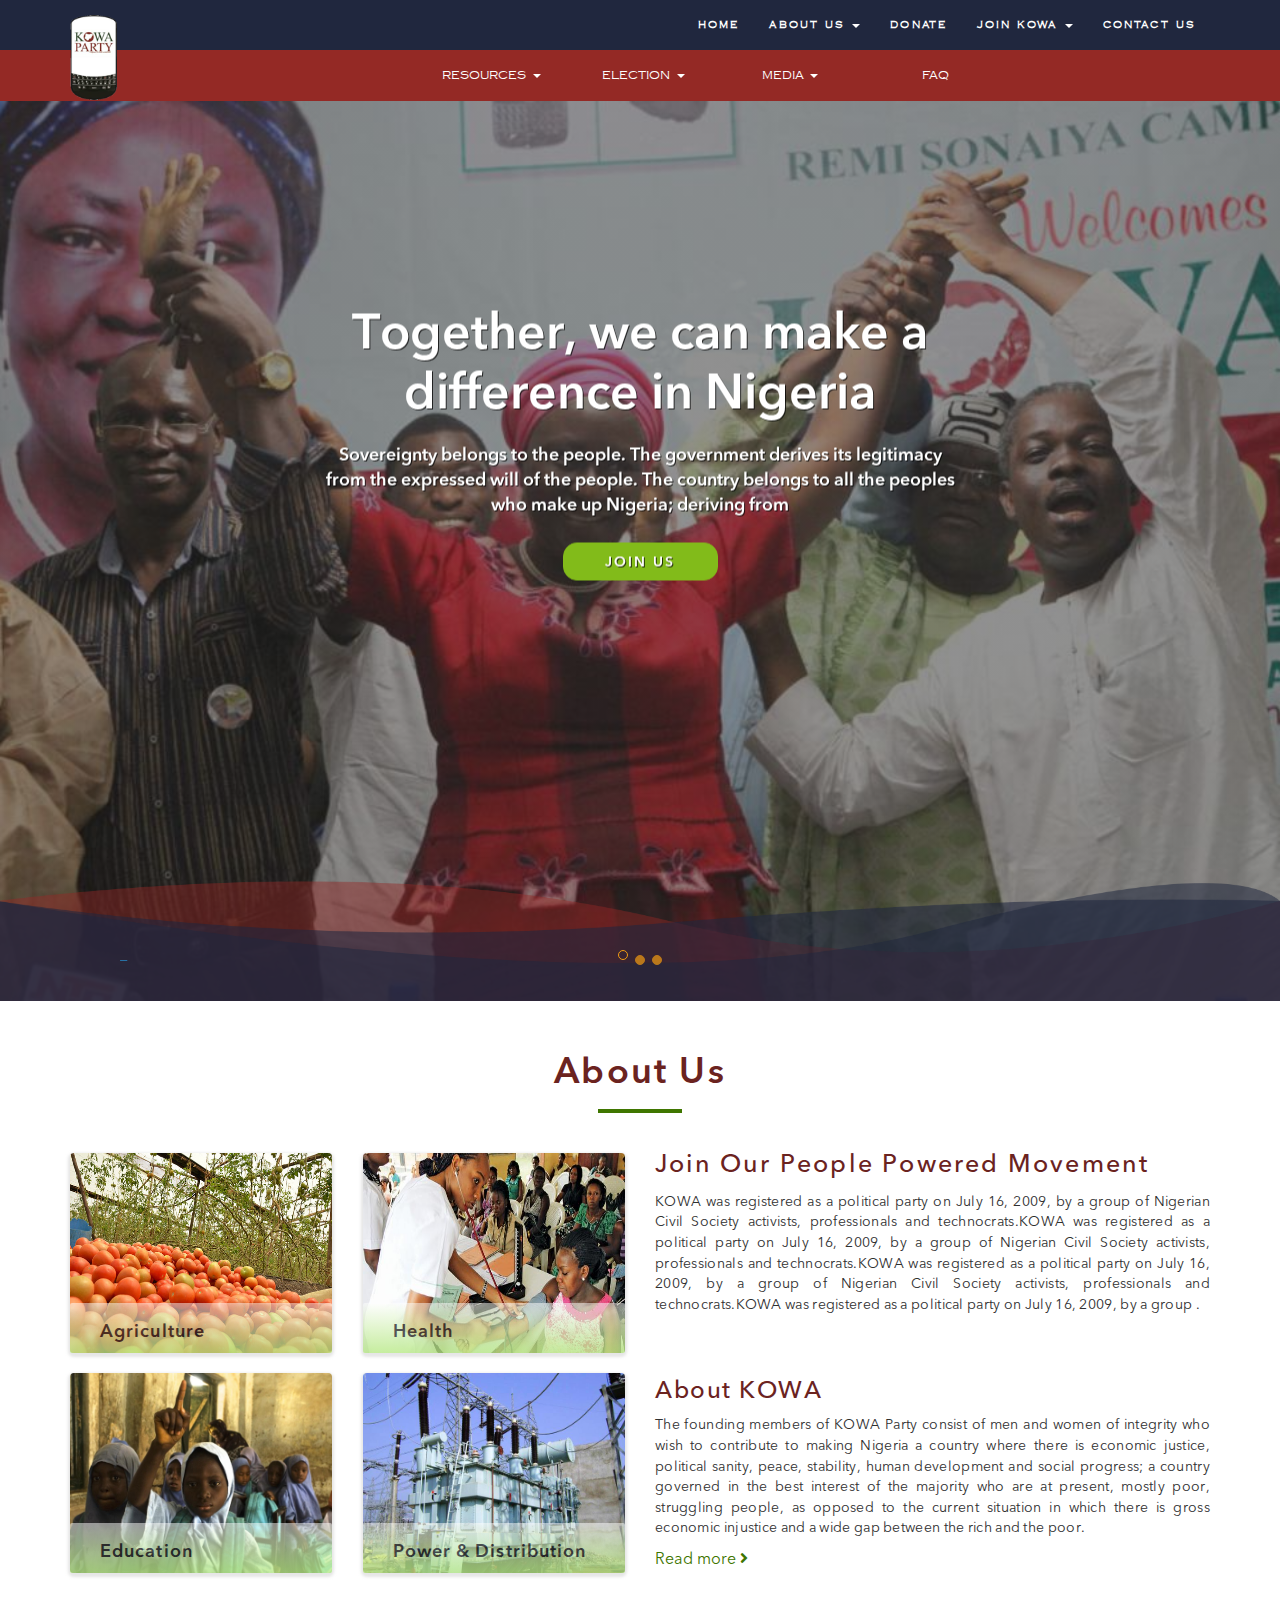
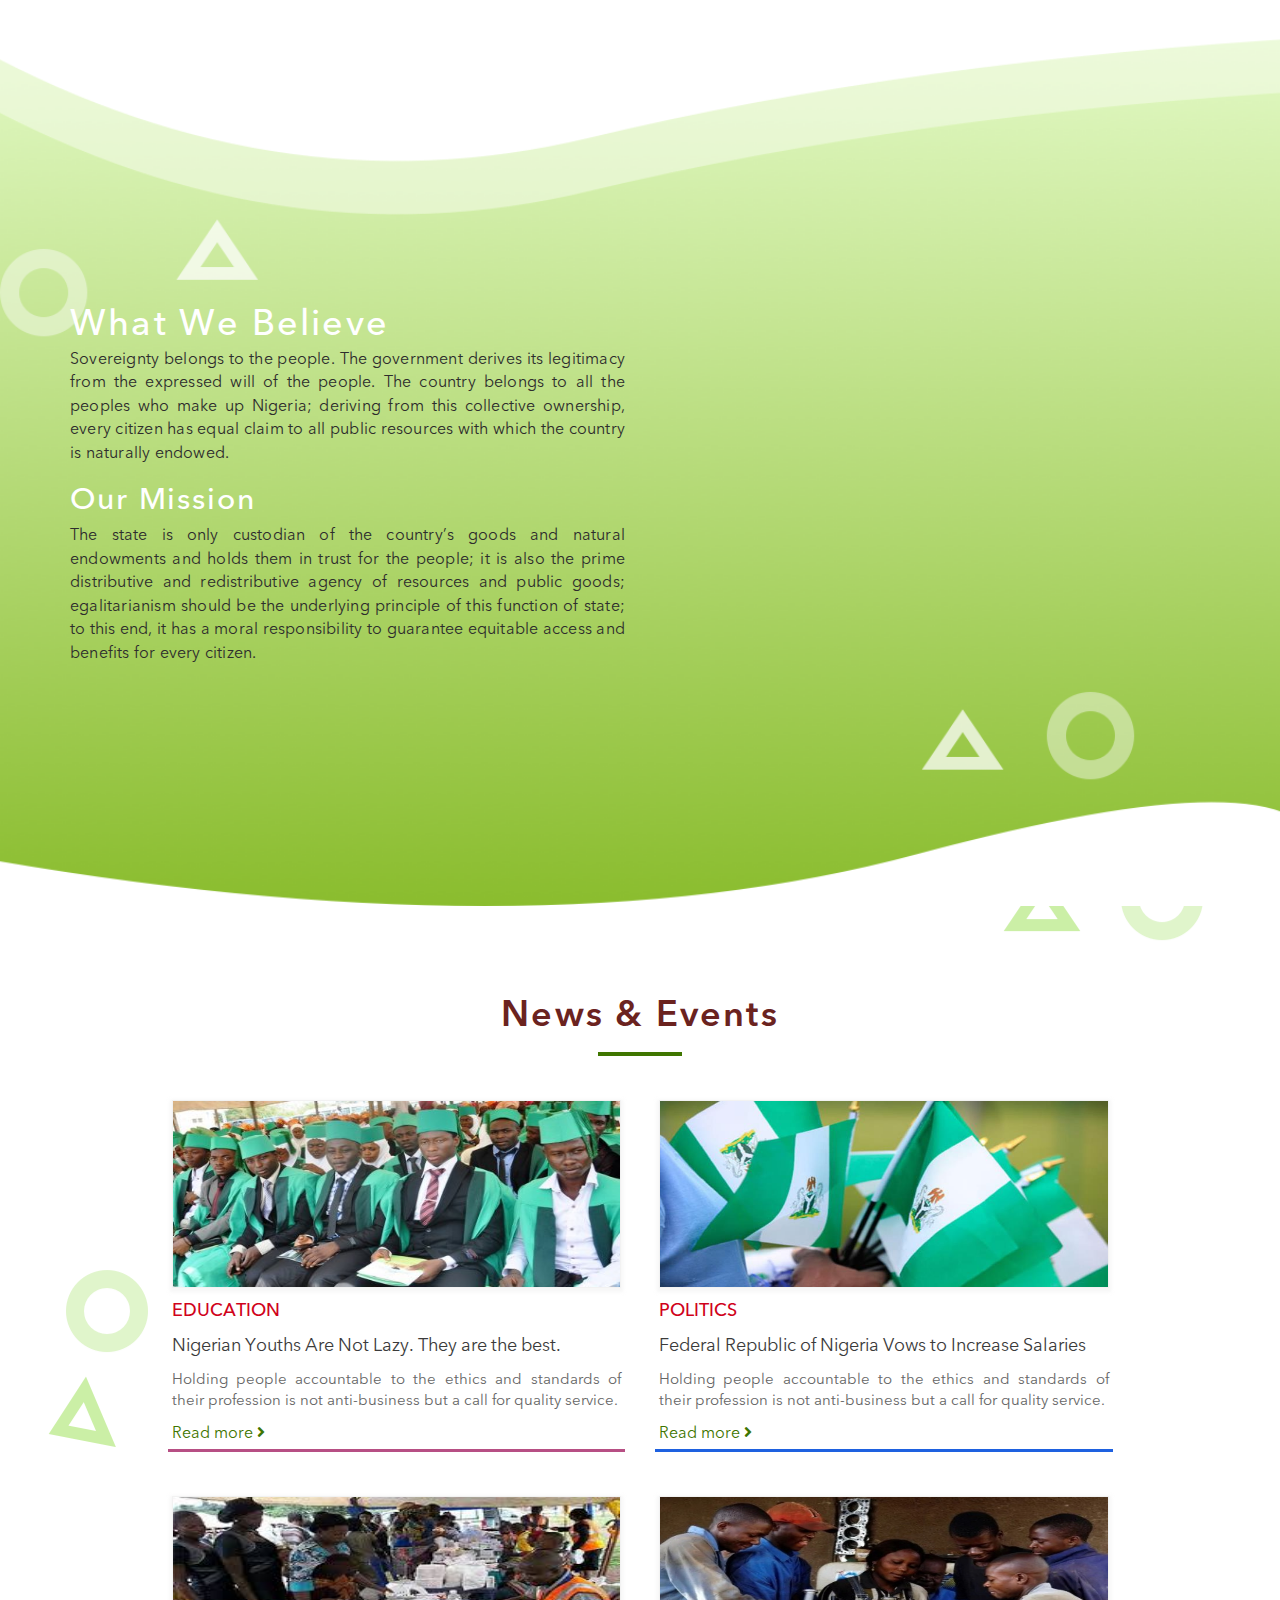
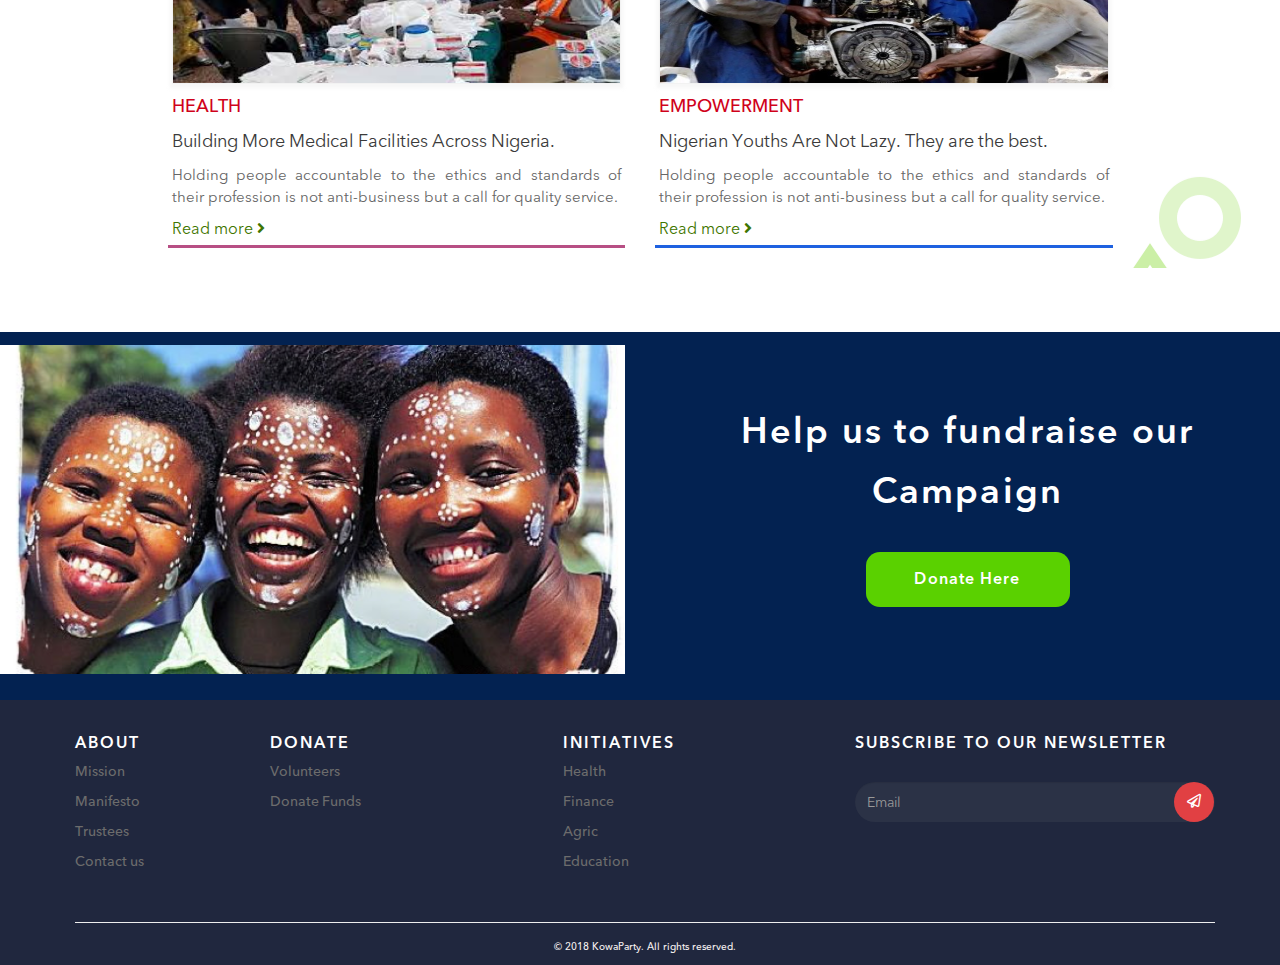
<file: index.html>
<!DOCTYPE html>
<html>
<head>
	<meta charset="utf-8">
	<meta name="description" content="">
	<meta name="keywords" content="">
	<meta name="author" content="">
	<meta http-equiv="X-UA-Compatible" content="IE=edge">
	<meta name="viewport" content="width=device-width, initial-scale=1">
	<link rel="icon" type="image/png" href="assets/img/favicon_findworka.png">
	<title>KOWA</title>
	

	<!-- STYLESHEETS-->
	<link rel="stylesheet" type="text/css" href="libraries/bootstrap/css/bootstrap.min.css">

	<!-- CUSTOM STYLES -->
	<link rel="stylesheet" type="text/css" href="assets/css/main.css">
	<link rel="stylesheet" type="text/css" href="assets/css/index.css">
	
	


	<!-- WEBFONT -->
	<link rel="stylesheet" type="text/css" href="https://fonts.googleapis.com/css?family=Raleway">

	<!-- ICON -->
	<link rel="stylesheet" href="https://cdnjs.cloudflare.com/ajax/libs/font-awesome/4.7.0/css/font-awesome.min.css">
	<link rel="stylesheet" href="https://use.fontawesome.com/releases/v5.0.13/css/all.css">
</head>
<body class="">

	<header>
		<nav class="navbar __navbg" role="navigation">
			<div class="container">
				<!-- Brand and toggle get grouped for better mobile display -->
				<div class="navbar-header">
					<button type="button" class="navbar-toggle" data-toggle="collapse" data-target=".navbar-ex1-collapse">
						<span class="sr-only">Toggle navigation</span>
						<span class="icon-bar"></span>
						<span class="icon-bar"></span>
						<span class="icon-bar"></span>
					</button>
					<a class="navbar-brand" href="index.html"><img src="assets/img/logo.png" class="img-responsive __logo"></a>
				</div>
		
				<!-- Collect the nav links, forms, and other content for toggling -->
				<div class="collapse navbar-collapse navbar-ex1-collapse">
					<!-- <ul class="nav navbar-nav">
						<li class="active"><a href="#">Link</a></li>
						<li><a href="#">Link</a></li>
					</ul>
					<form class="navbar-form navbar-left" role="search">
						<div class="form-group">
							<input type="text" class="form-control" placeholder="Search">
						</div>
						<button type="submit" class="btn btn-default">Submit</button>
					</form> -->
					<ul class="nav navbar-nav navbar-right">
						<li><a href="index.html" class="__navf">HOME</a></li>
						<li class="dropdown __navfdr">
							<a href="#" class="dropdown-toggle __navf" data-toggle="dropdown">ABOUT US <b class="caret"></b></a>
							<ul class="dropdown-menu">
								<li><a href="#" class="__drli">How KOWA Started</a></li>
								<li><a href="#" class="__drli">Manifesto</a></li>
								<li class="dropdown-submenu">
				                	<a class="test __drli" tabindex="-1" href="#">Views on Nation Building</a>
				                	<ul class="dropdown-menu">
					                  	<li><a href="#" class="__drli">Board of Trustees</a></li>
					                  	<li><a href="#" class="__drli">The National Executive Committee</a></li>
					                  	<li><a href="#" class="__drli">The State Executive Committee</a></li>
					                </ul>
				              	</li>
								<li><a href="#" class="__drli">Party Leadership</a></li>
								
							</ul>
						</li>
						<li><a data-toggle="modal" href='#modal-id' class="__navf">DONATE</a></li>
						<li class="dropdown __navfdr">
							<a href="#" class="dropdown-toggle __navf" data-toggle="dropdown">JOIN KOWA <b class="caret"></b></a>
							<ul class="dropdown-menu">
								<li><a data-toggle="modal" href='#modal-id1' class="__drli">Update Membership</a></li>
								<li><a href="join_kowa.html" class="__drli">New Member</a></li>
							</ul>
						</li>
						<li><a href="contact.html" class="__navf">CONTACT US</a></li>
					</ul>
				</div><!-- /.navbar-collapse -->
			</div>
		</nav>

		<!-- donate modal -->

		<!-- <a class="btn btn-primary" data-toggle="modal" href='#modal-id'>Trigger modal</a> -->
		<div class="modal fade" id="modal-id">
			<div class="modal-dialog __donmoda">
				<div class="modal-content">
					<div class="modal-header __donln">
						<button type="button" class="close" data-dismiss="modal" aria-hidden="true">&times;</button>
						<h4 class="modal-title text-center"><img src="assets/img/logo.png"></h4>
					</div>
					<div class="modal-body">
						<p class="__donamo">Donate to KOWA party to make a difference</p>

						<div class="row text-center">
							<div class="col-md-4 col-xs-4">
								<a data-toggle="modal" href='#modal-idn' data-dismiss="modal" class="btn __donamobtn">#500</a>
							</div>
							<div class="col-md-4 col-xs-4">
								<a data-toggle="modal" href='#modal-idn' data-dismiss="modal" class="btn __donamobtn">#1000</a>
							</div>
							<div class="col-md-4 col-xs-4">
								<a data-toggle="modal" href='#modal-idn' data-dismiss="modal" class="btn __donamobtn">#5000</a>
							</div>
						</div><br>

						<div class="row text-center">
							<div class="col-md-4 col-xs-4">
								<a data-toggle="modal" href='#modal-idn' data-dismiss="modal" class="btn __donamobtn">#10000</a>
							</div>
							<div class="col-md-4 col-xs-4">
								<a data-toggle="modal" href='#modal-idn' data-dismiss="modal" class="btn __donamobtn">#20000</a>
							</div>
							<div class="col-md-4 col-xs-4">
								<a href="" class="btn __donamobtno">Other<br> Amount</a>
							</div>
						</div>
					</div>
					<div class="modal-footer __donln">
						
						
					</div>
				</div>
			</div>
		</div>

		<!-- <a class="btn btn-primary" data-toggle="modal" href='#modal-id'>Trigger modal</a> -->
		<div class="modal fade" id="modal-idn">
			<div class="modal-dialog __donmoda">
				<div class="modal-content">
					<div class="modal-header __donln">
						<button type="button" class="close" data-dismiss="modal" aria-hidden="true">&times;</button>
						<h4 class="modal-title text-center"><img src="assets/img/logo.png"></h4>
					</div>
					<div class="modal-body">
						<p class="__donamo">Please enter your email address and click next to donate</p>
						<div class="row">
							<div class="col-md-1"></div>
							<div class="col-md-9">
								<div class="form-group">
									<label for="" class="__joinla">Email Address</label>
									<input type="email" class="form-control __joinfo" id="" placeholder="">
								</div>
							</div>
							<div class="col-md-1"></div>
						</div>
					</div>
					<div class="modal-footer __donln">
						<div class="row">
							<div class="col-md-4 col-xs-2"></div>
							<div class="col-md-4 col-xs-8">
								<button type="button" data-dismiss="modal" class="btn __donabtnnx">Next</button>
							</div>
							<div class="col-md-4 col-xs-2"></div>
						</div>
					</div>
				</div>
			</div>
		</div>

		<!-- donate modal end -->

		<!-- update member modal -->
		<!-- <a class="btn btn-primary" data-toggle="modal" href='#modal-id'>Trigger modal</a> -->
		<div class="modal fade" id="modal-id1">
			<div class="modal-dialog __donmoda">
				<div class="modal-content">
					<div class="modal-header __donln">
						<button type="button" class="close" data-dismiss="modal" aria-hidden="true">&times;</button>
						<h4 class="modal-title text-center __upd">Update Membership</h4>
					</div>
					<div class="modal-body">
						<div class="row">
							<div class="col-md-1"></div>
							<div class="col-md-9">
								<div class="form-group">
									<label for="" class="__joinla">Membership Code</label>
									<input type="text" class="form-control __joinfo" id="" placeholder="">
								</div>
							</div>
							<div class="col-md-1"></div>
						</div>
					</div>
					<div class="modal-footer __donln">
						<div class="row">
							<div class="col-md-4 col-xs-2"></div>
							<div class="col-md-4 col-xs-8">
								<button type="button" data-dismiss="modal" data-toggle="modal" href='#modal-id2' class="btn __donabtnnx">Send</button>
							</div>
							<div class="col-md-4 col-xs-2"></div>
						</div>
					</div>
				</div>
			</div>
		</div>

		<div class="modal fade" id="modal-id2">
			<div class="modal-dialog __donmoda">
				<div class="modal-content">
					<div class="modal-header __donln">
						<button type="button" class="close" data-dismiss="modal" aria-hidden="true">&times;</button>
						<h4 class="modal-title text-center __upd">Profile Information</h4>
					</div>
					<div class="modal-body">
						<div class="row">
							<div class="col-md-5 col-xs-4"></div>
							<div class="col-md-3 col-xs-4">
								<img src="assets/img/boy.png" class="img-responsive __updim">
							</div>
							<div class="col-md-4 col-xs-4"></div>
						</div>

						<p class="__updf">Full Name: <span class="__upds">Abimbola Dada</span></p>
						<p class="__updf">Email Address: <span class="__upds">abimbola@mail.com</span></p>
						<p class="__updf">Membership Code: <span class="__upds">7748494</span></p>

						<div class="__updp">
							<p class="__updp1">Pay membership due for the year at ₦1,000 </p>
						</div>
					</div>
					<div class="modal-footer __donln">
						<div class="row">
							<div class="col-md-4 col-xs-2"></div>
							<div class="col-md-4 col-xs-8">
								<button type="button" data-dismiss="modal" class="btn __donabtnnx">Next</button>
							</div>
							<div class="col-md-4 col-xs-2"></div>
						</div>
					</div>
				</div>
			</div>
		</div>


		<div class="__navbg1">
			<div class="row">
				<div class="col-md-4 col-sm-3"></div>
				<div class="col-md-6 col-sm-9">
					<div class="row">
						<div class="col-md-3 col-sm-3 col-xs-6 ">
							<div class="dropdown">
							  	<a href="" class="dropdown-toggle __navf1"  data-toggle="dropdown">RESOURCES
								<span class="caret"></span></a>
								<ul class="dropdown-menu">
									<li><a href="#">HTML</a></li>
									<li><a href="#">CSS</a></li>
									<li><a href="#">JavaScript</a></li>
								</ul>
							</div>
						</div>
						<div class="col-md-3 col-sm-3 col-xs-6 ">
							<div class="dropdown">
							  	<a href="" class="dropdown-toggle __navf1"  data-toggle="dropdown">ELECTION
								<span class="caret"></span></a>
								<ul class="dropdown-menu">
									<li><a href="#">Pick Nomination form </a></li>
									<li><a href="vote_guidline.html">E-Voting Guidelines </a></li>
								</ul>
							</div>
						</div>
						<div class="col-md-3 col-sm-3 col-xs-6 ">
							<div class="dropdown">
							  	<a href="" class="dropdown-toggle __navf1"  data-toggle="dropdown">MEDIA
								<span class="caret"></span></a>
								<ul class="dropdown-menu">
									<li><a href="press.html">Press Clippings </a></li>
									<li><a href="gallery.html">Gallery</a></li>
								</ul>
							</div>
						</div>
						<div class="col-md-3 col-sm-3 col-xs-6 "><a href="faq.html" class="__navf1">FAQ</a></div>
					</div>
				</div>
				<div class="col-md-2"></div>
			</div>
		</div>

		<div class="">
			<div class="carousel fade-carousel slide" data-ride="carousel" data-interval="4000" id="bs-carousel">

			  	<!-- Indicators -->
			  	<ol class="carousel-indicators">
			    	<li data-target="#bs-carousel" data-slide-to="0" class="active"></li>
			    	<li data-target="#bs-carousel" data-slide-to="1"></li>
			    	<li data-target="#bs-carousel" data-slide-to="2"></li>
			  	</ol>
			  
			  	<!-- Wrapper for slides -->
			  	<div class="carousel-inner">
			    	<div class="item slides active">
				      	<div class="slide-1"></div>
				      	<div class="__slidp">
				        	<h1>Together, we can make a difference in Nigeria</h1>        
				            <h3>Sovereignty belongs to the people. The government derives its legitimacy from the expressed will of the people. The country belongs to all the peoples who make up Nigeria; deriving from</h3>
			        	 	<a href="join_kowa.html" class="btn __joinbtn" role="button">JOIN US</a>
				      	</div>
				    </div>
			    	<div class="item slides">
			      		<div class="slide-2"></div>
			      		<div class="__slidp">        
			        		<h1>Together, we can make a difference in Nigeria</h1>        
				            <h3>Sovereignty belongs to the people. The government derives its legitimacy from the expressed will of the people. The country belongs to all the peoples who make up Nigeria; deriving from</h3>
			        	 	<a href="join_kowa.html" class="btn __joinbtn" role="button">JOIN US</a>
				      	</div>
					</div>
		    		<div class="item slides">
		      			<div class="slide-3"></div>
		      			<div class="__slidp">        
				        	<h1>Together, we can make a difference in Nigeria</h1>        
				            <h3>Sovereignty belongs to the people. The government derives its legitimacy from the expressed will of the people. The country belongs to all the peoples who make up Nigeria; deriving from</h3>
			        	 	<a href="join_kowa.html" class="btn __joinbtn" role="button">JOIN US</a>
			      		</div>
		    		</div>
		    		<img src="assets/img/Group-8.png" class="img-responsive __carodimg">
			  	</div> 
			</div>
		</div>
	</header>



	<section>
		<div class="container">
			<h2 class="__abu">About Us</h2>
			<div class="row">
				<div class="col-md-5"></div>
				<div class="col-md-2">
					<hr class="__hr">
				</div>
				<div class="col-md-5"></div>
			</div><br>

			<div class="row">
				<div class="col-md-6">
					<div class="row">
						<div class="col-md-6 col-sm-6">
							<img src="assets/img/agric.jpg" class="img-responsive __abimg">
							<div class="__abimgov">
								<p class="__sid">Agriculture</p>
							</div>
						</div>
						<div class="col-md-6 col-sm-6">
							<img src="assets/img/health.jpg" class="img-responsive __abimg">
							<div class="__abimgov">
								<p class="__sid">Health</p>
							</div>
						</div>
					</div><br>

					<div class="row">
						<div class="col-md-6 col-sm-6">
							<img src="assets/img/education.jpg" class="img-responsive __abimg">
							<div class="__abimgov">
								<p class="__sid">Education</p>
							</div>
						</div>
						<div class="col-md-6 col-sm-6">
							<img src="assets/img/Power.jpg" class="img-responsive __abimg">
							<div class="__abimgov">
								<p class="__sid">Power & Distribution </p>
							</div>
						</div>
					</div>
				</div>
				<div class="col-md-6">
					<h3 class="__jour">Join Our People Powered Movement</h3>
					<p class="__ko">KOWA was registered as a political party on July 16, 2009, by a group of Nigerian Civil Society activists, professionals and technocrats.KOWA was registered as a political party on July 16, 2009, by a group of Nigerian Civil Society activists, professionals and technocrats.KOWA was registered as a political party on July 16, 2009, by a group of Nigerian Civil Society activists, professionals and technocrats.KOWA was registered as a political party on July 16, 2009, by a group .</p>
					<h3 class="__abkow">About KOWA</h3>
					<p class="__df">The founding members of KOWA Party consist of men and women of integrity who wish to contribute to making Nigeria a country where there is economic justice, political sanity, peace, stability, human development and social progress; a country governed in the best interest of the majority who are at present, mostly poor, struggling people, as opposed to the current situation in which there is gross economic injustice and a wide gap between the rich and the poor.</p>
					<a href="" class="__redm">Read more <span><i class="fas fa-angle-right"></i></span></a>
				</div>
			</div>
		</div>


		<div class="__mbg">
			<div class="container">
				<div class="row">
					<div class="col-md-6 col-sm-6">
						<h3 class="__watb">What We Believe</h3>
						<p class="__wats">Sovereignty belongs to the people. The government derives its legitimacy from the expressed will of the people. The country belongs to all the peoples who make up Nigeria; deriving from this collective ownership, every citizen has equal claim to all public resources with which the country is naturally endowed.</p>
						<h3 class="__oum">Our Mission</h3>
						<p class="__outh">The state is only custodian of the country’s goods and natural endowments and holds them in trust for the people; it is also the prime distributive and redistributive agency of resources and public goods; egalitarianism should be the underlying principle of this function of state; to this end, it has a moral responsibility to guarantee equitable access and benefits for every citizen.</p>
					</div>
					<div class="col-md-6 col-sm-6">
						<div class="embed-responsive embed-responsive-16by9 __emve">
          					<iframe class="embed-responsive-iten" src="https://www.youtube.com/embed/nKIu9yen5nc" frameborder="0" allowfullscreen></iframe>
            			</div>
					</div>
				</div>
			</div>
		</div>

		<div class="__newsb">
			<div class="container">
				<h2 class="__abu">News & Events </h2>
				<div class="row">
					<div class="col-md-5"></div>
					<div class="col-md-2">
						<hr class="__hr">
					</div>
					<div class="col-md-5"></div>
				</div><br>
				<div class="row">
					<div class="col-md-1"></div>
					<div class="col-sm-6 col-md-5">
						<div href="" class="thumbnail __thubb">
							<img src="assets/img/edu.jpg" class="img-responsive __newsimg">
							<p class="__newm">EDUCATION</p>
							<p class="__nesn">Nigerian Youths Are Not Lazy. They are the best.</p>
							<p class="__neho">Holding people accountable to the ethics and standards of their profession is not anti-business but a call for quality service.</p>
							<a href="full.html" class="__nedm">Read more <span><i class="fas fa-angle-right"></i></span></a>
						</div>
					</div>

					<div class="col-sm-6 col-md-5">
						<div href="" class="thumbnail __thubb1">
							<img src="assets/img/poli.jpeg" class="img-responsive __newsimg">
							<p class="__newm">POLITICS</p>
							<p class="__nesn">Federal Republic of Nigeria Vows to Increase Salaries</p>
							<p class="__neho">Holding people accountable to the ethics and standards of their profession is not anti-business but a call for quality service.</p>
							<a href="full.html" class="__nedm">Read more <span><i class="fas fa-angle-right"></i></span></a>
						</div>
					</div>
					<div class="col-md-1"></div>
				</div><br>

				<div class="row">
					<div class="col-md-1"></div>
					<div class="col-sm-6 col-md-5">
						<div href="" class="thumbnail __thubb">
							<img src="assets/img/healt.jpeg" class="img-responsive __newsimg">
							<p class="__newm">HEALTH</p>
							<p class="__nesn">Building More Medical Facilities Across Nigeria.</p>
							<p class="__neho">Holding people accountable to the ethics and standards of their profession is not anti-business but a call for quality service.</p>
							<a href="full.html" class="__nedm">Read more <span><i class="fas fa-angle-right"></i></span></a>
						</div>
					</div>

					<div class="col-sm-6 col-md-5">
						<div href="" class="thumbnail __thubb1">
							<img src="assets/img/slides.jpg" class="img-responsive __newsimg">
							<p class="__newm">EMPOWERMENT</p>
							<p class="__nesn">Nigerian Youths Are Not Lazy. They are the best.</p>
							<p class="__neho">Holding people accountable to the ethics and standards of their profession is not anti-business but a call for quality service.</p>
							<a href="full.html" class="__nedm">Read more <span><i class="fas fa-angle-right"></i></span></a>
						</div>
					</div>
					<div class="col-md-1"></div>
				</div>
			</div>
		</div>

		<div class="__helpus">
			<div class="row">
				<div class="col-md-6 col-sm-6">
					<img src="assets/img/nigerianyouths.png" class="img-responsive __helimg">
				</div>
				<div class="col-md-6 col-sm-6">
					<div class="__helndbt">
						<p class="__hel">Help us to fundraise our Campaign</p><br>
						<a data-toggle="modal" href='#modal-id' class="btn __helbtn">Donate Here</a>
					</div>
				</div>
			</div>
		</div>
	</section>

	<footer>
		<div class="__footbg">
			<div class="container">
				<div class="row">
					<div class="col-md-2 col-sm-2">
						<h4 class="__fot">ABOUT</h4>
						<p><a href="" class="__fotp">Mission</a></p>
						<p><a href="" class="__fotp">Manifesto</a></p>
						<p><a href="" class="__fotp">Trustees</a></p>
						<p><a href="contact.html" class="__fotp">Contact us</a></p>
					</div>
					<div class="col-md-3 col-sm-3">
						<h4 class="__fot">DONATE</h4>
						<p><a href="" class="__fotp">Volunteers</a></p>
						<p><a data-toggle="modal" href='#modal-id' class="__fotp">Donate Funds</a></p>
					</div>
					<div class="col-md-3 col-sm-3">
						<h4 class="__fot">INITIATIVES</h4>
						<p><a href="" class="__fotp">Health</a></p>
						<p><a href="" class="__fotp">Finance</a></p>
						<p><a href="" class="__fotp">Agric</a></p>
						<p><a href="" class="__fotp">Education</a></p>
					</div>
					<div class="col-md-4 col-sm-4">
						<h4 class="__fot">SUBSCRIBE TO OUR NEWSLETTER</h4><br>
						<form action="" method="POST" role="form">
							<div class="form-group">
								<input type="text" class="form-control __con" id="" placeholder="Email">
							</div>
						
							<button type="submit" class="btn __conbtn"><i class="far fa-paper-plane"></i></button>
						</form>
					</div>
				</div><br>
				<hr>
				<p class="__rig">© 2018 KowaParty. All rights reserved.</p>
			</div>
		</div>
	</footer>





		


	


	<script type="text/javascript" src="libraries/bootstrap/js/jquery-3.1.1.min.js"></script>

    <script src="libraries/bootstrap/js/bootstrap.min.js"></script>
    <script src="assets/js/main.js"></script>

</body>

</html>
</file>
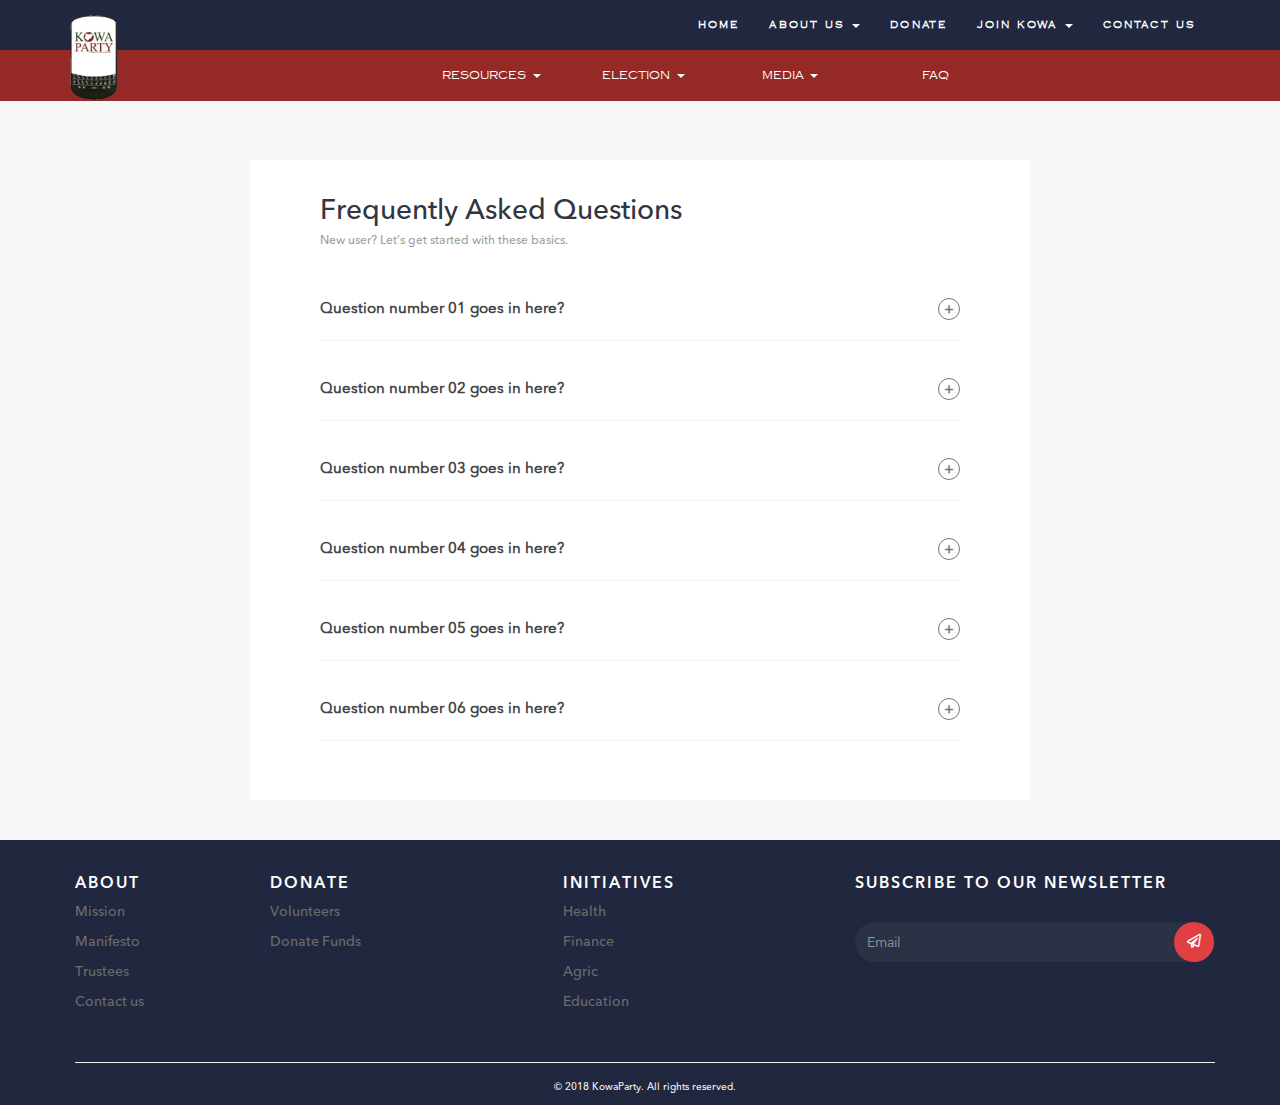
<file: faq.html>
<!DOCTYPE html>
<html>
<head>
	<meta charset="utf-8">
	<meta name="description" content="">
	<meta name="keywords" content="">
	<meta name="author" content="">
	<meta http-equiv="X-UA-Compatible" content="IE=edge">
	<meta name="viewport" content="width=device-width, initial-scale=1">
	<link rel="icon" type="image/png" href="assets/img/favicon_findworka.png">
	<title>KOWA</title>
	

	<!-- STYLESHEETS-->
	<link rel="stylesheet" type="text/css" href="libraries/bootstrap/css/bootstrap.min.css">

	<!-- CUSTOM STYLES -->
	<link rel="stylesheet" type="text/css" href="assets/css/main.css">
	<link rel="stylesheet" type="text/css" href="assets/css/index.css">
	
	


	<!-- WEBFONT -->
	<link rel="stylesheet" type="text/css" href="https://fonts.googleapis.com/css?family=Raleway">

	<!-- ICON -->
	<link rel="stylesheet" href="https://cdnjs.cloudflare.com/ajax/libs/font-awesome/4.7.0/css/font-awesome.min.css">
	<link rel="stylesheet" href="https://use.fontawesome.com/releases/v5.0.13/css/all.css">

</head>
<body class="">
	<div class="__apv">
		<header>
			<nav class="navbar __navbg" role="navigation">
				<div class="container">
					<!-- Brand and toggle get grouped for better mobile display -->
					<div class="navbar-header">
						<button type="button" class="navbar-toggle" data-toggle="collapse" data-target=".navbar-ex1-collapse">
							<span class="sr-only">Toggle navigation</span>
							<span class="icon-bar"></span>
							<span class="icon-bar"></span>
							<span class="icon-bar"></span>
						</button>
						<a class="navbar-brand" href="index.html"><img src="assets/img/logo.png" class="img-responsive __logo"></a>
					</div>
			
					<!-- Collect the nav links, forms, and other content for toggling -->
					<div class="collapse navbar-collapse navbar-ex1-collapse">
						<!-- <ul class="nav navbar-nav">
							<li class="active"><a href="#">Link</a></li>
							<li><a href="#">Link</a></li>
						</ul>
						<form class="navbar-form navbar-left" role="search">
							<div class="form-group">
								<input type="text" class="form-control" placeholder="Search">
							</div>
							<button type="submit" class="btn btn-default">Submit</button>
						</form> -->
						<ul class="nav navbar-nav navbar-right">
							<li><a href="index.html" class="__navf">HOME</a></li>
							<li class="dropdown __navfdr">
								<a href="#" class="dropdown-toggle __navf" data-toggle="dropdown">ABOUT US <b class="caret"></b></a>
								<ul class="dropdown-menu">
									<li><a href="#" class="__drli">How KOWA Started</a></li>
									<li><a href="#" class="__drli">Manifesto</a></li>
									<li class="dropdown-submenu">
					                	<a class="test __drli" tabindex="-1" href="#">Views on Nation Building</a>
					                	<ul class="dropdown-menu">
						                  	<li><a href="#" class="__drli">Board of Trustees</a></li>
						                  	<li><a href="#" class="__drli">The National Executive Committee</a></li>
						                  	<li><a href="#" class="__drli">The State Executive Committee</a></li>
						                </ul>
					              	</li>
									<li><a href="#" class="__drli">Party Leadership</a></li>
									
								</ul>
							</li>
							<li><a data-toggle="modal" href='#modal-id' class="__navf">DONATE</a></li>
							<li class="dropdown __navfdr">
								<a href="#" class="dropdown-toggle __navf" data-toggle="dropdown">JOIN KOWA <b class="caret"></b></a>
								<ul class="dropdown-menu">
									<li><a data-toggle="modal" href='#modal-id1' class="__drli">Update Membership</a></li>
									<li><a href="join_kowa.html" class="__drli">New Member</a></li>
								</ul>
							</li>
							<li><a href="contact.html" class="__navf">CONTACT US</a></li>
						</ul>
					</div><!-- /.navbar-collapse -->
				</div>
			</nav>

			<!-- donate modal -->

			<!-- <a class="btn btn-primary" data-toggle="modal" href='#modal-id'>Trigger modal</a> -->
			<div class="modal fade" id="modal-id">
				<div class="modal-dialog __donmoda">
					<div class="modal-content">
						<div class="modal-header __donln">
							<button type="button" class="close" data-dismiss="modal" aria-hidden="true">&times;</button>
							<h4 class="modal-title text-center"><img src="assets/img/logo.png"></h4>
						</div>
						<div class="modal-body">
							<p class="__donamo">Donate to KOWA party to make a difference</p>

							<div class="row text-center">
								<div class="col-md-4 col-xs-4">
									<a data-toggle="modal" href='#modal-idn' data-dismiss="modal" class="btn __donamobtn">#500</a>
								</div>
								<div class="col-md-4 col-xs-4">
									<a data-toggle="modal" href='#modal-idn' data-dismiss="modal" class="btn __donamobtn">#1000</a>
								</div>
								<div class="col-md-4 col-xs-4">
									<a data-toggle="modal" href='#modal-idn' data-dismiss="modal" class="btn __donamobtn">#5000</a>
								</div>
							</div><br>

							<div class="row text-center">
								<div class="col-md-4 col-xs-4">
									<a data-toggle="modal" href='#modal-idn' data-dismiss="modal" class="btn __donamobtn">#10000</a>
								</div>
								<div class="col-md-4 col-xs-4">
									<a data-toggle="modal" href='#modal-idn' data-dismiss="modal" class="btn __donamobtn">#20000</a>
								</div>
								<div class="col-md-4 col-xs-4">
									<a href="" class="btn __donamobtno">Other<br> Amount</a>
								</div>
							</div>
						</div>
						<div class="modal-footer __donln">
							
							
						</div>
					</div>
				</div>
			</div>

			<!-- <a class="btn btn-primary" data-toggle="modal" href='#modal-id'>Trigger modal</a> -->
			<div class="modal fade" id="modal-idn">
				<div class="modal-dialog __donmoda">
					<div class="modal-content">
						<div class="modal-header __donln">
							<button type="button" class="close" data-dismiss="modal" aria-hidden="true">&times;</button>
							<h4 class="modal-title text-center"><img src="assets/img/logo.png"></h4>
						</div>
						<div class="modal-body">
							<p class="__donamo">Please enter your email address and click next to donate</p>
							<div class="row">
								<div class="col-md-1"></div>
								<div class="col-md-9">
									<div class="form-group">
										<label for="" class="__joinla">Email Address</label>
										<input type="email" class="form-control __joinfo"  />   
		                        	</div>
								</div>
								<div class="col-md-1"></div>
							</div>
						</div>
						<div class="modal-footer __donln">
							<div class="row">
								<div class="col-md-4 col-xs-2"></div>
								<div class="col-md-4 col-xs-8">
									<button type="button" data-dismiss="modal" class="btn __donabtnnx">Next</button>
								</div>
								<div class="col-md-4 col-xs-2"></div>
							</div>
						</div>
					</div>
				</div>
			</div>

			<!-- donate modal end -->

			<!-- update member modal -->
			<!-- <a class="btn btn-primary" data-toggle="modal" href='#modal-id'>Trigger modal</a> -->
			<div class="modal fade" id="modal-id1">
				<div class="modal-dialog __donmoda">
					<div class="modal-content">
						<div class="modal-header __donln">
							<button type="button" class="close" data-dismiss="modal" aria-hidden="true">&times;</button>
							<h4 class="modal-title text-center __upd">Update Membership</h4>
						</div>
						<div class="modal-body">
							<div class="row">
								<div class="col-md-1"></div>
								<div class="col-md-9">
									<div class="form-group">
										<label for="" class="__joinla">Membership Code</label>
										<input type="text" class="form-control __joinfo" id="" name="phonenumber" id="phone" class="form-control phone" maxlength="28" onkeyup="validatephone(this);" placeholder="" required>
									</div>
								</div>
								<div class="col-md-1"></div>
							</div>
						</div>
						<div class="modal-footer __donln">
							<div class="row">
								<div class="col-md-4 col-xs-2"></div>
								<div class="col-md-4 col-xs-8">
									<button type="button" data-dismiss="modal" data-toggle="modal" href='#modal-id2' class="btn __donabtnnx">Send</button>
								</div>
								<div class="col-md-4 col-xs-2"></div>
							</div>
						</div>
					</div>
				</div>
			</div>

			<div class="modal fade" id="modal-id2">
				<div class="modal-dialog __donmoda">
					<div class="modal-content">
						<div class="modal-header __donln">
							<button type="button" class="close" data-dismiss="modal" aria-hidden="true">&times;</button>
							<h4 class="modal-title text-center __upd">Profile Information</h4>
						</div>
						<div class="modal-body">
							<div class="row">
								<div class="col-md-5 col-xs-4"></div>
								<div class="col-md-3 col-xs-4">
									<img src="assets/img/boy.png" class="img-responsive __updim">
								</div>
								<div class="col-md-4 col-xs-4"></div>
							</div>

							<p class="__updf">Full Name: <span class="__upds">Abimbola Dada</span></p>
							<p class="__updf">Email Address: <span class="__upds">abimbola@mail.com</span></p>
							<p class="__updf">Membership Code: <span class="__upds">7748494</span></p>

							<div class="__updp">
								<p class="__updp1">Pay membership due for the year at ₦1,000 </p>
							</div>
						</div>
						<div class="modal-footer __donln">
							<div class="row">
								<div class="col-md-4 col-xs-2"></div>
								<div class="col-md-4 col-xs-8">
									<button type="button" data-dismiss="modal" class="btn __donabtnnx">Next</button>
								</div>
								<div class="col-md-4 col-xs-2"></div>
							</div>
						</div>
					</div>
				</div>
			</div>


			<div class="__navbg1">
				<div class="row">
					<div class="col-md-4 col-sm-3"></div>
					<div class="col-md-6 col-sm-9">
						<div class="row">
							<div class="col-md-3 col-sm-3 col-xs-6 ">
								<div class="dropdown">
								  	<a href="" class="dropdown-toggle __navf1"  data-toggle="dropdown">RESOURCES
									<span class="caret"></span></a>
									<ul class="dropdown-menu">
										<li><a href="#">HTML</a></li>
										<li><a href="#">CSS</a></li>
										<li><a href="#">JavaScript</a></li>
									</ul>
								</div>
							</div>
							<div class="col-md-3 col-sm-3 col-xs-6 ">
								<div class="dropdown">
								  	<a href="" class="dropdown-toggle __navf1"  data-toggle="dropdown">ELECTION
									<span class="caret"></span></a>
									<ul class="dropdown-menu">
										<li><a href="#">Pick Nomination form </a></li>
										<li><a href="vote_guidline.html">E-Voting Guidelines </a></li>
									</ul>
								</div>
							</div>
							<div class="col-md-3 col-sm-3 col-xs-6 ">
								<div class="dropdown">
								  	<a href="" class="dropdown-toggle __navf1"  data-toggle="dropdown">MEDIA
									<span class="caret"></span></a>
									<ul class="dropdown-menu">
										<li><a href="press.html">Press Clippings </a></li>
										<li><a href="gallery.html">Gallery</a></li>
									</ul>
								</div>
							</div>
							<div class="col-md-3 col-sm-3 col-xs-6 "><a href="faq.html" class="__navf1">FAQ</a></div>
						</div>
					</div>
					<div class="col-md-2"></div>
				</div>
			</div>
		</header>


		<section>
			<div class="container">
				<div class="row">
					<div class="col-md-2"></div>
					<div class="col-md-8 __fqft">
						<p class="__fq">Frequently Asked Questions</p>
						<p class="__fq1">New user? Let’s get started with these basics.</p><br>
						<button class="__accordion">Question number 01 goes in here?</button>
						<div class="panel">
						  	<p>Lorem ipsum dolor sit amet, consectetur adipisicing elit, sed do eiusmod tempor incididunt ut labore et dolore magna aliqua. Ut enim ad minim veniam, quis nostrud exercitation ullamco laboris nisi ut aliquip ex ea commodo consequat.</p>
						</div>

						<button class="__accordion">Question number 02 goes in here?</button>
						<div class="panel">
						  	<p>Lorem ipsum dolor sit amet, consectetur adipisicing elit, sed do eiusmod tempor incididunt ut labore et dolore magna aliqua. Ut enim ad minim veniam, quis nostrud exercitation ullamco laboris nisi ut aliquip ex ea commodo consequat.</p>
						</div>

						<button class="__accordion">Question number 03 goes in here?</button>
						<div class="panel">
						  	<p>Lorem ipsum dolor sit amet, consectetur adipisicing elit, sed do eiusmod tempor incididunt ut labore et dolore magna aliqua. Ut enim ad minim veniam, quis nostrud exercitation ullamco laboris nisi ut aliquip ex ea commodo consequat.</p>
						</div>

						<button class="__accordion">Question number 04 goes in here?</button>
						<div class="panel">
						  	<p>Lorem ipsum dolor sit amet, consectetur adipisicing elit, sed do eiusmod tempor incididunt ut labore et dolore magna aliqua. Ut enim ad minim veniam, quis nostrud exercitation ullamco laboris nisi ut aliquip ex ea commodo consequat.</p>
						</div>

						<button class="__accordion">Question number 05 goes in here?</button>
						<div class="panel">
						  	<p>Lorem ipsum dolor sit amet, consectetur adipisicing elit, sed do eiusmod tempor incididunt ut labore et dolore magna aliqua. Ut enim ad minim veniam, quis nostrud exercitation ullamco laboris nisi ut aliquip ex ea commodo consequat.</p>
						</div>

						<button class="__accordion">Question number 06 goes in here?</button>
						<div class="panel">
						  	<p>Lorem ipsum dolor sit amet, consectetur adipisicing elit, sed do eiusmod tempor incididunt ut labore et dolore magna aliqua. Ut enim ad minim veniam, quis nostrud exercitation ullamco laboris nisi ut aliquip ex ea commodo consequat.</p>
						</div>
					</div>
					<div class="col-md-2"></div>
				</div>
			</div><br><br>
		</section>
		

		<footer>
			<div class="__footbg">
				<div class="container">
					<div class="row">
						<div class="col-md-2 col-sm-2">
							<h4 class="__fot">ABOUT</h4>
							<p><a href="" class="__fotp">Mission</a></p>
							<p><a href="" class="__fotp">Manifesto</a></p>
							<p><a href="" class="__fotp">Trustees</a></p>
							<p><a href="contact.html" class="__fotp">Contact us</a></p>
						</div>
						<div class="col-md-3 col-sm-3">
							<h4 class="__fot">DONATE</h4>
							<p><a href="" class="__fotp">Volunteers</a></p>
							<p><a data-toggle="modal" href='#modal-id' class="__fotp">Donate Funds</a></p>
						</div>
						<div class="col-md-3 col-sm-3">
							<h4 class="__fot">INITIATIVES</h4>
							<p><a href="" class="__fotp">Health</a></p>
							<p><a href="" class="__fotp">Finance</a></p>
							<p><a href="" class="__fotp">Agric</a></p>
							<p><a href="" class="__fotp">Education</a></p>
						</div>
						<div class="col-md-4 col-sm-4">
							<h4 class="__fot">SUBSCRIBE TO OUR NEWSLETTER</h4><br>
							<form action="" method="POST" role="form">
								<div class="form-group">
									<input type="text" class="form-control __con" id="" placeholder="Email">
								</div>
							
								<button type="submit" class="btn __conbtn"><i class="far fa-paper-plane"></i></button>
							</form>
						</div>
					</div><br>
					<hr>
					<p class="__rig">© 2018 KowaParty. All rights reserved.</p>
				</div>
			</div>
		</footer>
	</div>





		


	


	<script type="text/javascript" src="libraries/bootstrap/js/jquery-3.1.1.min.js"></script>

    <script src="libraries/bootstrap/js/bootstrap.min.js"></script>
    <script src="assets/js/main.js"></script>


</body>

</html>
</file>
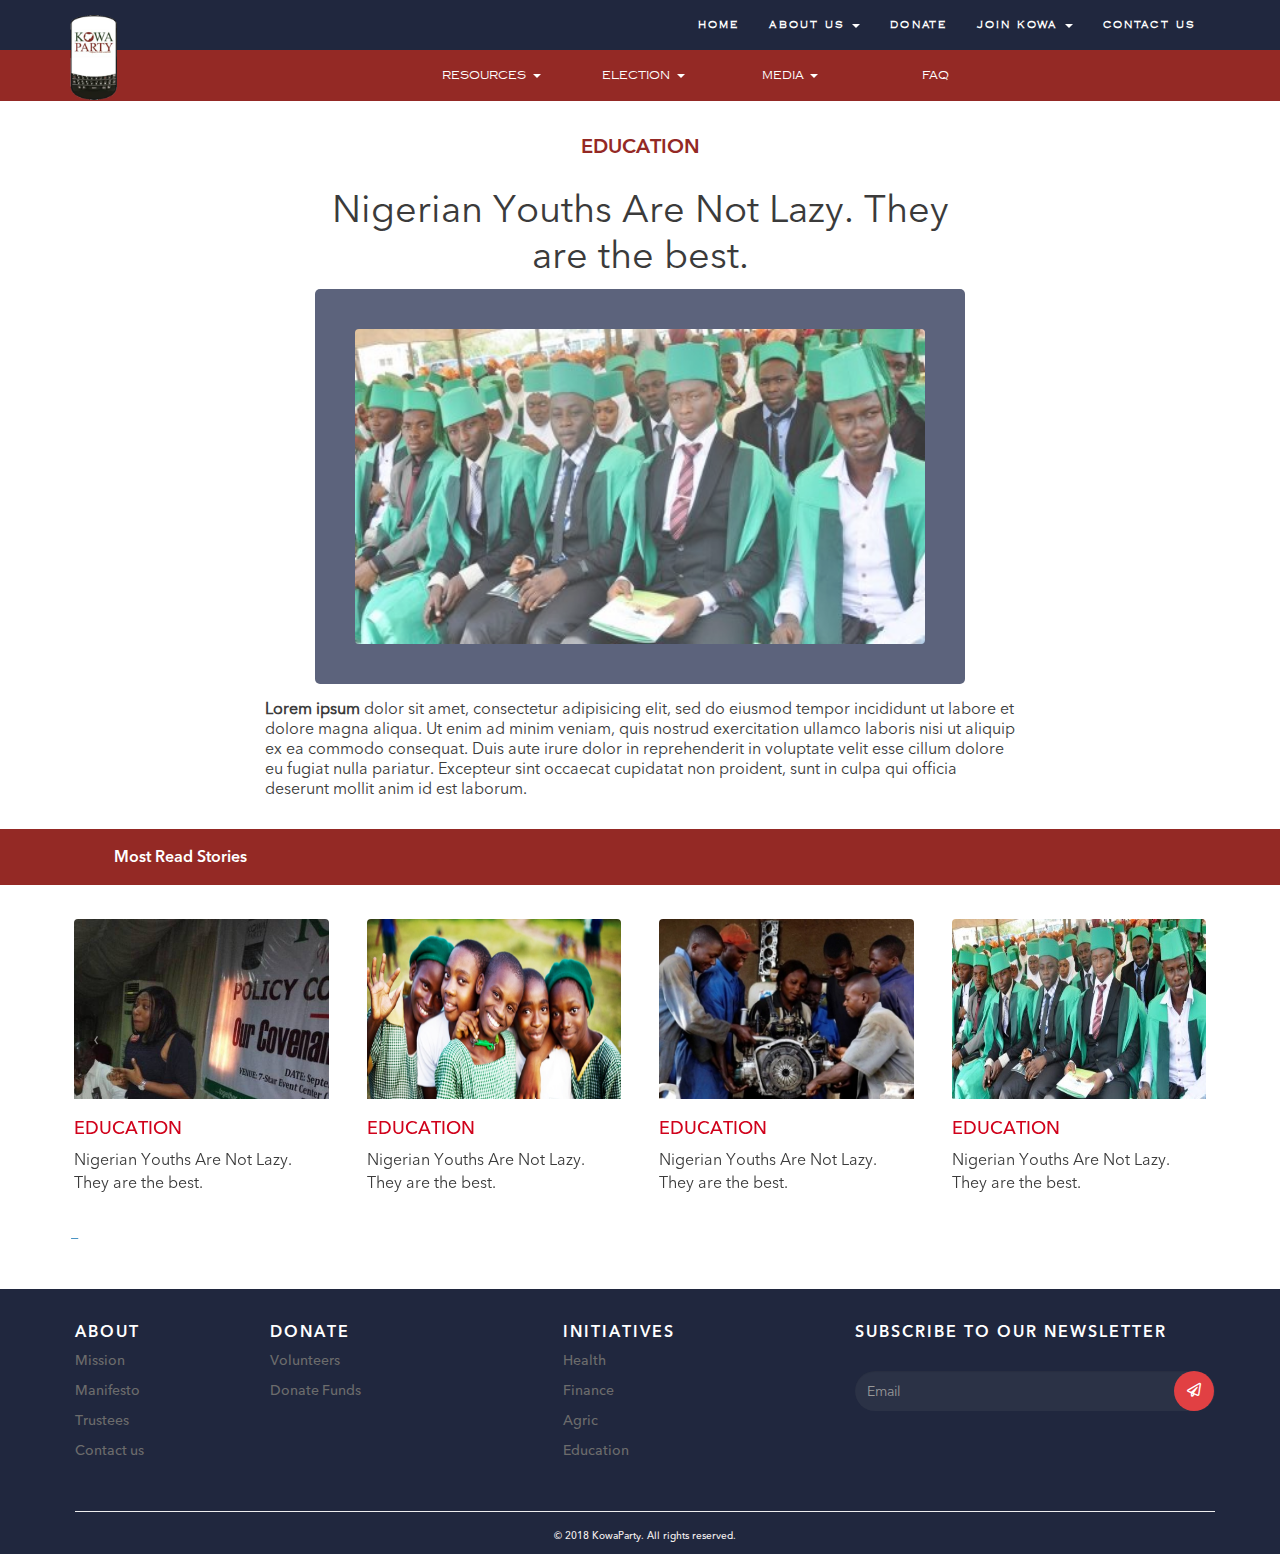
<file: full.html>
<!DOCTYPE html>
<html>
<head>
	<meta charset="utf-8">
	<meta name="description" content="">
	<meta name="keywords" content="">
	<meta name="author" content="">
	<meta http-equiv="X-UA-Compatible" content="IE=edge">
	<meta name="viewport" content="width=device-width, initial-scale=1">
	<link rel="icon" type="image/png" href="assets/img/favicon_findworka.png">
	<title>KOWA</title>
	

	<!-- STYLESHEETS-->
	<link rel="stylesheet" type="text/css" href="libraries/bootstrap/css/bootstrap.min.css">

	<!-- CUSTOM STYLES -->
	<link rel="stylesheet" type="text/css" href="assets/css/main.css">
	<link rel="stylesheet" type="text/css" href="assets/css/index.css">
	<link rel="stylesheet" type="text/css" href="assets/css/checkbox.css">
	
	


	<!-- WEBFONT -->
	<link rel="stylesheet" type="text/css" href="https://fonts.googleapis.com/css?family=Raleway">

	<!-- ICON -->
	<link rel="stylesheet" href="https://cdnjs.cloudflare.com/ajax/libs/font-awesome/4.7.0/css/font-awesome.min.css">
	<link rel="stylesheet" href="https://use.fontawesome.com/releases/v5.0.13/css/all.css">
</head>
<body class="">

	<header>
		<nav class="navbar __navbg" role="navigation">
			<div class="container">
				<!-- Brand and toggle get grouped for better mobile display -->
				<div class="navbar-header">
					<button type="button" class="navbar-toggle" data-toggle="collapse" data-target=".navbar-ex1-collapse">
						<span class="sr-only">Toggle navigation</span>
						<span class="icon-bar"></span>
						<span class="icon-bar"></span>
						<span class="icon-bar"></span>
					</button>
					<a class="navbar-brand" href="index.html"><img src="assets/img/logo.png" class="img-responsive __logo"></a>
				</div>
		
				<!-- Collect the nav links, forms, and other content for toggling -->
				<div class="collapse navbar-collapse navbar-ex1-collapse">
					<!-- <ul class="nav navbar-nav">
						<li class="active"><a href="#">Link</a></li>
						<li><a href="#">Link</a></li>
					</ul>
					<form class="navbar-form navbar-left" role="search">
						<div class="form-group">
							<input type="text" class="form-control" placeholder="Search">
						</div>
						<button type="submit" class="btn btn-default">Submit</button>
					</form> -->
					<ul class="nav navbar-nav navbar-right">
						<li><a href="index.html" class="__navf">HOME</a></li>
						<li class="dropdown __navfdr">
							<a href="#" class="dropdown-toggle __navf" data-toggle="dropdown">ABOUT US <b class="caret"></b></a>
							<ul class="dropdown-menu">
								<li><a href="#" class="__drli">How KOWA Started</a></li>
								<li><a href="#" class="__drli">Manifesto</a></li>
								<li class="dropdown-submenu">
				                	<a class="test __drli" tabindex="-1" href="#">Views on Nation Building</a>
				                	<ul class="dropdown-menu">
					                  	<li><a href="#" class="__drli">Board of Trustees</a></li>
					                  	<li><a href="#" class="__drli">The National Executive Committee</a></li>
					                  	<li><a href="#" class="__drli">The State Executive Committee</a></li>
					                </ul>
				              	</li>
								<li><a href="#" class="__drli">Party Leadership</a></li>
								
							</ul>
						</li>
						<li><a data-toggle="modal" href='#modal-id' class="__navf">DONATE</a></li>
						<li class="dropdown __navfdr">
							<a href="#" class="dropdown-toggle __navf" data-toggle="dropdown">JOIN KOWA <b class="caret"></b></a>
							<ul class="dropdown-menu">
								<li><a data-toggle="modal" href='#modal-id1' class="__drli">Update Membership</a></li>
								<li><a href="join_kowa.html" class="__drli">New Member</a></li>
							</ul>
						</li>
						<li><a href="contact.html" class="__navf">CONTACT US</a></li>
					</ul>
				</div><!-- /.navbar-collapse -->
			</div>
		</nav>

		<!-- donate modal -->

		<!-- <a class="btn btn-primary" data-toggle="modal" href='#modal-id'>Trigger modal</a> -->
		<div class="modal fade" id="modal-id">
			<div class="modal-dialog __donmoda">
				<div class="modal-content">
					<div class="modal-header __donln">
						<button type="button" class="close" data-dismiss="modal" aria-hidden="true">&times;</button>
						<h4 class="modal-title text-center"><img src="assets/img/logo.png"></h4>
					</div>
					<div class="modal-body">
						<p class="__donamo">Donate to KOWA party to make a difference</p>

						<div class="row text-center">
							<div class="col-md-4 col-xs-4">
								<a data-toggle="modal" href='#modal-idn' data-dismiss="modal" class="btn __donamobtn">#500</a>
							</div>
							<div class="col-md-4 col-xs-4">
								<a data-toggle="modal" href='#modal-idn' data-dismiss="modal" class="btn __donamobtn">#1000</a>
							</div>
							<div class="col-md-4 col-xs-4">
								<a data-toggle="modal" href='#modal-idn' data-dismiss="modal" class="btn __donamobtn">#5000</a>
							</div>
						</div><br>

						<div class="row text-center">
							<div class="col-md-4 col-xs-4">
								<a data-toggle="modal" href='#modal-idn' data-dismiss="modal" class="btn __donamobtn">#10000</a>
							</div>
							<div class="col-md-4 col-xs-4">
								<a data-toggle="modal" href='#modal-idn' data-dismiss="modal" class="btn __donamobtn">#20000</a>
							</div>
							<div class="col-md-4 col-xs-4">
								<a href="" class="btn __donamobtno">Other<br> Amount</a>
							</div>
						</div>
					</div>
					<div class="modal-footer __donln">
						
						
					</div>
				</div>
			</div>
		</div>

		<!-- <a class="btn btn-primary" data-toggle="modal" href='#modal-id'>Trigger modal</a> -->
		<div class="modal fade" id="modal-idn">
			<div class="modal-dialog __donmoda">
				<div class="modal-content">
					<div class="modal-header __donln">
						<button type="button" class="close" data-dismiss="modal" aria-hidden="true">&times;</button>
						<h4 class="modal-title text-center"><img src="assets/img/logo.png"></h4>
					</div>
					<div class="modal-body">
						<p class="__donamo">Please enter your email address and click next to donate</p>
						<div class="row">
							<div class="col-md-1"></div>
							<div class="col-md-9">
								<div class="form-group">
									<label for="" class="__joinla">Email Address</label>
									<input type="email" class="form-control __joinfo"  />   
	                        	</div>
							</div>
							<div class="col-md-1"></div>
						</div>
					</div>
					<div class="modal-footer __donln">
						<div class="row">
							<div class="col-md-4 col-xs-2"></div>
							<div class="col-md-4 col-xs-8">
								<button type="button" data-dismiss="modal" class="btn __donabtnnx">Next</button>
							</div>
							<div class="col-md-4 col-xs-2"></div>
						</div>
					</div>
				</div>
			</div>
		</div>

		<!-- donate modal end -->

		<!-- update member modal -->
		<!-- <a class="btn btn-primary" data-toggle="modal" href='#modal-id'>Trigger modal</a> -->
		<div class="modal fade" id="modal-id1">
			<div class="modal-dialog __donmoda">
				<div class="modal-content">
					<div class="modal-header __donln">
						<button type="button" class="close" data-dismiss="modal" aria-hidden="true">&times;</button>
						<h4 class="modal-title text-center __upd">Update Membership</h4>
					</div>
					<div class="modal-body">
						<div class="row">
							<div class="col-md-1"></div>
							<div class="col-md-9">
								<div class="form-group">
									<label for="" class="__joinla">Membership Code</label>
									<input type="text" class="form-control __joinfo" id="" name="phonenumber" id="phone" class="form-control phone" maxlength="28" onkeyup="validatephone(this);" placeholder="" required>
								</div>
							</div>
							<div class="col-md-1"></div>
						</div>
					</div>
					<div class="modal-footer __donln">
						<div class="row">
							<div class="col-md-4 col-xs-2"></div>
							<div class="col-md-4 col-xs-8">
								<button type="button" data-dismiss="modal" data-toggle="modal" href='#modal-id2' class="btn __donabtnnx">Send</button>
							</div>
							<div class="col-md-4 col-xs-2"></div>
						</div>
					</div>
				</div>
			</div>
		</div>

		<div class="modal fade" id="modal-id2">
			<div class="modal-dialog __donmoda">
				<div class="modal-content">
					<div class="modal-header __donln">
						<button type="button" class="close" data-dismiss="modal" aria-hidden="true">&times;</button>
						<h4 class="modal-title text-center __upd">Profile Information</h4>
					</div>
					<div class="modal-body">
						<div class="row">
							<div class="col-md-5 col-xs-4"></div>
							<div class="col-md-3 col-xs-4">
								<img src="assets/img/boy.png" class="img-responsive __updim">
							</div>
							<div class="col-md-4 col-xs-4"></div>
						</div>

						<p class="__updf">Full Name: <span class="__upds">Abimbola Dada</span></p>
						<p class="__updf">Email Address: <span class="__upds">abimbola@mail.com</span></p>
						<p class="__updf">Membership Code: <span class="__upds">7748494</span></p>

						<div class="__updp">
							<p class="__updp1">Pay membership due for the year at ₦1,000 </p>
						</div>
					</div>
					<div class="modal-footer __donln">
						<div class="row">
							<div class="col-md-4 col-xs-2"></div>
							<div class="col-md-4 col-xs-8">
								<button type="button" data-dismiss="modal" class="btn __donabtnnx">Next</button>
							</div>
							<div class="col-md-4 col-xs-2"></div>
						</div>
					</div>
				</div>
			</div>
		</div>


		<div class="__navbg1">
			<div class="row">
				<div class="col-md-4 col-sm-3"></div>
				<div class="col-md-6 col-sm-9">
					<div class="row">
						<div class="col-md-3 col-sm-3 col-xs-6 ">
							<div class="dropdown">
							  	<a href="" class="dropdown-toggle __navf1"  data-toggle="dropdown">RESOURCES
								<span class="caret"></span></a>
								<ul class="dropdown-menu">
									<li><a href="#">HTML</a></li>
									<li><a href="#">CSS</a></li>
									<li><a href="#">JavaScript</a></li>
								</ul>
							</div>
						</div>
						<div class="col-md-3 col-sm-3 col-xs-6 ">
							<div class="dropdown">
							  	<a href="" class="dropdown-toggle __navf1"  data-toggle="dropdown">ELECTION
								<span class="caret"></span></a>
								<ul class="dropdown-menu">
									<li><a href="#">Pick Nomination form </a></li>
									<li><a href="vote_guidline.html">E-Voting Guidelines </a></li>
								</ul>
							</div>
						</div>
						<div class="col-md-3 col-sm-3 col-xs-6 ">
							<div class="dropdown">
							  	<a href="" class="dropdown-toggle __navf1"  data-toggle="dropdown">MEDIA
								<span class="caret"></span></a>
								<ul class="dropdown-menu">
									<li><a href="press.html">Press Clippings </a></li>
									<li><a href="gallery.html">Gallery</a></li>
								</ul>
							</div>
						</div>
						<div class="col-md-3 col-sm-3 col-xs-6 "><a href="faq.html" class="__navf1">FAQ</a></div>
					</div>
				</div>
				<div class="col-md-2"></div>
			</div>
		</div>
	</header>


	<section>
		<div class="container">
			<div class="row">
				<div class="col-md-2"></div>
				<div class="col-md-8">
					<div class="__fulc">
						<h2 class="__fued">EDUCATION</h2><br>
						<p class="__fupn">Nigerian Youths Are Not Lazy. They are the best.</p>
						<div class="__contmap">
							<img src="assets/img/edu.jpg" class="img-responsive __fulimgs">
						</div>
					</div>
					<p class="__fp"><b>Lorem ipsum</b> dolor sit amet, consectetur adipisicing elit, sed do eiusmod
					tempor incididunt ut labore et dolore magna aliqua. Ut enim ad minim veniam,
					quis nostrud exercitation ullamco laboris nisi ut aliquip ex ea commodo
					consequat. Duis aute irure dolor in reprehenderit in voluptate velit esse
					cillum dolore eu fugiat nulla pariatur. Excepteur sint occaecat cupidatat non
					proident, sunt in culpa qui officia deserunt mollit anim id est laborum.</p>
				</div>
				
				<div class="col-md-2"></div>
			</div>
		</div><br>
		<div class="__fum">
			<p class="__fump">Most Read Stories</p>
		</div><br>
		<div class="container">

            <div id="Carousel" class="carousel slide">
             
                <ol class="carousel-indicators">
                    <!-- <li data-target="#Carousel" data-slide-to="0" class="active"></li> -->
                    <!-- <li data-target="#Carousel" data-slide-to="1"></li> -->
                    <!-- <li data-target="#Carousel" data-slide-to="2"></li> -->
                </ol>
                 
                <!-- Carousel items -->
                <div class="carousel-inner">
                    
	                <div class="item active">
	                	<div class="row">
	                	  	<div class="col-md-3 col-sm-3">
	                	  		<a href="#" class="thumbnail __futh">
	                	  			<img src="assets/img/Kowa-Rep.jpg" alt="Image" class="__fulvimg">
	                	  			<h3 class="__fuledi">EDUCATION</h3>
	                	  			<p class="__fuledi1">Nigerian Youths Are Not Lazy. They are the best.</p>
	                	  		</a>
	                	  	</div>
	                	  	<div class="col-md-3 col-sm-3">
	                	  		<a href="#" class="thumbnail __futh">
		                	  		<img src="assets/img/Nigeriasch.jpg" alt="Image" class="__fulvimg">
		                	  		<h3 class="__fuledi">EDUCATION</h3>
		                	  		<p class="__fuledi1">Nigerian Youths Are Not Lazy. They are the best.</p>
	                	  		</a>
	                	  	</div>
	                	  	<div class="col-md-3 col-sm-3">
		                	  	<a href="#" class="thumbnail __futh">
		                	  		<img src="assets/img/slides.jpg" alt="Image" class="__fulvimg">
		                	  		<h3 class="__fuledi">EDUCATION</h3>
		                	  		<p class="__fuledi1">Nigerian Youths Are Not Lazy. They are the best.</p>
		                	  	</a>
	                	  	</div>
	                	  	<div class="col-md-3 col-sm-3">
		                	  	<a href="#" class="thumbnail __futh">
		                	  		<img src="assets/img/edu.jpg" alt="Image" class="__fulvimg">
		                	  		<h3 class="__fuledi">EDUCATION</h3>
		                	  		<p class="__fuledi1">Nigerian Youths Are Not Lazy. They are the best.</p>
		                	  	</a>
	                	  	</div>
	                	</div><!--.row-->
	                </div><!--.item-->
	                 
	                <div class="item">
	                	<div class="row">
	                	  	<div class="col-md-3 col-sm-3">
		                	  	<a href="#" class="thumbnail __futh">
		                	  		<img src="assets/img/Kowa-Rep.jpg" alt="Image" class="__fulvimg">
		                	  		<h3 class="__fuledi">EDUCATION</h3>
		                	  		<p class="__fuledi1">Nigerian Youths Are Not Lazy. They are the best.</p>
		                	  	</a>
	                	  	</div>
	                	  	<div class="col-md-3 col-sm-3">
		                	  	<a href="#" class="thumbnail __futh">
		                	  		<img src="assets/img/Nigeriasch.jpg" alt="Image" class="__fulvimg">
		                	  		<h3 class="__fuledi">EDUCATION</h3>
		                	  		<p class="__fuledi1">Nigerian Youths Are Not Lazy. They are the best.</p>
		                	  	</a>
	                	  	</div>
	                	  	<div class="col-md-3 col-sm-3">
		                	  	<a href="#" class="thumbnail __futh">
		                	  		<img src="assets/img/slides.jpg" alt="Image" class="__fulvimg">
		                	  		<h3 class="__fuledi">EDUCATION</h3>
		                	  		<p class="__fuledi1">Nigerian Youths Are Not Lazy. They are the best.</p>
		                	  	</a>
	                	  	</div>
	                	  	<div class="col-md-3 col-sm-3">
		                	  	<a href="#" class="thumbnail __futh">
		                	  		<img src="assets/img/edu.jpg" alt="Image" class="__fulvimg">
		                	  		<h3 class="__fuledi">EDUCATION</h3>
		                	  		<p class="__fuledi1">Nigerian Youths Are Not Lazy. They are the best.</p>
		                	  	</a>
	                	  	</div>
	                	</div><!--.row-->
	                </div><!--.item-->
	                 
	                <div class="item">
	                	<div class="row">
	                	  	<div class="col-md-3 col-sm-3">
		                	  	<a href="#" class="thumbnail __futh">
		                	  		<img src="assets/img/Kowa-Rep.jpg" alt="Image" class="__fulvimg">
		                	  		<h3 class="__fuledi">EDUCATION</h3>
		                	  		<p class="__fuledi1">Nigerian Youths Are Not Lazy. They are the best.</p>
		                	  	</a>
	                	  	</div>
	                	  	<div class="col-md-3 col-sm-3">
		                	  	<a href="#" class="thumbnail __futh">
		                	  		<img src="assets/img/Nigeriasch.jpg" alt="Image" class="__fulvimg">
		                	  		<h3 class="__fuledi">EDUCATION</h3>
		                	  		<p class="__fuledi1">Nigerian Youths Are Not Lazy. They are the best.</p>
		                	  	</a>
	                	  	</div>
	                	  	<div class="col-md-3 col-sm-3">
		                	  	<a href="#" class="thumbnail __futh">
		                	  		<img src="assets/img/slides.jpg" alt="Image" class="__fulvimg">
		                	  		<h3 class="__fuledi">EDUCATION</h3>
		                	  		<p class="__fuledi1">Nigerian Youths Are Not Lazy. They are the best.</p>
		                	  	</a>
	                	  	</div>
	                	  	<div class="col-md-3 col-sm-3">
		                	  	<a href="#" class="thumbnail __futh">
		                	  		<img src="assets/img/edu.jpg" alt="Image" class="__fulvimg">
		                	  		<h3 class="__fuledi">EDUCATION</h3>
		                	  		<p class="__fuledi1">Nigerian Youths Are Not Lazy. They are the best.</p>
		                	  	</a>
	                	  	</div>
	                	</div><!--.row-->
	                </div><!--.item-->
	                 
	            </div><!--.carousel-inner-->
              	<a data-slide="prev" href="#Carousel" class="__lr left carousel-control">‹</a>
              	<a data-slide="next" href="#Carousel" class="__lr right carousel-control">›</a>
            </div><!--.Carousel-->
	    </div><br><br>
	</section>
	

	<footer>
		<div class="__footbg">
			<div class="container">
				<div class="row">
					<div class="col-md-2 col-sm-2">
						<h4 class="__fot">ABOUT</h4>
						<p><a href="" class="__fotp">Mission</a></p>
						<p><a href="" class="__fotp">Manifesto</a></p>
						<p><a href="" class="__fotp">Trustees</a></p>
						<p><a href="contact.html" class="__fotp">Contact us</a></p>
					</div>
					<div class="col-md-3 col-sm-3">
						<h4 class="__fot">DONATE</h4>
						<p><a href="" class="__fotp">Volunteers</a></p>
						<p><a data-toggle="modal" href='#modal-id' class="__fotp">Donate Funds</a></p>
					</div>
					<div class="col-md-3 col-sm-3">
						<h4 class="__fot">INITIATIVES</h4>
						<p><a href="" class="__fotp">Health</a></p>
						<p><a href="" class="__fotp">Finance</a></p>
						<p><a href="" class="__fotp">Agric</a></p>
						<p><a href="" class="__fotp">Education</a></p>
					</div>
					<div class="col-md-4 col-sm-4">
						<h4 class="__fot">SUBSCRIBE TO OUR NEWSLETTER</h4><br>
						<form action="" method="POST" role="form">
							<div class="form-group">
								<input type="text" class="form-control __con" id="" placeholder="Email">
							</div>
						
							<button type="submit" class="btn __conbtn"><i class="far fa-paper-plane"></i></button>
						</form>
					</div>
				</div><br>
				<hr>
				<p class="__rig">© 2018 KowaParty. All rights reserved.</p>
			</div>
		</div>
	</footer>





		


	


	<script type="text/javascript" src="libraries/bootstrap/js/jquery-3.1.1.min.js"></script>

    <script src="libraries/bootstrap/js/bootstrap.min.js"></script>
    <script src="assets/js/main.js"></script>


</body>

</html>
</file>
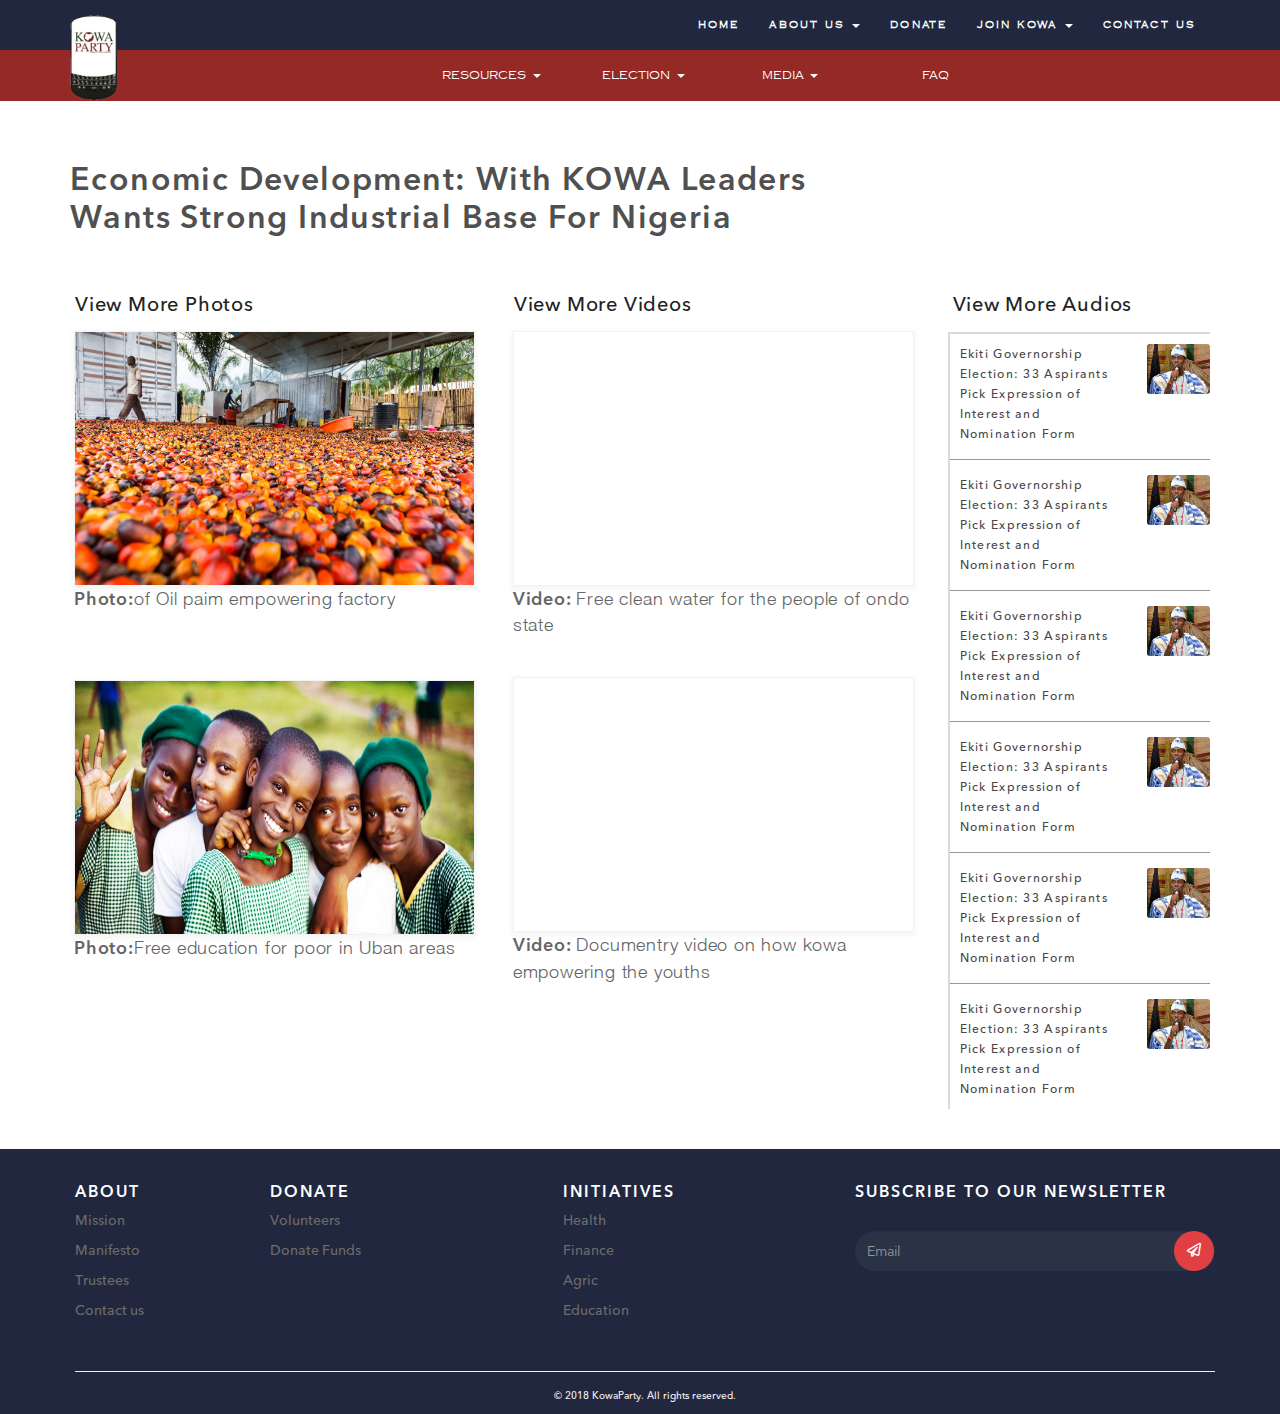
<file: gallery.html>
<!DOCTYPE html>
<html>
<head>
	<meta charset="utf-8">
	<meta name="description" content="">
	<meta name="keywords" content="">
	<meta name="author" content="">
	<meta http-equiv="X-UA-Compatible" content="IE=edge">
	<meta name="viewport" content="width=device-width, initial-scale=1">
	<link rel="icon" type="image/png" href="assets/img/favicon_findworka.png">
	<title>KOWA</title>
	

	<!-- STYLESHEETS-->
	<link rel="stylesheet" type="text/css" href="libraries/bootstrap/css/bootstrap.min.css">

	<!-- CUSTOM STYLES -->
	<link rel="stylesheet" type="text/css" href="assets/css/main.css">
	<link rel="stylesheet" type="text/css" href="assets/css/index.css">
	
	


	<!-- WEBFONT -->
	<link rel="stylesheet" type="text/css" href="https://fonts.googleapis.com/css?family=Raleway">

	<!-- ICON -->
	<link rel="stylesheet" href="https://cdnjs.cloudflare.com/ajax/libs/font-awesome/4.7.0/css/font-awesome.min.css">
	<link rel="stylesheet" href="https://use.fontawesome.com/releases/v5.0.13/css/all.css">
</head>
<body class="">

	<header>
			<nav class="navbar __navbg" role="navigation">
				<div class="container">
					<!-- Brand and toggle get grouped for better mobile display -->
					<div class="navbar-header">
						<button type="button" class="navbar-toggle" data-toggle="collapse" data-target=".navbar-ex1-collapse">
							<span class="sr-only">Toggle navigation</span>
							<span class="icon-bar"></span>
							<span class="icon-bar"></span>
							<span class="icon-bar"></span>
						</button>
						<a class="navbar-brand" href="index.html"><img src="assets/img/logo.png" class="img-responsive __logo"></a>
					</div>
			
					<!-- Collect the nav links, forms, and other content for toggling -->
					<div class="collapse navbar-collapse navbar-ex1-collapse">
						<!-- <ul class="nav navbar-nav">
							<li class="active"><a href="#">Link</a></li>
							<li><a href="#">Link</a></li>
						</ul>
						<form class="navbar-form navbar-left" role="search">
							<div class="form-group">
								<input type="text" class="form-control" placeholder="Search">
							</div>
							<button type="submit" class="btn btn-default">Submit</button>
						</form> -->
						<ul class="nav navbar-nav navbar-right">
							<li><a href="index.html" class="__navf">HOME</a></li>
							<li class="dropdown __navfdr">
								<a href="#" class="dropdown-toggle __navf" data-toggle="dropdown">ABOUT US <b class="caret"></b></a>
								<ul class="dropdown-menu">
									<li><a href="#" class="__drli">How KOWA Started</a></li>
									<li><a href="#" class="__drli">Manifesto</a></li>
									<li class="dropdown-submenu">
					                	<a class="test __drli" tabindex="-1" href="#">Views on Nation Building</a>
					                	<ul class="dropdown-menu">
						                  	<li><a href="#" class="__drli">Board of Trustees</a></li>
						                  	<li><a href="#" class="__drli">The National Executive Committee</a></li>
						                  	<li><a href="#" class="__drli">The State Executive Committee</a></li>
						                </ul>
					              	</li>
									<li><a href="#" class="__drli">Party Leadership</a></li>
									
								</ul>
							</li>
							<li><a data-toggle="modal" href='#modal-id' class="__navf">DONATE</a></li>
							<li class="dropdown __navfdr">
								<a href="#" class="dropdown-toggle __navf" data-toggle="dropdown">JOIN KOWA <b class="caret"></b></a>
								<ul class="dropdown-menu">
									<li><a data-toggle="modal" href='#modal-id1' class="__drli">Update Membership</a></li>
									<li><a href="join_kowa.html" class="__drli">New Member</a></li>
								</ul>
							</li>
							<li><a href="contact.html" class="__navf">CONTACT US</a></li>
						</ul>
					</div><!-- /.navbar-collapse -->
				</div>
			</nav>

			<!-- donate modal -->

			<!-- <a class="btn btn-primary" data-toggle="modal" href='#modal-id'>Trigger modal</a> -->
			<div class="modal fade" id="modal-id">
				<div class="modal-dialog __donmoda">
					<div class="modal-content">
						<div class="modal-header __donln">
							<button type="button" class="close" data-dismiss="modal" aria-hidden="true">&times;</button>
							<h4 class="modal-title text-center"><img src="assets/img/logo.png"></h4>
						</div>
						<div class="modal-body">
							<p class="__donamo">Donate to KOWA party to make a difference</p>

							<div class="row text-center">
								<div class="col-md-4 col-xs-4">
									<a data-toggle="modal" href='#modal-idn' data-dismiss="modal" class="btn __donamobtn">#500</a>
								</div>
								<div class="col-md-4 col-xs-4">
									<a data-toggle="modal" href='#modal-idn' data-dismiss="modal" class="btn __donamobtn">#1000</a>
								</div>
								<div class="col-md-4 col-xs-4">
									<a data-toggle="modal" href='#modal-idn' data-dismiss="modal" class="btn __donamobtn">#5000</a>
								</div>
							</div><br>

							<div class="row text-center">
								<div class="col-md-4 col-xs-4">
									<a data-toggle="modal" href='#modal-idn' data-dismiss="modal" class="btn __donamobtn">#10000</a>
								</div>
								<div class="col-md-4 col-xs-4">
									<a data-toggle="modal" href='#modal-idn' data-dismiss="modal" class="btn __donamobtn">#20000</a>
								</div>
								<div class="col-md-4 col-xs-4">
									<a href="" class="btn __donamobtno">Other<br> Amount</a>
								</div>
							</div>
						</div>
						<div class="modal-footer __donln">
							
							
						</div>
					</div>
				</div>
			</div>

			<!-- <a class="btn btn-primary" data-toggle="modal" href='#modal-id'>Trigger modal</a> -->
			<div class="modal fade" id="modal-idn">
				<div class="modal-dialog __donmoda">
					<div class="modal-content">
						<div class="modal-header __donln">
							<button type="button" class="close" data-dismiss="modal" aria-hidden="true">&times;</button>
							<h4 class="modal-title text-center"><img src="assets/img/logo.png"></h4>
						</div>
						<div class="modal-body">
							<p class="__donamo">Please enter your email address and click next to donate</p>
							<div class="row">
								<div class="col-md-1"></div>
								<div class="col-md-9">
									<div class="form-group">
										<label for="" class="__joinla">Email Address</label>
										<input type="email" class="form-control __joinfo"  />   
		                        	</div>
								</div>
								<div class="col-md-1"></div>
							</div>
						</div>
						<div class="modal-footer __donln">
							<div class="row">
								<div class="col-md-4 col-xs-2"></div>
								<div class="col-md-4 col-xs-8">
									<button type="button" data-dismiss="modal" class="btn __donabtnnx">Next</button>
								</div>
								<div class="col-md-4 col-xs-2"></div>
							</div>
						</div>
					</div>
				</div>
			</div>

			<!-- donate modal end -->

			<!-- update member modal -->
			<!-- <a class="btn btn-primary" data-toggle="modal" href='#modal-id'>Trigger modal</a> -->
			<div class="modal fade" id="modal-id1">
				<div class="modal-dialog __donmoda">
					<div class="modal-content">
						<div class="modal-header __donln">
							<button type="button" class="close" data-dismiss="modal" aria-hidden="true">&times;</button>
							<h4 class="modal-title text-center __upd">Update Membership</h4>
						</div>
						<div class="modal-body">
							<div class="row">
								<div class="col-md-1"></div>
								<div class="col-md-9">
									<div class="form-group">
										<label for="" class="__joinla">Membership Code</label>
										<input type="text" class="form-control __joinfo" id="" name="phonenumber" id="phone" class="form-control phone" maxlength="28" onkeyup="validatephone(this);" placeholder="" required>
									</div>
								</div>
								<div class="col-md-1"></div>
							</div>
						</div>
						<div class="modal-footer __donln">
							<div class="row">
								<div class="col-md-4 col-xs-2"></div>
								<div class="col-md-4 col-xs-8">
									<button type="button" data-dismiss="modal" data-toggle="modal" href='#modal-id2' class="btn __donabtnnx">Send</button>
								</div>
								<div class="col-md-4 col-xs-2"></div>
							</div>
						</div>
					</div>
				</div>
			</div>

			<div class="modal fade" id="modal-id2">
				<div class="modal-dialog __donmoda">
					<div class="modal-content">
						<div class="modal-header __donln">
							<button type="button" class="close" data-dismiss="modal" aria-hidden="true">&times;</button>
							<h4 class="modal-title text-center __upd">Profile Information</h4>
						</div>
						<div class="modal-body">
							<div class="row">
								<div class="col-md-5 col-xs-4"></div>
								<div class="col-md-3 col-xs-4">
									<img src="assets/img/boy.png" class="img-responsive __updim">
								</div>
								<div class="col-md-4 col-xs-4"></div>
							</div>

							<p class="__updf">Full Name: <span class="__upds">Abimbola Dada</span></p>
							<p class="__updf">Email Address: <span class="__upds">abimbola@mail.com</span></p>
							<p class="__updf">Membership Code: <span class="__upds">7748494</span></p>

							<div class="__updp">
								<p class="__updp1">Pay membership due for the year at ₦1,000 </p>
							</div>
						</div>
						<div class="modal-footer __donln">
							<div class="row">
								<div class="col-md-4 col-xs-2"></div>
								<div class="col-md-4 col-xs-8">
									<button type="button" data-dismiss="modal" class="btn __donabtnnx">Next</button>
								</div>
								<div class="col-md-4 col-xs-2"></div>
							</div>
						</div>
					</div>
				</div>
			</div>


			<div class="__navbg1">
				<div class="row">
					<div class="col-md-4 col-sm-3"></div>
					<div class="col-md-6 col-sm-9">
						<div class="row">
							<div class="col-md-3 col-sm-3 col-xs-6 ">
								<div class="dropdown">
								  	<a href="" class="dropdown-toggle __navf1"  data-toggle="dropdown">RESOURCES
									<span class="caret"></span></a>
									<ul class="dropdown-menu">
										<li><a href="#">HTML</a></li>
										<li><a href="#">CSS</a></li>
										<li><a href="#">JavaScript</a></li>
									</ul>
								</div>
							</div>
							<div class="col-md-3 col-sm-3 col-xs-6 ">
								<div class="dropdown">
								  	<a href="" class="dropdown-toggle __navf1"  data-toggle="dropdown">ELECTION
									<span class="caret"></span></a>
									<ul class="dropdown-menu">
										<li><a href="#">Pick Nomination form </a></li>
										<li><a href="vote_guidline.html">E-Voting Guidelines </a></li>
									</ul>
								</div>
							</div>
							<div class="col-md-3 col-sm-3 col-xs-6 ">
								<div class="dropdown">
								  	<a href="" class="dropdown-toggle __navf1"  data-toggle="dropdown">MEDIA
									<span class="caret"></span></a>
									<ul class="dropdown-menu">
										<li><a href="press.html">Press Clippings </a></li>
										<li><a href="gallery.html">Gallery</a></li>
									</ul>
								</div>
							</div>
							<div class="col-md-3 col-sm-3 col-xs-6 "><a href="faq.html" class="__navf1">FAQ</a></div>
						</div>
					</div>
					<div class="col-md-2"></div>
				</div>
			</div>
		</header>



	<section>
		<div class="container">
			<h3 class="__fuec">Economic Development: With KOWA Leaders Wants Strong Industrial Base For Nigeria</h3>
			<div class="row __fut">
				<div class="col-md-9 col-sm-8">
					<div class="row">
						<div class="col-md-6 col-sm-6">
							<a href="photo.html" class="__fmor">View More Photos</a><br>
							<a href="full.html" class="thumbnail __fthubb">
								<img src="assets/img/palm.jpg" class="img-responsive __fulimg">
								<p class="__fup">Photo:<span class="__fubol">of Oil paim empowering factory</span></p>
							</a><br>

							<a href="full.html" class="thumbnail __fthubb">
								<img src="assets/img/Nigeriasch.jpg" class="img-responsive __fulimg">
								<p class="__fup">Photo:<span class="__fubol">Free education for poor in Uban areas</span></p>
							</a><br>
						</div>
						<div class="col-md-6 col-sm-6">
							<a href="video.html" class=" __fmor">View More Videos</a><br>
							<a href="" class="thumbnail __fthubb">
								<div class="embed-responsive embed-responsive-16by9 __fulvi">
						          	<iframe class="embed-responsive-iten" src="https://www.youtube.com/embed/nKIu9yen5nc" frameborder="0" allowfullscreen></iframe>
						        </div>
								<p class="__fup">Video: <span class="__fubol">Free clean water for the people of ondo state</span></p>
							</a>
							<a href="" class="thumbnail __fthubb">
								<div class="embed-responsive embed-responsive-16by9 __fulvi">
						          	<iframe class="embed-responsive-iten" src="https://www.youtube.com/embed/nKIu9yen5nc" frameborder="0" allowfullscreen></iframe>
						        </div>
								<p class="__fup">Video: <span class="__fubol">Documentry video on how kowa empowering the youths</span></p>
							</a><br>
						</div>
					</div>
				</div>
				<div class="col-md-3 col-sm-4">
					<a href="audio.html" class="__fmor">View More Audios</a><br>
					<div class="__aud">
						<div class="row __audech">
							<div class="col-md-8 col-sm-8 col-xs-8">
								<p class="__faudp"><a href=""> Ekiti Governorship Election: 33 Aspirants Pick Expression of Interest and Nomination Form</a></p>
							</div>
							<div class="col-md-4 col-sm-4 col-xs-4">
								<img src="assets/img/jude-fer.jpg" class="img-responsive __faudimg">
							</div>
						</div>
						<hr class="__faudhr">

						<div class="row __audech">
							<div class="col-md-8 col-sm-8 col-xs-8">
								<p class="__faudp"><a href=""> Ekiti Governorship Election: 33 Aspirants Pick Expression of Interest and Nomination Form</a></p>
							</div>
							<div class="col-md-4 col-sm-4 col-xs-4">
								<img src="assets/img/jude-fer.jpg" class="img-responsive __faudimg">
							</div>
						</div>
						<hr class="__faudhr">

						<div class="row __audech">
							<div class="col-md-8 col-sm-8 col-xs-8">
								<p class="__faudp"><a href=""> Ekiti Governorship Election: 33 Aspirants Pick Expression of Interest and Nomination Form</a></p>
							</div>
							<div class="col-md-4 col-sm-4 col-xs-4">
								<img src="assets/img/jude-fer.jpg" class="img-responsive __faudimg">
							</div>
						</div>
						<hr class="__faudhr">

						<div class="row __audech">
							<div class="col-md-8 col-sm-8 col-xs-8">
								<p class="__faudp"><a href=""> Ekiti Governorship Election: 33 Aspirants Pick Expression of Interest and Nomination Form</a></p>
							</div>
							<div class="col-md-4 col-sm-4 col-xs-4">
								<img src="assets/img/jude-fer.jpg" class="img-responsive __faudimg">
							</div>
						</div>
						<hr class="__faudhr">

						<div class="row __audech">
							<div class="col-md-8 col-sm-8 col-xs-8">
								<p class="__faudp"><a href=""> Ekiti Governorship Election: 33 Aspirants Pick Expression of Interest and Nomination Form</a></p>
							</div>
							<div class="col-md-4 col-sm-4 col-xs-4">
								<img src="assets/img/jude-fer.jpg" class="img-responsive __faudimg">
							</div>
						</div>
						<hr class="__faudhr">

						<div class="row __audech">
							<div class="col-md-8 col-sm-8 col-xs-8">
								<p class="__faudp"><a href=""> Ekiti Governorship Election: 33 Aspirants Pick Expression of Interest and Nomination Form</a></p>
							</div>
							<div class="col-md-4 col-sm-4 col-xs-4">
								<img src="assets/img/jude-fer.jpg" class="img-responsive __faudimg">
							</div>
						</div>
					</div>
				</div>
			</div>
		</div><br><br>
	</section>

	<footer>
		<div class="__footbg">
			<div class="container">
				<div class="row">
					<div class="col-md-2 col-sm-2">
						<h4 class="__fot">ABOUT</h4>
						<p><a href="" class="__fotp">Mission</a></p>
						<p><a href="" class="__fotp">Manifesto</a></p>
						<p><a href="" class="__fotp">Trustees</a></p>
						<p><a href="contact.html" class="__fotp">Contact us</a></p>
					</div>
					<div class="col-md-3 col-sm-3">
						<h4 class="__fot">DONATE</h4>
						<p><a href="" class="__fotp">Volunteers</a></p>
						<p><a data-toggle="modal" href='#modal-id' class="__fotp">Donate Funds</a></p>
					</div>
					<div class="col-md-3 col-sm-3">
						<h4 class="__fot">INITIATIVES</h4>
						<p><a href="" class="__fotp">Health</a></p>
						<p><a href="" class="__fotp">Finance</a></p>
						<p><a href="" class="__fotp">Agric</a></p>
						<p><a href="" class="__fotp">Education</a></p>
					</div>
					<div class="col-md-4 col-sm-4">
						<h4 class="__fot">SUBSCRIBE TO OUR NEWSLETTER</h4><br>
						<form action="" method="POST" role="form">
							<div class="form-group">
								<input type="text" class="form-control __con" id="" placeholder="Email">
							</div>
						
							<button type="submit" class="btn __conbtn"><i class="far fa-paper-plane"></i></button>
						</form>
					</div>
				</div><br>
				<hr>
				<p class="__rig">© 2018 KowaParty. All rights reserved.</p>
			</div>
		</div>
	</footer>





		


	


	<script type="text/javascript" src="libraries/bootstrap/js/jquery-3.1.1.min.js"></script>

    <script src="libraries/bootstrap/js/bootstrap.min.js"></script>
    <script src="assets/js/main.js"></script>


</body>

</html>
</file>
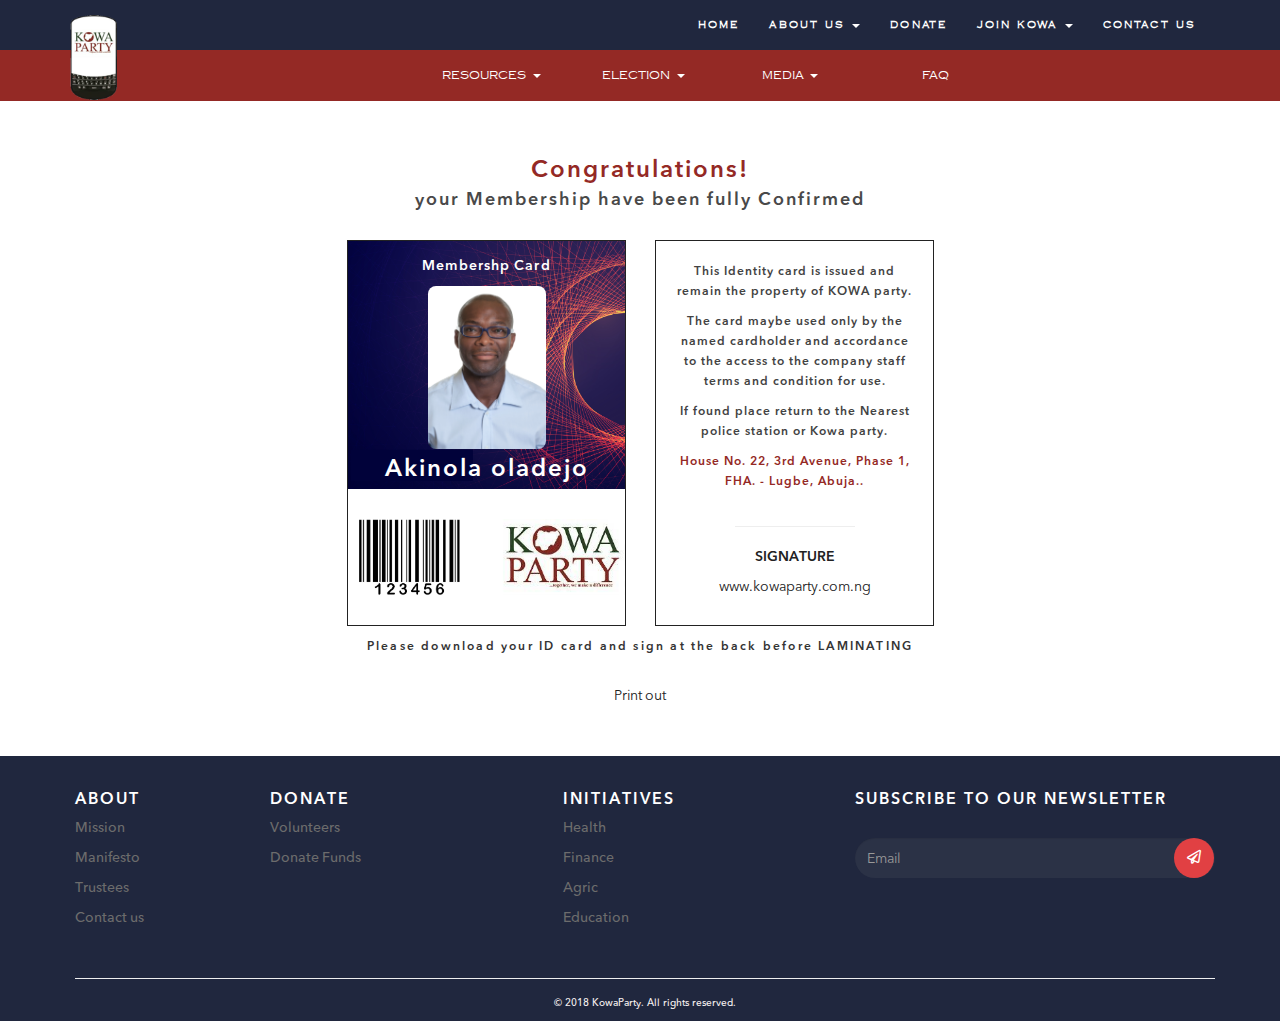
<file: id.html>
<!DOCTYPE html>
<html>
<head>
	<meta charset="utf-8">
	<meta name="description" content="">
	<meta name="keywords" content="">
	<meta name="author" content="">
	<meta http-equiv="X-UA-Compatible" content="IE=edge">
	<meta name="viewport" content="width=device-width, initial-scale=1">
	<link rel="icon" type="image/png" href="assets/img/favicon_findworka.png">
	<title>KOWA</title>
	

	<!-- STYLESHEETS-->
	<link rel="stylesheet" type="text/css" href="libraries/bootstrap/css/bootstrap.min.css">

	<!-- CUSTOM STYLES -->
	<link rel="stylesheet" type="text/css" href="assets/css/main.css">
	<link rel="stylesheet" type="text/css" href="assets/css/index.css">
	
	


	<!-- WEBFONT -->
	<link rel="stylesheet" type="text/css" href="https://fonts.googleapis.com/css?family=Raleway">

	<!-- ICON -->
	<link rel="stylesheet" href="https://cdnjs.cloudflare.com/ajax/libs/font-awesome/4.7.0/css/font-awesome.min.css">
	<link rel="stylesheet" href="https://use.fontawesome.com/releases/v5.0.13/css/all.css">

</head>
<body class="">
	<div class="">
		<header>
			<nav class="navbar __navbg" role="navigation">
				<div class="container">
					<!-- Brand and toggle get grouped for better mobile display -->
					<div class="navbar-header">
						<button type="button" class="navbar-toggle" data-toggle="collapse" data-target=".navbar-ex1-collapse">
							<span class="sr-only">Toggle navigation</span>
							<span class="icon-bar"></span>
							<span class="icon-bar"></span>
							<span class="icon-bar"></span>
						</button>
						<a class="navbar-brand" href="index.html"><img src="assets/img/logo.png" class="img-responsive __logo"></a>
					</div>
			
					<!-- Collect the nav links, forms, and other content for toggling -->
					<div class="collapse navbar-collapse navbar-ex1-collapse">
						<!-- <ul class="nav navbar-nav">
							<li class="active"><a href="#">Link</a></li>
							<li><a href="#">Link</a></li>
						</ul>
						<form class="navbar-form navbar-left" role="search">
							<div class="form-group">
								<input type="text" class="form-control" placeholder="Search">
							</div>
							<button type="submit" class="btn btn-default">Submit</button>
						</form> -->
						<ul class="nav navbar-nav navbar-right">
							<li><a href="index.html" class="__navf">HOME</a></li>
							<li class="dropdown __navfdr">
								<a href="#" class="dropdown-toggle __navf" data-toggle="dropdown">ABOUT US <b class="caret"></b></a>
								<ul class="dropdown-menu">
									<li><a href="#" class="__drli">How KOWA Started</a></li>
									<li><a href="#" class="__drli">Manifesto</a></li>
									<li class="dropdown-submenu">
					                	<a class="test __drli" tabindex="-1" href="#">Views on Nation Building</a>
					                	<ul class="dropdown-menu">
						                  	<li><a href="#" class="__drli">Board of Trustees</a></li>
						                  	<li><a href="#" class="__drli">The National Executive Committee</a></li>
						                  	<li><a href="#" class="__drli">The State Executive Committee</a></li>
						                </ul>
					              	</li>
									<li><a href="#" class="__drli">Party Leadership</a></li>
									
								</ul>
							</li>
							<li><a data-toggle="modal" href='#modal-id' class="__navf">DONATE</a></li>
							<li class="dropdown __navfdr">
								<a href="#" class="dropdown-toggle __navf" data-toggle="dropdown">JOIN KOWA <b class="caret"></b></a>
								<ul class="dropdown-menu">
									<li><a data-toggle="modal" href='#modal-id1' class="__drli">Update Membership</a></li>
									<li><a href="join_kowa.html" class="__drli">New Member</a></li>
								</ul>
							</li>
							<li><a href="contact.html" class="__navf">CONTACT US</a></li>
						</ul>
					</div><!-- /.navbar-collapse -->
				</div>
			</nav>

			<!-- donate modal -->

			<!-- <a class="btn btn-primary" data-toggle="modal" href='#modal-id'>Trigger modal</a> -->
			<div class="modal fade" id="modal-id">
				<div class="modal-dialog __donmoda">
					<div class="modal-content">
						<div class="modal-header __donln">
							<button type="button" class="close" data-dismiss="modal" aria-hidden="true">&times;</button>
							<h4 class="modal-title text-center"><img src="assets/img/logo.png"></h4>
						</div>
						<div class="modal-body">
							<p class="__donamo">Donate to KOWA party to make a difference</p>

							<div class="row text-center">
								<div class="col-md-4 col-xs-4">
									<a data-toggle="modal" href='#modal-idn' data-dismiss="modal" class="btn __donamobtn">#500</a>
								</div>
								<div class="col-md-4 col-xs-4">
									<a data-toggle="modal" href='#modal-idn' data-dismiss="modal" class="btn __donamobtn">#1000</a>
								</div>
								<div class="col-md-4 col-xs-4">
									<a data-toggle="modal" href='#modal-idn' data-dismiss="modal" class="btn __donamobtn">#5000</a>
								</div>
							</div><br>

							<div class="row text-center">
								<div class="col-md-4 col-xs-4">
									<a data-toggle="modal" href='#modal-idn' data-dismiss="modal" class="btn __donamobtn">#10000</a>
								</div>
								<div class="col-md-4 col-xs-4">
									<a data-toggle="modal" href='#modal-idn' data-dismiss="modal" class="btn __donamobtn">#20000</a>
								</div>
								<div class="col-md-4 col-xs-4">
									<a href="" class="btn __donamobtno">Other<br> Amount</a>
								</div>
							</div>
						</div>
						<div class="modal-footer __donln">
							
							
						</div>
					</div>
				</div>
			</div>

			<!-- <a class="btn btn-primary" data-toggle="modal" href='#modal-id'>Trigger modal</a> -->
			<div class="modal fade" id="modal-idn">
				<div class="modal-dialog __donmoda">
					<div class="modal-content">
						<div class="modal-header __donln">
							<button type="button" class="close" data-dismiss="modal" aria-hidden="true">&times;</button>
							<h4 class="modal-title text-center"><img src="assets/img/logo.png"></h4>
						</div>
						<div class="modal-body">
							<p class="__donamo">Please enter your email address and click next to donate</p>
							<div class="row">
								<div class="col-md-1"></div>
								<div class="col-md-9">
									<div class="form-group">
										<label for="" class="__joinla">Email Address</label>
										<input type="email" class="form-control __joinfo"  />   
		                        	</div>
								</div>
								<div class="col-md-1"></div>
							</div>
						</div>
						<div class="modal-footer __donln">
							<div class="row">
								<div class="col-md-4 col-xs-2"></div>
								<div class="col-md-4 col-xs-8">
									<button type="button" data-dismiss="modal" class="btn __donabtnnx">Next</button>
								</div>
								<div class="col-md-4 col-xs-2"></div>
							</div>
						</div>
					</div>
				</div>
			</div>

			<!-- donate modal end -->

			<!-- update member modal -->
			<!-- <a class="btn btn-primary" data-toggle="modal" href='#modal-id'>Trigger modal</a> -->
			<div class="modal fade" id="modal-id1">
				<div class="modal-dialog __donmoda">
					<div class="modal-content">
						<div class="modal-header __donln">
							<button type="button" class="close" data-dismiss="modal" aria-hidden="true">&times;</button>
							<h4 class="modal-title text-center __upd">Update Membership</h4>
						</div>
						<div class="modal-body">
							<div class="row">
								<div class="col-md-1"></div>
								<div class="col-md-9">
									<div class="form-group">
										<label for="" class="__joinla">Membership Code</label>
										<input type="text" class="form-control __joinfo" id="" name="phonenumber" id="phone" class="form-control phone" maxlength="28" onkeyup="validatephone(this);" placeholder="" required>
									</div>
								</div>
								<div class="col-md-1"></div>
							</div>
						</div>
						<div class="modal-footer __donln">
							<div class="row">
								<div class="col-md-4 col-xs-2"></div>
								<div class="col-md-4 col-xs-8">
									<button type="button" data-dismiss="modal" data-toggle="modal" href='#modal-id2' class="btn __donabtnnx">Send</button>
								</div>
								<div class="col-md-4 col-xs-2"></div>
							</div>
						</div>
					</div>
				</div>
			</div>

			<div class="modal fade" id="modal-id2">
				<div class="modal-dialog __donmoda">
					<div class="modal-content">
						<div class="modal-header __donln">
							<button type="button" class="close" data-dismiss="modal" aria-hidden="true">&times;</button>
							<h4 class="modal-title text-center __upd">Profile Information</h4>
						</div>
						<div class="modal-body">
							<div class="row">
								<div class="col-md-5 col-xs-4"></div>
								<div class="col-md-3 col-xs-4">
									<img src="assets/img/boy.png" class="img-responsive __updim">
								</div>
								<div class="col-md-4 col-xs-4"></div>
							</div>

							<p class="__updf">Full Name: <span class="__upds">Abimbola Dada</span></p>
							<p class="__updf">Email Address: <span class="__upds">abimbola@mail.com</span></p>
							<p class="__updf">Membership Code: <span class="__upds">7748494</span></p>

							<div class="__updp">
								<p class="__updp1">Pay membership due for the year at ₦1,000 </p>
							</div>
						</div>
						<div class="modal-footer __donln">
							<div class="row">
								<div class="col-md-4 col-xs-2"></div>
								<div class="col-md-4 col-xs-8">
									<button type="button" data-dismiss="modal" class="btn __donabtnnx">Next</button>
								</div>
								<div class="col-md-4 col-xs-2"></div>
							</div>
						</div>
					</div>
				</div>
			</div>


			<div class="__navbg1">
				<div class="row">
					<div class="col-md-4 col-sm-3"></div>
					<div class="col-md-6 col-sm-9">
						<div class="row">
							<div class="col-md-3 col-sm-3 col-xs-6 ">
								<div class="dropdown">
								  	<a href="" class="dropdown-toggle __navf1"  data-toggle="dropdown">RESOURCES
									<span class="caret"></span></a>
									<ul class="dropdown-menu">
										<li><a href="#">HTML</a></li>
										<li><a href="#">CSS</a></li>
										<li><a href="#">JavaScript</a></li>
									</ul>
								</div>
							</div>
							<div class="col-md-3 col-sm-3 col-xs-6 ">
								<div class="dropdown">
								  	<a href="" class="dropdown-toggle __navf1"  data-toggle="dropdown">ELECTION
									<span class="caret"></span></a>
									<ul class="dropdown-menu">
										<li><a href="#">Pick Nomination form </a></li>
										<li><a href="vote_guidline.html">E-Voting Guidelines </a></li>
									</ul>
								</div>
							</div>
							<div class="col-md-3 col-sm-3 col-xs-6 ">
								<div class="dropdown">
								  	<a href="" class="dropdown-toggle __navf1"  data-toggle="dropdown">MEDIA
									<span class="caret"></span></a>
									<ul class="dropdown-menu">
										<li><a href="press.html">Press Clippings </a></li>
										<li><a href="gallery.html">Gallery</a></li>
									</ul>
								</div>
							</div>
							<div class="col-md-3 col-sm-3 col-xs-6 "><a href="faq.html" class="__navf1">FAQ</a></div>
						</div>
					</div>
					<div class="col-md-2"></div>
				</div>
			</div>
		</header>


		<section>
			<div class="container">
				<div class="row">
					<div class="col-md-2 col-sm-1"></div>
					<div class="col-md-8 col-sm-10">
						<div class="__idcov">
							<p class="__idcong">Congratulations!</p>
							<p class="__idyo">your Membership have been fully Confirmed </p><br>
							<div class="row">
								<div class="col-md-6 col-sm-6">
									<div class="__idc">
										<div class="__idbg">
											<p class="__idm">Membershp Card</p>
											<img src="assets/img/dreamstime.jpg" class="img-responsive __idimg">
											<p class="__idn">Akinola oladejo</p>
										</div><br>

										<div class="row">
											<div class="col-md-6 col-xs-6">
												<img src="assets/img/barcode.jpg" class="img-responsive">
											</div>
											<div class="col-md-6 col-xs-6">
												<img src="assets/img/kowa.png" class="img-responsive">
											</div>
										</div>
									</div>
								</div>
								<div class="col-md-6 col-sm-6">
									<div class="__idc1">
										<p class="__idpi">This Identity card is issued and remain the property of KOWA party.</p>
										<p class="__idpi">The card maybe used only by the named cardholder and accordance to the access to the company staff terms and condition for use.</p>
										<p class="__idpi">If found place return to the Nearest police station or Kowa party.</p>
										<p class="__idpi1">House No. 22, 3rd Avenue, Phase 1, FHA. - Lugbe, Abuja..</p>
										<div class="__idsig">
											<hr>
											<p>SIGNATURE</p>
										</div>

										<p class="text-center"><a href="">www.kowaparty.com.ng</a></p>
									</div>
								</div>
							</div>

							<p class="__idp">Please download your ID card and sign at the back before LAMINATING</p><br>
							
							<p class="text-center">Print out</p>
						</div>
					</div>
					<div class="col-md-2 col-sm-1"></div>
				</div>
			</div><br><br>
		</section>
		

		<footer>
			<div class="__footbg">
				<div class="container">
					<div class="row">
						<div class="col-md-2 col-sm-2">
							<h4 class="__fot">ABOUT</h4>
							<p><a href="" class="__fotp">Mission</a></p>
							<p><a href="" class="__fotp">Manifesto</a></p>
							<p><a href="" class="__fotp">Trustees</a></p>
							<p><a href="contact.html" class="__fotp">Contact us</a></p>
						</div>
						<div class="col-md-3 col-sm-3">
							<h4 class="__fot">DONATE</h4>
							<p><a href="" class="__fotp">Volunteers</a></p>
							<p><a data-toggle="modal" href='#modal-id' class="__fotp">Donate Funds</a></p>
						</div>
						<div class="col-md-3 col-sm-3">
							<h4 class="__fot">INITIATIVES</h4>
							<p><a href="" class="__fotp">Health</a></p>
							<p><a href="" class="__fotp">Finance</a></p>
							<p><a href="" class="__fotp">Agric</a></p>
							<p><a href="" class="__fotp">Education</a></p>
						</div>
						<div class="col-md-4 col-sm-4">
							<h4 class="__fot">SUBSCRIBE TO OUR NEWSLETTER</h4><br>
							<form action="" method="POST" role="form">
								<div class="form-group">
									<input type="text" class="form-control __con" id="" placeholder="Email">
								</div>
							
								<button type="submit" class="btn __conbtn"><i class="far fa-paper-plane"></i></button>
							</form>
						</div>
					</div><br>
					<hr>
					<p class="__rig">© 2018 KowaParty. All rights reserved.</p>
				</div>
			</div>
		</footer>
	</div>





		


	


	<script type="text/javascript" src="libraries/bootstrap/js/jquery-3.1.1.min.js"></script>

    <script src="libraries/bootstrap/js/bootstrap.min.js"></script>
    <script src="assets/js/main.js"></script>


</body>

</html>
</file>
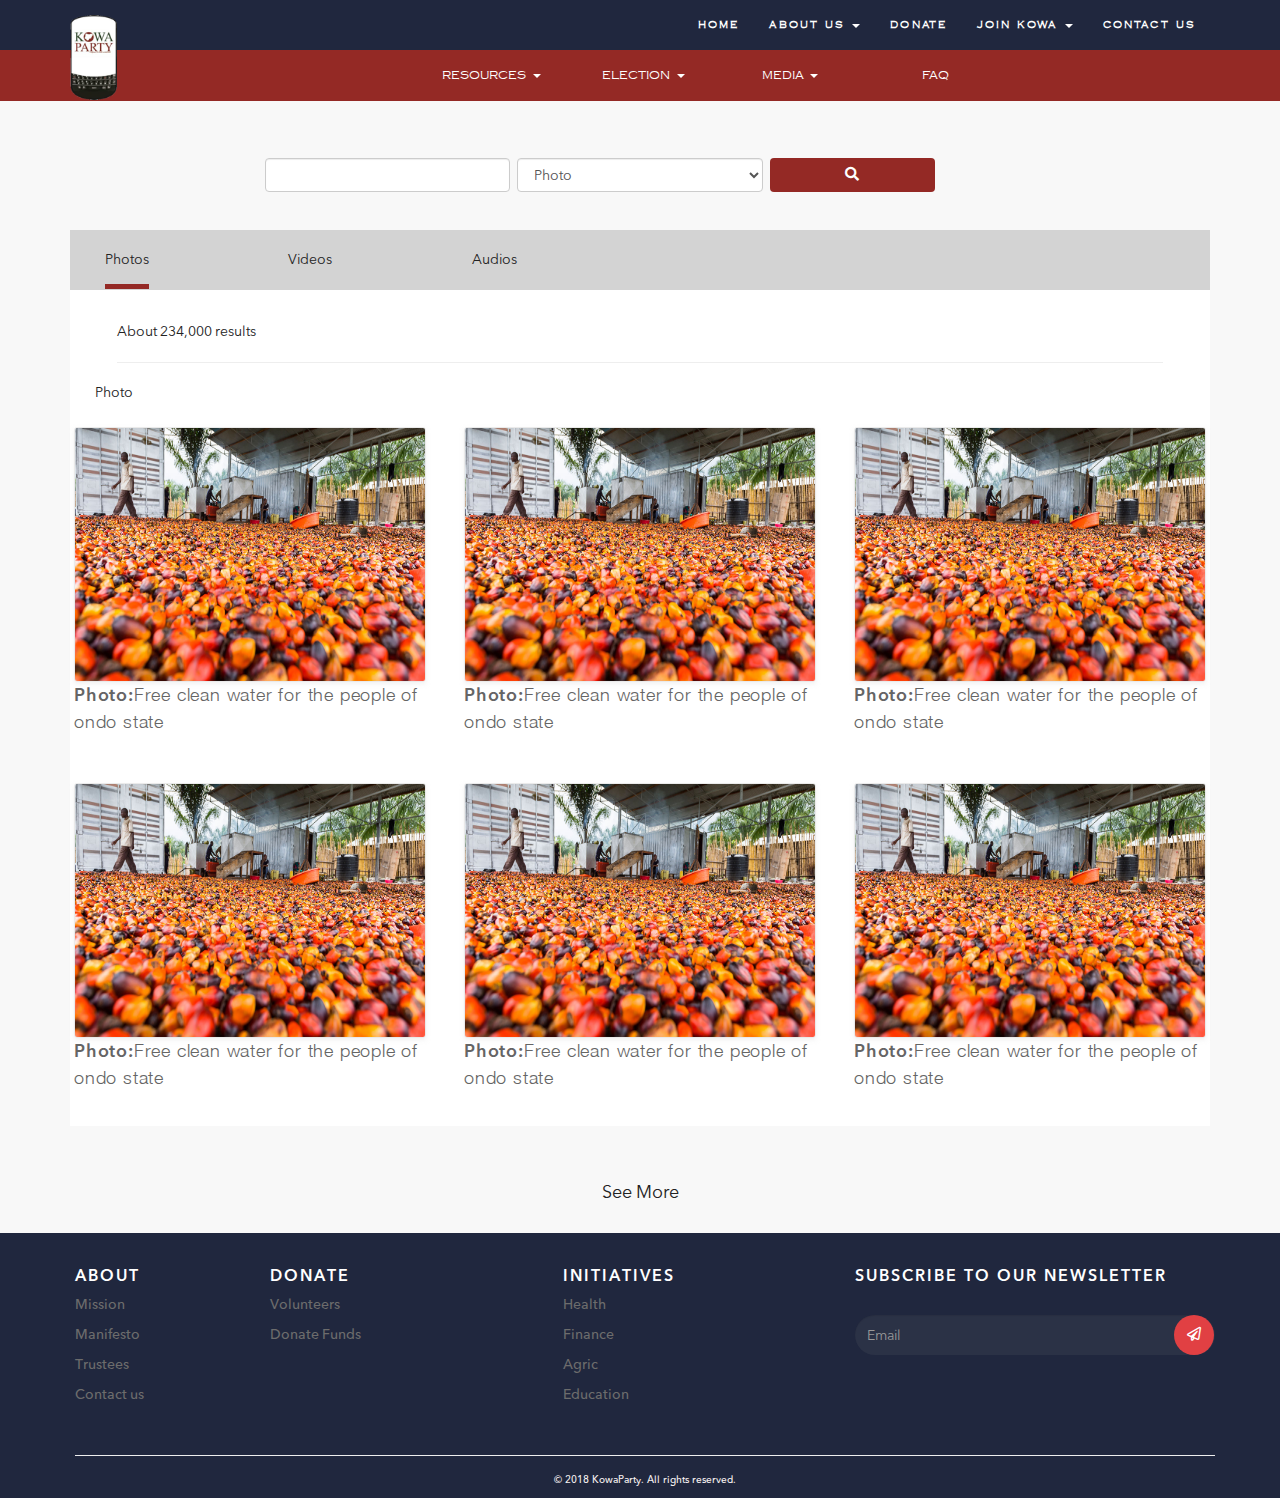
<file: photo.html>
<!DOCTYPE html>
<html>
<head>
	<meta charset="utf-8">
	<meta name="description" content="">
	<meta name="keywords" content="">
	<meta name="author" content="">
	<meta http-equiv="X-UA-Compatible" content="IE=edge">
	<meta name="viewport" content="width=device-width, initial-scale=1">
	<link rel="icon" type="image/png" href="assets/img/favicon_findworka.png">
	<title>KOWA</title>
	

	<!-- STYLESHEETS-->
	<link rel="stylesheet" type="text/css" href="libraries/bootstrap/css/bootstrap.min.css">

	<!-- CUSTOM STYLES -->
	<link rel="stylesheet" type="text/css" href="assets/css/main.css">
	<link rel="stylesheet" type="text/css" href="assets/css/index.css">
	
	


	<!-- WEBFONT -->
	<link rel="stylesheet" type="text/css" href="https://fonts.googleapis.com/css?family=Raleway">

	<!-- ICON -->
	<link rel="stylesheet" href="https://cdnjs.cloudflare.com/ajax/libs/font-awesome/4.7.0/css/font-awesome.min.css">
	<link rel="stylesheet" href="https://use.fontawesome.com/releases/v5.0.13/css/all.css">

</head>
<body class="">
	<div class="__apv">
		<header>
			<nav class="navbar __navbg" role="navigation">
				<div class="container">
					<!-- Brand and toggle get grouped for better mobile display -->
					<div class="navbar-header">
						<button type="button" class="navbar-toggle" data-toggle="collapse" data-target=".navbar-ex1-collapse">
							<span class="sr-only">Toggle navigation</span>
							<span class="icon-bar"></span>
							<span class="icon-bar"></span>
							<span class="icon-bar"></span>
						</button>
						<a class="navbar-brand" href="index.html"><img src="assets/img/logo.png" class="img-responsive __logo"></a>
					</div>
			
					<!-- Collect the nav links, forms, and other content for toggling -->
					<div class="collapse navbar-collapse navbar-ex1-collapse">
						<!-- <ul class="nav navbar-nav">
							<li class="active"><a href="#">Link</a></li>
							<li><a href="#">Link</a></li>
						</ul>
						<form class="navbar-form navbar-left" role="search">
							<div class="form-group">
								<input type="text" class="form-control" placeholder="Search">
							</div>
							<button type="submit" class="btn btn-default">Submit</button>
						</form> -->
						<ul class="nav navbar-nav navbar-right">
							<li><a href="index.html" class="__navf">HOME</a></li>
							<li class="dropdown __navfdr">
								<a href="#" class="dropdown-toggle __navf" data-toggle="dropdown">ABOUT US <b class="caret"></b></a>
								<ul class="dropdown-menu">
									<li><a href="#" class="__drli">How KOWA Started</a></li>
									<li><a href="#" class="__drli">Manifesto</a></li>
									<li class="dropdown-submenu">
					                	<a class="test __drli" tabindex="-1" href="#">Views on Nation Building</a>
					                	<ul class="dropdown-menu">
						                  	<li><a href="#" class="__drli">Board of Trustees</a></li>
						                  	<li><a href="#" class="__drli">The National Executive Committee</a></li>
						                  	<li><a href="#" class="__drli">The State Executive Committee</a></li>
						                </ul>
					              	</li>
									<li><a href="#" class="__drli">Party Leadership</a></li>
									
								</ul>
							</li>
							<li><a data-toggle="modal" href='#modal-id' class="__navf">DONATE</a></li>
							<li class="dropdown __navfdr">
								<a href="#" class="dropdown-toggle __navf" data-toggle="dropdown">JOIN KOWA <b class="caret"></b></a>
								<ul class="dropdown-menu">
									<li><a data-toggle="modal" href='#modal-id1' class="__drli">Update Membership</a></li>
									<li><a href="join_kowa.html" class="__drli">New Member</a></li>
								</ul>
							</li>
							<li><a href="contact.html" class="__navf">CONTACT US</a></li>
						</ul>
					</div><!-- /.navbar-collapse -->
				</div>
			</nav>

			<!-- donate modal -->

			<!-- <a class="btn btn-primary" data-toggle="modal" href='#modal-id'>Trigger modal</a> -->
			<div class="modal fade" id="modal-id">
				<div class="modal-dialog __donmoda">
					<div class="modal-content">
						<div class="modal-header __donln">
							<button type="button" class="close" data-dismiss="modal" aria-hidden="true">&times;</button>
							<h4 class="modal-title text-center"><img src="assets/img/logo.png"></h4>
						</div>
						<div class="modal-body">
							<p class="__donamo">Donate to KOWA party to make a difference</p>

							<div class="row text-center">
								<div class="col-md-4 col-xs-4">
									<a data-toggle="modal" href='#modal-idn' data-dismiss="modal" class="btn __donamobtn">#500</a>
								</div>
								<div class="col-md-4 col-xs-4">
									<a data-toggle="modal" href='#modal-idn' data-dismiss="modal" class="btn __donamobtn">#1000</a>
								</div>
								<div class="col-md-4 col-xs-4">
									<a data-toggle="modal" href='#modal-idn' data-dismiss="modal" class="btn __donamobtn">#5000</a>
								</div>
							</div><br>

							<div class="row text-center">
								<div class="col-md-4 col-xs-4">
									<a data-toggle="modal" href='#modal-idn' data-dismiss="modal" class="btn __donamobtn">#10000</a>
								</div>
								<div class="col-md-4 col-xs-4">
									<a data-toggle="modal" href='#modal-idn' data-dismiss="modal" class="btn __donamobtn">#20000</a>
								</div>
								<div class="col-md-4 col-xs-4">
									<a href="" class="btn __donamobtno">Other<br> Amount</a>
								</div>
							</div>
						</div>
						<div class="modal-footer __donln">
							
							
						</div>
					</div>
				</div>
			</div>

			<!-- <a class="btn btn-primary" data-toggle="modal" href='#modal-id'>Trigger modal</a> -->
			<div class="modal fade" id="modal-idn">
				<div class="modal-dialog __donmoda">
					<div class="modal-content">
						<div class="modal-header __donln">
							<button type="button" class="close" data-dismiss="modal" aria-hidden="true">&times;</button>
							<h4 class="modal-title text-center"><img src="assets/img/logo.png"></h4>
						</div>
						<div class="modal-body">
							<p class="__donamo">Please enter your email address and click next to donate</p>
							<div class="row">
								<div class="col-md-1"></div>
								<div class="col-md-9">
									<div class="form-group">
										<label for="" class="__joinla">Email Address</label>
										<input type="email" class="form-control __joinfo"  />   
		                        	</div>
								</div>
								<div class="col-md-1"></div>
							</div>
						</div>
						<div class="modal-footer __donln">
							<div class="row">
								<div class="col-md-4 col-xs-2"></div>
								<div class="col-md-4 col-xs-8">
									<button type="button" data-dismiss="modal" class="btn __donabtnnx">Next</button>
								</div>
								<div class="col-md-4 col-xs-2"></div>
							</div>
						</div>
					</div>
				</div>
			</div>

			<!-- donate modal end -->

			<!-- update member modal -->
			<!-- <a class="btn btn-primary" data-toggle="modal" href='#modal-id'>Trigger modal</a> -->
			<div class="modal fade" id="modal-id1">
				<div class="modal-dialog __donmoda">
					<div class="modal-content">
						<div class="modal-header __donln">
							<button type="button" class="close" data-dismiss="modal" aria-hidden="true">&times;</button>
							<h4 class="modal-title text-center __upd">Update Membership</h4>
						</div>
						<div class="modal-body">
							<div class="row">
								<div class="col-md-1"></div>
								<div class="col-md-9">
									<div class="form-group">
										<label for="" class="__joinla">Membership Code</label>
										<input type="text" class="form-control __joinfo" id="" name="phonenumber" id="phone" class="form-control phone" maxlength="28" onkeyup="validatephone(this);" placeholder="" required>
									</div>
								</div>
								<div class="col-md-1"></div>
							</div>
						</div>
						<div class="modal-footer __donln">
							<div class="row">
								<div class="col-md-4 col-xs-2"></div>
								<div class="col-md-4 col-xs-8">
									<button type="button" data-dismiss="modal" data-toggle="modal" href='#modal-id2' class="btn __donabtnnx">Send</button>
								</div>
								<div class="col-md-4 col-xs-2"></div>
							</div>
						</div>
					</div>
				</div>
			</div>

			<div class="modal fade" id="modal-id2">
				<div class="modal-dialog __donmoda">
					<div class="modal-content">
						<div class="modal-header __donln">
							<button type="button" class="close" data-dismiss="modal" aria-hidden="true">&times;</button>
							<h4 class="modal-title text-center __upd">Profile Information</h4>
						</div>
						<div class="modal-body">
							<div class="row">
								<div class="col-md-5 col-xs-4"></div>
								<div class="col-md-3 col-xs-4">
									<img src="assets/img/boy.png" class="img-responsive __updim">
								</div>
								<div class="col-md-4 col-xs-4"></div>
							</div>

							<p class="__updf">Full Name: <span class="__upds">Abimbola Dada</span></p>
							<p class="__updf">Email Address: <span class="__upds">abimbola@mail.com</span></p>
							<p class="__updf">Membership Code: <span class="__upds">7748494</span></p>

							<div class="__updp">
								<p class="__updp1">Pay membership due for the year at ₦1,000 </p>
							</div>
						</div>
						<div class="modal-footer __donln">
							<div class="row">
								<div class="col-md-4 col-xs-2"></div>
								<div class="col-md-4 col-xs-8">
									<button type="button" data-dismiss="modal" class="btn __donabtnnx">Next</button>
								</div>
								<div class="col-md-4 col-xs-2"></div>
							</div>
						</div>
					</div>
				</div>
			</div>


			<div class="__navbg1">
				<div class="row">
					<div class="col-md-4 col-sm-3"></div>
					<div class="col-md-6 col-sm-9">
						<div class="row">
							<div class="col-md-3 col-sm-3 col-xs-6 ">
								<div class="dropdown">
								  	<a href="" class="dropdown-toggle __navf1"  data-toggle="dropdown">RESOURCES
									<span class="caret"></span></a>
									<ul class="dropdown-menu">
										<li><a href="#">HTML</a></li>
										<li><a href="#">CSS</a></li>
										<li><a href="#">JavaScript</a></li>
									</ul>
								</div>
							</div>
							<div class="col-md-3 col-sm-3 col-xs-6 ">
								<div class="dropdown">
								  	<a href="" class="dropdown-toggle __navf1"  data-toggle="dropdown">ELECTION
									<span class="caret"></span></a>
									<ul class="dropdown-menu">
										<li><a href="#">Pick Nomination form </a></li>
										<li><a href="vote_guidline.html">E-Voting Guidelines </a></li>
									</ul>
								</div>
							</div>
							<div class="col-md-3 col-sm-3 col-xs-6 ">
								<div class="dropdown">
								  	<a href="" class="dropdown-toggle __navf1"  data-toggle="dropdown">MEDIA
									<span class="caret"></span></a>
									<ul class="dropdown-menu">
										<li><a href="press.html">Press Clippings </a></li>
										<li><a href="gallery.html">Gallery</a></li>
									</ul>
								</div>
							</div>
							<div class="col-md-3 col-sm-3 col-xs-6 "><a href="faq.html" class="__navf1">FAQ</a></div>
						</div>
					</div>
					<div class="col-md-2"></div>
				</div>
			</div>
		</header>


		<section>
			<div class="container">
				<div class="row __avpm">
					<div class="col-md-2 col-sm-1"></div>
					<div class="col-md-8 col-sm-11">
						<form action="" method="POST" role="form">
							<div class="row">
								<div class="col-md-4 col-sm-4 __auds1">
									<div class="form-group">
										<input type="text" class="form-control" id="" placeholder="">
									</div>
								</div>
								<div class="col-md-4 col-sm-4 __auds2">
									<div class="form-group">
										<select name="" id="input" class="form-control">
											<option value="">Photo</option>
											<option value="">Video</option>
											<option value="">Audio</option>
										</select>
									</div>
								</div>
								<div class="col-md-4 col-sm-4 __auds3">
									<button type="submit" class="btn __audserbtn"><span><i class="fas fa-search"></i></span></button>
								</div>
							</div>
						</form>
					</div>
					<div class="col-md-2"></div>
				</div>

				<div class="__minbg">
					<div class="row __medico">
						<div class="col-md-6">
							<div class="row">
								<div class="col-md-4 col-xs-4">
									<a href="photo.html" class="__mediact">Photos</a>
								</div>
								<div class="col-md-4 col-xs-4">
									<a href="video.html">Videos</a>
								</div>
								<div class="col-md-4 col-xs-4">
									<a href="audio.html">Audios</a>
								</div>
							</div>
						</div>
						<div class="col-md-6"></div>
					</div>

					<div class="__cout">
						<p>About 234,000 results</p>
						<hr>
					</div>

					<div class="row">
						<p class="__audad">Photo</p>
						<div class="col-md-4 col-sm-4">
							<a href="full.html" class="thumbnail __fthubb">
								<img src="assets/img/palm.jpg" class="img-responsive __audimg">
								<p class="__fup">Photo:<span class="__fubol">Free clean water for the people of ondo state</span></p>
							</a>
						</div>
						<div class="col-md-4 col-sm-4">
							<a href="full.html" class="thumbnail __fthubb">
								<img src="assets/img/palm.jpg" class="img-responsive __audimg">
								<p class="__fup">Photo:<span class="__fubol">Free clean water for the people of ondo state</span></p>
							</a>
						</div>
						<div class="col-md-4 col-sm-4">
							<a href="full.html" class="thumbnail __fthubb">
								<img src="assets/img/palm.jpg" class="img-responsive __audimg">
								<p class="__fup">Photo:<span class="__fubol">Free clean water for the people of ondo state</span></p>
							</a>
						</div>
					</div>

					<div class="row">
						<div class="col-md-4 col-sm-4">
							<a href="full.html" class="thumbnail __fthubb">
								<img src="assets/img/palm.jpg" class="img-responsive __audimg">
								<p class="__fup">Photo:<span class="__fubol">Free clean water for the people of ondo state</span></p>
							</a>
						</div>
						<div class="col-md-4 col-sm-4">
							<a href="full.html" class="thumbnail __fthubb">
								<img src="assets/img/palm.jpg" class="img-responsive __audimg">
								<p class="__fup">Photo:<span class="__fubol">Free clean water for the people of ondo state</span></p>
							</a>
						</div>
						<div class="col-md-4 col-sm-4">
							<a href="full.html" class="thumbnail __fthubb">
								<img src="assets/img/palm.jpg" class="img-responsive __audimg">
								<p class="__fup">Photo:<span class="__fubol">Free clean water for the people of ondo state</span></p>
							</a>
						</div>
					</div>
				</div>

				<p class="text-center __avpmore"><a href="" class="__semo">See More</a></p>
			</div><br>
		</section>
		

		<footer>
			<div class="__footbg">
				<div class="container">
					<div class="row">
						<div class="col-md-2 col-sm-2">
							<h4 class="__fot">ABOUT</h4>
							<p><a href="" class="__fotp">Mission</a></p>
							<p><a href="" class="__fotp">Manifesto</a></p>
							<p><a href="" class="__fotp">Trustees</a></p>
							<p><a href="contact.html" class="__fotp">Contact us</a></p>
						</div>
						<div class="col-md-3 col-sm-3">
							<h4 class="__fot">DONATE</h4>
							<p><a href="" class="__fotp">Volunteers</a></p>
							<p><a data-toggle="modal" href='#modal-id' class="__fotp">Donate Funds</a></p>
						</div>
						<div class="col-md-3 col-sm-3">
							<h4 class="__fot">INITIATIVES</h4>
							<p><a href="" class="__fotp">Health</a></p>
							<p><a href="" class="__fotp">Finance</a></p>
							<p><a href="" class="__fotp">Agric</a></p>
							<p><a href="" class="__fotp">Education</a></p>
						</div>
						<div class="col-md-4 col-sm-4">
							<h4 class="__fot">SUBSCRIBE TO OUR NEWSLETTER</h4><br>
							<form action="" method="POST" role="form">
								<div class="form-group">
									<input type="text" class="form-control __con" id="" placeholder="Email">
								</div>
							
								<button type="submit" class="btn __conbtn"><i class="far fa-paper-plane"></i></button>
							</form>
						</div>
					</div><br>
					<hr>
					<p class="__rig">© 2018 KowaParty. All rights reserved.</p>
				</div>
			</div>
		</footer>
	</div>





		


	


	<script type="text/javascript" src="libraries/bootstrap/js/jquery-3.1.1.min.js"></script>

    <script src="libraries/bootstrap/js/bootstrap.min.js"></script>
    <script src="assets/js/main.js"></script>


</body>

</html>
</file>
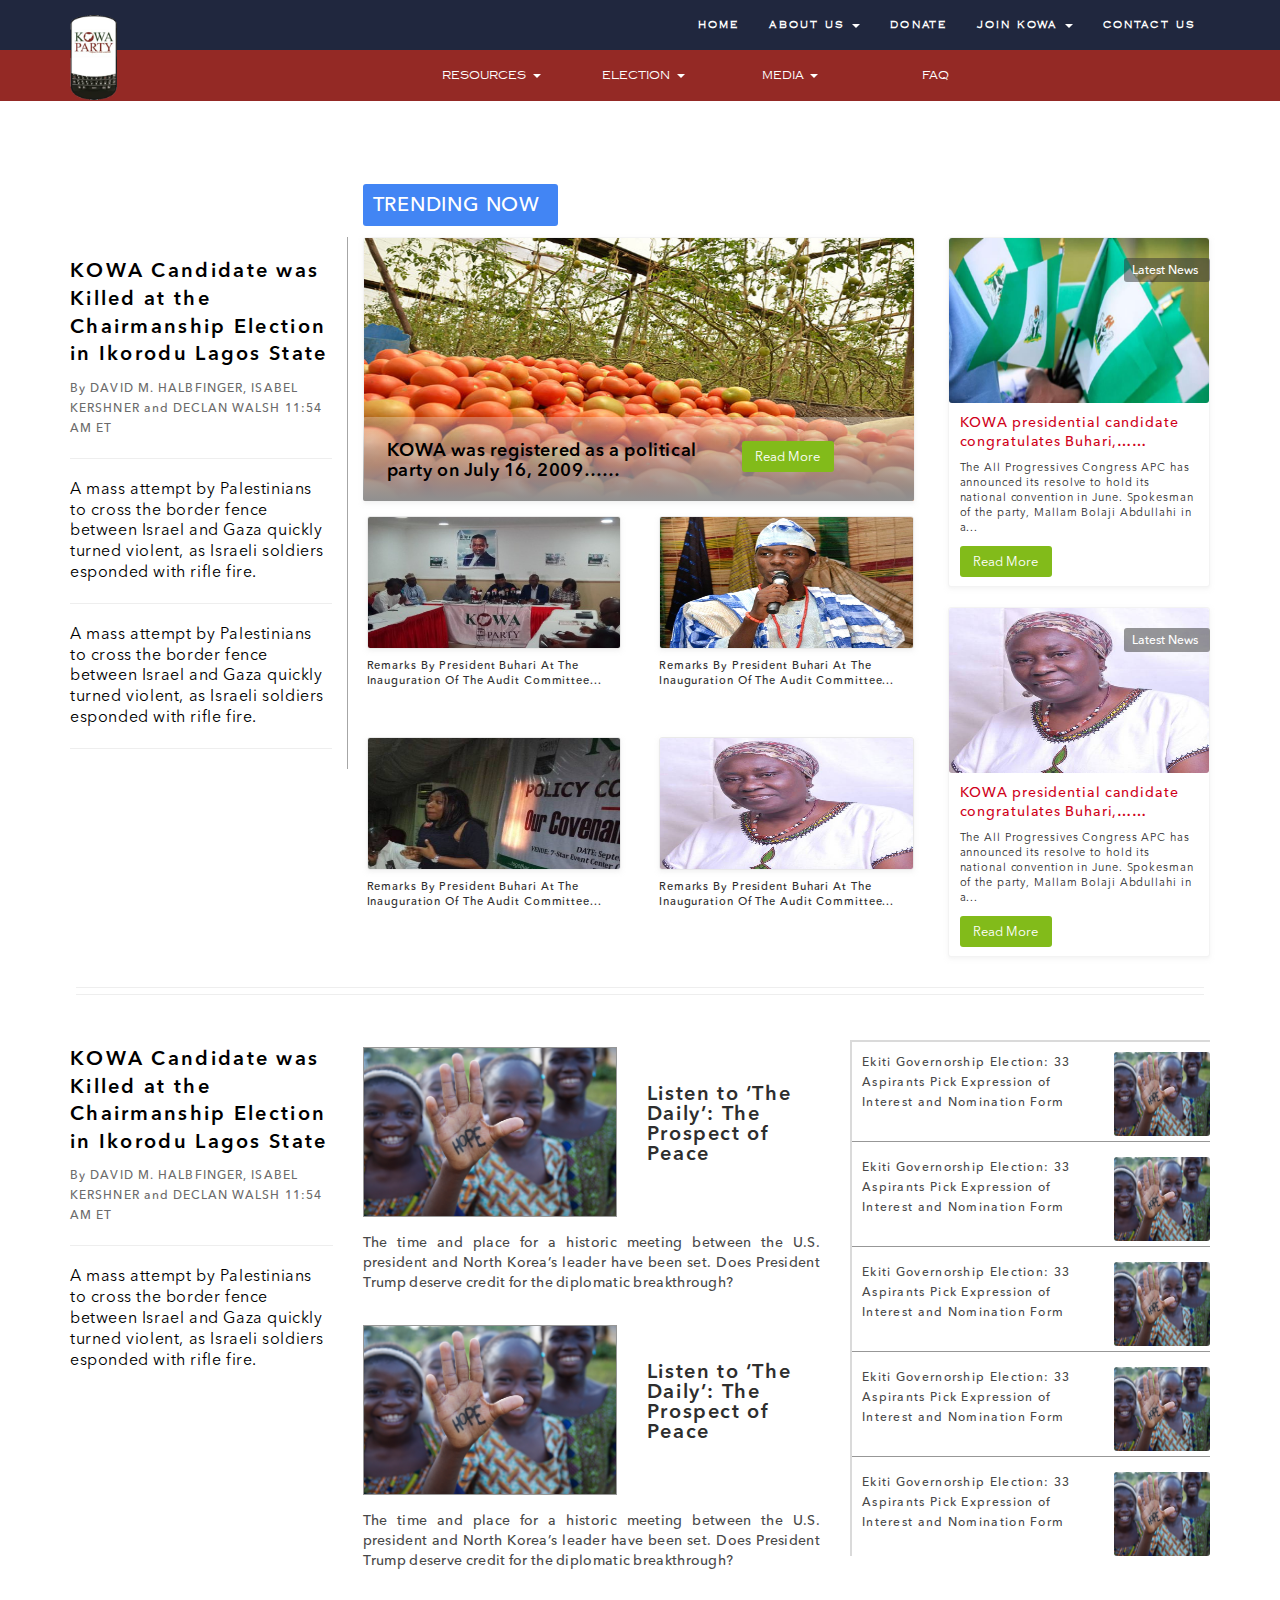
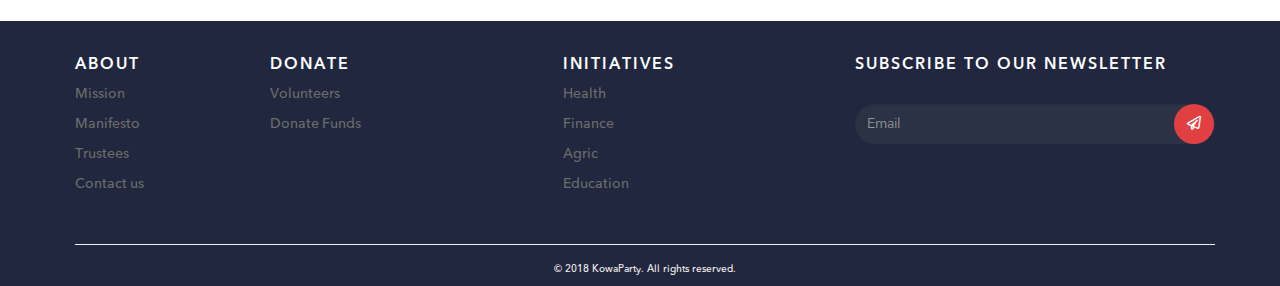
<file: press.html>
<!DOCTYPE html>
<html>
<head>
	<meta charset="utf-8">
	<meta name="description" content="">
	<meta name="keywords" content="">
	<meta name="author" content="">
	<meta http-equiv="X-UA-Compatible" content="IE=edge">
	<meta name="viewport" content="width=device-width, initial-scale=1">
	<link rel="icon" type="image/png" href="assets/img/favicon_findworka.png">
	<title>KOWA</title>
	

	<!-- STYLESHEETS-->
	<link rel="stylesheet" type="text/css" href="libraries/bootstrap/css/bootstrap.min.css">

	<!-- CUSTOM STYLES -->
	<link rel="stylesheet" type="text/css" href="assets/css/main.css">
	<link rel="stylesheet" type="text/css" href="assets/css/index.css">
	
	


	<!-- WEBFONT -->
	<link rel="stylesheet" type="text/css" href="https://fonts.googleapis.com/css?family=Raleway">

	<!-- ICON -->
	<link rel="stylesheet" href="https://cdnjs.cloudflare.com/ajax/libs/font-awesome/4.7.0/css/font-awesome.min.css">
	<link rel="stylesheet" href="https://use.fontawesome.com/releases/v5.0.13/css/all.css">
</head>
<body class="">

	<header>
			<nav class="navbar __navbg" role="navigation">
				<div class="container">
					<!-- Brand and toggle get grouped for better mobile display -->
					<div class="navbar-header">
						<button type="button" class="navbar-toggle" data-toggle="collapse" data-target=".navbar-ex1-collapse">
							<span class="sr-only">Toggle navigation</span>
							<span class="icon-bar"></span>
							<span class="icon-bar"></span>
							<span class="icon-bar"></span>
						</button>
						<a class="navbar-brand" href="index.html"><img src="assets/img/logo.png" class="img-responsive __logo"></a>
					</div>
			
					<!-- Collect the nav links, forms, and other content for toggling -->
					<div class="collapse navbar-collapse navbar-ex1-collapse">
						<!-- <ul class="nav navbar-nav">
							<li class="active"><a href="#">Link</a></li>
							<li><a href="#">Link</a></li>
						</ul>
						<form class="navbar-form navbar-left" role="search">
							<div class="form-group">
								<input type="text" class="form-control" placeholder="Search">
							</div>
							<button type="submit" class="btn btn-default">Submit</button>
						</form> -->
						<ul class="nav navbar-nav navbar-right">
							<li><a href="index.html" class="__navf">HOME</a></li>
							<li class="dropdown __navfdr">
								<a href="#" class="dropdown-toggle __navf" data-toggle="dropdown">ABOUT US <b class="caret"></b></a>
								<ul class="dropdown-menu">
									<li><a href="#" class="__drli">How KOWA Started</a></li>
									<li><a href="#" class="__drli">Manifesto</a></li>
									<li class="dropdown-submenu">
					                	<a class="test __drli" tabindex="-1" href="#">Views on Nation Building</a>
					                	<ul class="dropdown-menu">
						                  	<li><a href="#" class="__drli">Board of Trustees</a></li>
						                  	<li><a href="#" class="__drli">The National Executive Committee</a></li>
						                  	<li><a href="#" class="__drli">The State Executive Committee</a></li>
						                </ul>
					              	</li>
									<li><a href="#" class="__drli">Party Leadership</a></li>
									
								</ul>
							</li>
							<li><a data-toggle="modal" href='#modal-id' class="__navf">DONATE</a></li>
							<li class="dropdown __navfdr">
								<a href="#" class="dropdown-toggle __navf" data-toggle="dropdown">JOIN KOWA <b class="caret"></b></a>
								<ul class="dropdown-menu">
									<li><a data-toggle="modal" href='#modal-id1' class="__drli">Update Membership</a></li>
									<li><a href="join_kowa.html" class="__drli">New Member</a></li>
								</ul>
							</li>
							<li><a href="contact.html" class="__navf">CONTACT US</a></li>
						</ul>
					</div><!-- /.navbar-collapse -->
				</div>
			</nav>

			<!-- donate modal -->

			<!-- <a class="btn btn-primary" data-toggle="modal" href='#modal-id'>Trigger modal</a> -->
			<div class="modal fade" id="modal-id">
				<div class="modal-dialog __donmoda">
					<div class="modal-content">
						<div class="modal-header __donln">
							<button type="button" class="close" data-dismiss="modal" aria-hidden="true">&times;</button>
							<h4 class="modal-title text-center"><img src="assets/img/logo.png"></h4>
						</div>
						<div class="modal-body">
							<p class="__donamo">Donate to KOWA party to make a difference</p>

							<div class="row text-center">
								<div class="col-md-4 col-xs-4">
									<a data-toggle="modal" href='#modal-idn' data-dismiss="modal" class="btn __donamobtn">#500</a>
								</div>
								<div class="col-md-4 col-xs-4">
									<a data-toggle="modal" href='#modal-idn' data-dismiss="modal" class="btn __donamobtn">#1000</a>
								</div>
								<div class="col-md-4 col-xs-4">
									<a data-toggle="modal" href='#modal-idn' data-dismiss="modal" class="btn __donamobtn">#5000</a>
								</div>
							</div><br>

							<div class="row text-center">
								<div class="col-md-4 col-xs-4">
									<a data-toggle="modal" href='#modal-idn' data-dismiss="modal" class="btn __donamobtn">#10000</a>
								</div>
								<div class="col-md-4 col-xs-4">
									<a data-toggle="modal" href='#modal-idn' data-dismiss="modal" class="btn __donamobtn">#20000</a>
								</div>
								<div class="col-md-4 col-xs-4">
									<a href="" class="btn __donamobtno">Other<br> Amount</a>
								</div>
							</div>
						</div>
						<div class="modal-footer __donln">
							
							
						</div>
					</div>
				</div>
			</div>

			<!-- <a class="btn btn-primary" data-toggle="modal" href='#modal-id'>Trigger modal</a> -->
			<div class="modal fade" id="modal-idn">
				<div class="modal-dialog __donmoda">
					<div class="modal-content">
						<div class="modal-header __donln">
							<button type="button" class="close" data-dismiss="modal" aria-hidden="true">&times;</button>
							<h4 class="modal-title text-center"><img src="assets/img/logo.png"></h4>
						</div>
						<div class="modal-body">
							<p class="__donamo">Please enter your email address and click next to donate</p>
							<div class="row">
								<div class="col-md-1"></div>
								<div class="col-md-9">
									<div class="form-group">
										<label for="" class="__joinla">Email Address</label>
										<input type="email" class="form-control __joinfo"  />   
		                        	</div>
								</div>
								<div class="col-md-1"></div>
							</div>
						</div>
						<div class="modal-footer __donln">
							<div class="row">
								<div class="col-md-4 col-xs-2"></div>
								<div class="col-md-4 col-xs-8">
									<button type="button" data-dismiss="modal" class="btn __donabtnnx">Next</button>
								</div>
								<div class="col-md-4 col-xs-2"></div>
							</div>
						</div>
					</div>
				</div>
			</div>

			<!-- donate modal end -->

			<!-- update member modal -->
			<!-- <a class="btn btn-primary" data-toggle="modal" href='#modal-id'>Trigger modal</a> -->
			<div class="modal fade" id="modal-id1">
				<div class="modal-dialog __donmoda">
					<div class="modal-content">
						<div class="modal-header __donln">
							<button type="button" class="close" data-dismiss="modal" aria-hidden="true">&times;</button>
							<h4 class="modal-title text-center __upd">Update Membership</h4>
						</div>
						<div class="modal-body">
							<div class="row">
								<div class="col-md-1"></div>
								<div class="col-md-9">
									<div class="form-group">
										<label for="" class="__joinla">Membership Code</label>
										<input type="text" class="form-control __joinfo" id="" name="phonenumber" id="phone" class="form-control phone" maxlength="28" onkeyup="validatephone(this);" placeholder="" required>
									</div>
								</div>
								<div class="col-md-1"></div>
							</div>
						</div>
						<div class="modal-footer __donln">
							<div class="row">
								<div class="col-md-4 col-xs-2"></div>
								<div class="col-md-4 col-xs-8">
									<button type="button" data-dismiss="modal" data-toggle="modal" href='#modal-id2' class="btn __donabtnnx">Send</button>
								</div>
								<div class="col-md-4 col-xs-2"></div>
							</div>
						</div>
					</div>
				</div>
			</div>

			<div class="modal fade" id="modal-id2">
				<div class="modal-dialog __donmoda">
					<div class="modal-content">
						<div class="modal-header __donln">
							<button type="button" class="close" data-dismiss="modal" aria-hidden="true">&times;</button>
							<h4 class="modal-title text-center __upd">Profile Information</h4>
						</div>
						<div class="modal-body">
							<div class="row">
								<div class="col-md-5 col-xs-4"></div>
								<div class="col-md-3 col-xs-4">
									<img src="assets/img/boy.png" class="img-responsive __updim">
								</div>
								<div class="col-md-4 col-xs-4"></div>
							</div>

							<p class="__updf">Full Name: <span class="__upds">Abimbola Dada</span></p>
							<p class="__updf">Email Address: <span class="__upds">abimbola@mail.com</span></p>
							<p class="__updf">Membership Code: <span class="__upds">7748494</span></p>

							<div class="__updp">
								<p class="__updp1">Pay membership due for the year at ₦1,000 </p>
							</div>
						</div>
						<div class="modal-footer __donln">
							<div class="row">
								<div class="col-md-4 col-xs-2"></div>
								<div class="col-md-4 col-xs-8">
									<button type="button" data-dismiss="modal" class="btn __donabtnnx">Next</button>
								</div>
								<div class="col-md-4 col-xs-2"></div>
							</div>
						</div>
					</div>
				</div>
			</div>


			<div class="__navbg1">
				<div class="row">
					<div class="col-md-4 col-sm-3"></div>
					<div class="col-md-6 col-sm-9">
						<div class="row">
							<div class="col-md-3 col-sm-3 col-xs-6 ">
								<div class="dropdown">
								  	<a href="" class="dropdown-toggle __navf1"  data-toggle="dropdown">RESOURCES
									<span class="caret"></span></a>
									<ul class="dropdown-menu">
										<li><a href="#">HTML</a></li>
										<li><a href="#">CSS</a></li>
										<li><a href="#">JavaScript</a></li>
									</ul>
								</div>
							</div>
							<div class="col-md-3 col-sm-3 col-xs-6 ">
								<div class="dropdown">
								  	<a href="" class="dropdown-toggle __navf1"  data-toggle="dropdown">ELECTION
									<span class="caret"></span></a>
									<ul class="dropdown-menu">
										<li><a href="#">Pick Nomination form </a></li>
										<li><a href="vote_guidline.html">E-Voting Guidelines </a></li>
									</ul>
								</div>
							</div>
							<div class="col-md-3 col-sm-3 col-xs-6 ">
								<div class="dropdown">
								  	<a href="" class="dropdown-toggle __navf1"  data-toggle="dropdown">MEDIA
									<span class="caret"></span></a>
									<ul class="dropdown-menu">
										<li><a href="press.html">Press Clippings </a></li>
										<li><a href="gallery.html">Gallery</a></li>
									</ul>
								</div>
							</div>
							<div class="col-md-3 col-sm-3 col-xs-6 "><a href="faq.html" class="__navf1">FAQ</a></div>
						</div>
					</div>
					<div class="col-md-2"></div>
				</div>
			</div>
		</header>


	<section>
		<div class="container">
			<div class="row">
				<div class="col-md-3 col-sm-3"></div>
				<div class="col-md-6 col-sm-6">
					<h3 class="__pres">TRENDING NOW</h3>
				</div>
				<div class="col-md-3 col-sm-3"></div>
			</div>

			<div class="row">
				<div class="col-md-3 col-sm-3 __presrb">
					<h2 class="__preskow">KOWA Candidate was Killed at the Chairmanship Election in Ikorodu Lagos State</h2>
					<p class="__presby">By DAVID M. HALBFINGER, ISABEL KERSHNER and DECLAN WALSH 11:54 AM ET</p>
					<hr>
					<p class="__prsa">A mass attempt by Palestinians to cross the border fence between Israel and Gaza quickly turned violent, as Israeli soldiers esponded with rifle fire.</p>
					<hr>

					<p class="__prsa">A mass attempt by Palestinians to cross the border fence between Israel and Gaza quickly turned violent, as Israeli soldiers esponded with rifle fire.</p>
					<hr>
				</div>
				<div class="col-md-6 col-sm-6">
					<img src="assets/img/agric.jpg" class="img-responsive __presimg">
					<div class="__presimgov">
						<div class="row">
							<div class="col-md-8 col-sm-7 col-xs-7">
								<p class="__presk">KOWA was registered as a political party on July 16, 2009……</p>
							</div>
							<div class="col-md-4 col-sm-5 col-xs-5">
								<a href="full.html" class="btn __prebtn">Read More</a>
							</div>
						</div>
					</div>

					<div class="row">
						<div class="col-md-6">
							<a href="full.html" class="thumbnail __fthubb">
								<img src="assets/img/ko.jpg" class="img-responsive __prestimg">
								<p class="__prestapc">Remarks By President Buhari At The Inauguration Of The Audit Committee...</p>
							</a>
						</div>
						<div class="col-md-6">
							<a href="full.html" class="thumbnail __fthubb">
								<img src="assets/img/jude-fer.jpg" class="img-responsive __prestimg">
								<p class="__prestapc">Remarks By President Buhari At The Inauguration Of The Audit Committee...</p>
							</a>
						</div>
					</div>

					<div class="row">
						<div class="col-md-6">
							<a href="full.html" class="thumbnail __fthubb">
								<img src="assets/img/Kowa-Rep.jpg" class="img-responsive __prestimg">
								<p class="__prestapc">Remarks By President Buhari At The Inauguration Of The Audit Committee...</p>
							</a>
						</div>
						<div class="col-md-6">
							<a href="full.html" class="thumbnail __fthubb">
								<img src="assets/img/Sonaiya.jpg" class="img-responsive __prestimg">
								<p class="__prestapc">Remarks By President Buhari At The Inauguration Of The Audit Committee...</p>
							</a>
						</div>
					</div>

				</div>
				<div class="col-md-3 col-sm-3">
					<div  class=" __presbb">
						<img src="assets/img/poli.jpeg" class="img-responsive __prest1img">
						<p class="__prelat">Latest News</p>
						<div class="__prec">
							<p class="__prestkow">KOWA presidential candidate congratulates Buhari,……</p>
							<p class="__prap">The All Progressives Congress APC has announced its resolve to hold its national convention in June. Spokesman of the party, Mallam Bolaji Abdullahi in a...</p>
							<a href="full.html" class="btn __prebtn">Read More</a>
						</div>
					</div><br>

					<div  class=" __presbb">
						<img src="assets/img/Sonaiya.jpg" class="img-responsive __prest1img">
						<p class="__prelat">Latest News</p>
						<div class="__prec">
							<p class="__prestkow">KOWA presidential candidate congratulates Buhari,……</p>
							<p class="__prap">The All Progressives Congress APC has announced its resolve to hold its national convention in June. Spokesman of the party, Mallam Bolaji Abdullahi in a...</p>
							<a href="full.html" class="btn __prebtn">Read More</a>
						</div>
					</div>
				</div>
			</div>

			<div class="__prehr">
				<hr class="" style="margin: 6px;">
				<hr class="" style="margin: 6px;">
			</div>

			<div class="row">
				<div class="col-md-3 col-sm-3">
					<h2 class="__preskow">KOWA Candidate was Killed at the Chairmanship Election in Ikorodu Lagos State</h2>
					<p class="__presby">By DAVID M. HALBFINGER, ISABEL KERSHNER and DECLAN WALSH 11:54 AM ET</p>
					<hr>
					<p class="__prsa">A mass attempt by Palestinians to cross the border fence between Israel and Gaza quickly turned violent, as Israeli soldiers esponded with rifle fire.</p>
				</div>
				<div class="col-md-5 col-sm-5">
					<div class="row">
						<div class="col-md-7">
							<img src="assets/img/hope.jpg" class="img-responsive __predimg">
						</div>
						<div class="col-md-5">
							<p class="__prelis">Listen to ‘The Daily’: The Prospect of Peace</p>
						</div>
					</div>
					<p class="__pret">The time and place for a historic meeting between the U.S. president and North Korea’s leader have been set. Does President Trump deserve credit for the diplomatic breakthrough?</p>

					<div class="row">
						<div class="col-md-7">
							<img src="assets/img/hope.jpg" class="img-responsive __predimg">
						</div>
						<div class="col-md-5">
							<p class="__prelis">Listen to ‘The Daily’: The Prospect of Peace</p>
						</div>
					</div>
					<p class="__pret">The time and place for a historic meeting between the U.S. president and North Korea’s leader have been set. Does President Trump deserve credit for the diplomatic breakthrough?</p>
				</div>
				<div class="col-md-4 col-sm-4">
					<div class="__preau">
						<div class="row __audech">
							<div class="col-md-8 col-sm-7 col-xs-7">
								<p class="__predp"><a href="full.html"> Ekiti Governorship Election: 33 Aspirants Pick Expression of Interest and Nomination Form</a></p>
							</div>
							<div class="col-md-4 col-sm-5 col-xs-5">
								<img src="assets/img/hope.jpg" class="img-responsive __preimg">
							</div>
						</div>
						<hr class="__faudhr">

						<div class="row __audech">
							<div class="col-md-8 col-sm-7 col-xs-7">
								<p class="__predp"><a href="full.html"> Ekiti Governorship Election: 33 Aspirants Pick Expression of Interest and Nomination Form</a></p>
							</div>
							<div class="col-md-4 col-sm-5 col-xs-5">
								<img src="assets/img/hope.jpg" class="img-responsive __preimg">
							</div>
						</div>
						<hr class="__faudhr">

						<div class="row __audech">
							<div class="col-md-8 col-sm-7 col-xs-7">
								<p class="__predp"><a href="full.html"> Ekiti Governorship Election: 33 Aspirants Pick Expression of Interest and Nomination Form</a></p>
							</div>
							<div class="col-md-4 col-sm-5 col-xs-5">
								<img src="assets/img/hope.jpg" class="img-responsive __preimg">
							</div>
						</div>

						<hr class="__faudhr">

						<div class="row __audech">
							<div class="col-md-8 col-sm-7 col-xs-7">
								<p class="__predp"><a href="full.html"> Ekiti Governorship Election: 33 Aspirants Pick Expression of Interest and Nomination Form</a></p>
							</div>
							<div class="col-md-4 col-sm-5 col-xs-5">
								<img src="assets/img/hope.jpg" class="img-responsive __preimg">
							</div>
						</div>

						<hr class="__faudhr">

						<div class="row __audech">
							<div class="col-md-8 col-sm-7 col-xs-7">
								<p class="__predp"><a href="full.html"> Ekiti Governorship Election: 33 Aspirants Pick Expression of Interest and Nomination Form</a></p>
							</div>
							<div class="col-md-4 col-sm-5 col-xs-5">
								<img src="assets/img/hope.jpg" class="img-responsive __preimg">
							</div>
						</div>
					</div>
				</div>
			</div>
		</div><br><br>
	</section>
	

	<footer>
		<div class="__footbg">
			<div class="container">
				<div class="row">
					<div class="col-md-2 col-sm-2">
						<h4 class="__fot">ABOUT</h4>
						<p><a href="" class="__fotp">Mission</a></p>
						<p><a href="" class="__fotp">Manifesto</a></p>
						<p><a href="" class="__fotp">Trustees</a></p>
						<p><a href="contact.html" class="__fotp">Contact us</a></p>
					</div>
					<div class="col-md-3 col-sm-3">
						<h4 class="__fot">DONATE</h4>
						<p><a href="" class="__fotp">Volunteers</a></p>
						<p><a data-toggle="modal" href='#modal-id' class="__fotp">Donate Funds</a></p>
					</div>
					<div class="col-md-3 col-sm-3">
						<h4 class="__fot">INITIATIVES</h4>
						<p><a href="" class="__fotp">Health</a></p>
						<p><a href="" class="__fotp">Finance</a></p>
						<p><a href="" class="__fotp">Agric</a></p>
						<p><a href="" class="__fotp">Education</a></p>
					</div>
					<div class="col-md-4 col-sm-4">
						<h4 class="__fot">SUBSCRIBE TO OUR NEWSLETTER</h4><br>
						<form action="" method="POST" role="form">
							<div class="form-group">
								<input type="text" class="form-control __con" id="" placeholder="Email">
							</div>
						
							<button type="submit" class="btn __conbtn"><i class="far fa-paper-plane"></i></button>
						</form>
					</div>
				</div><br>
				<hr>
				<p class="__rig">© 2018 KowaParty. All rights reserved.</p>
			</div>
		</div>
	</footer>





		


	


	<script type="text/javascript" src="libraries/bootstrap/js/jquery-3.1.1.min.js"></script>

    <script src="libraries/bootstrap/js/bootstrap.min.js"></script>
    <script src="assets/js/main.js"></script>


</body>

</html>
</file>
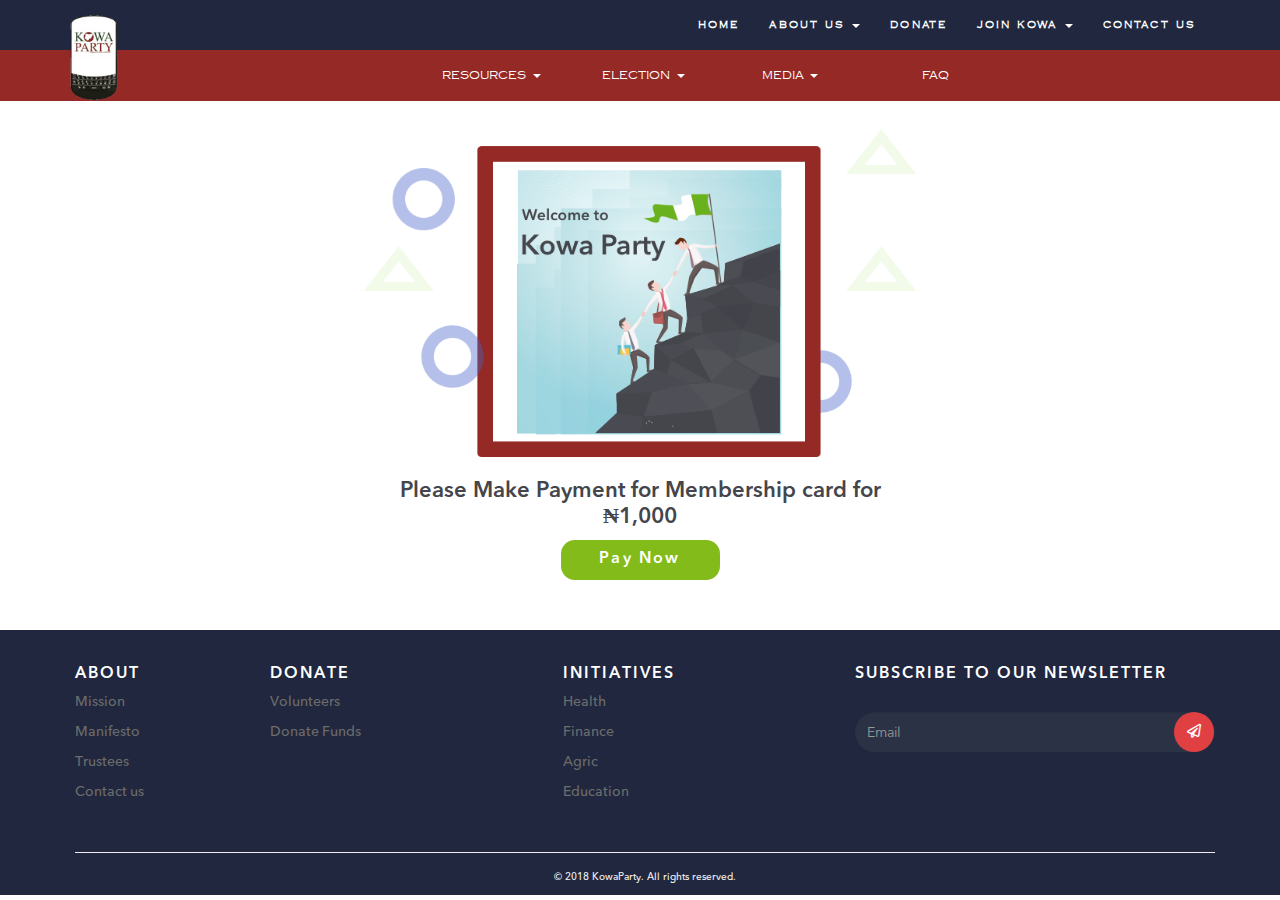
<file: success.html>
<!DOCTYPE html>
<html>
<head>
	<meta charset="utf-8">
	<meta name="description" content="">
	<meta name="keywords" content="">
	<meta name="author" content="">
	<meta http-equiv="X-UA-Compatible" content="IE=edge">
	<meta name="viewport" content="width=device-width, initial-scale=1">
	<link rel="icon" type="image/png" href="assets/img/favicon_findworka.png">
	<title>KOWA</title>
	

	<!-- STYLESHEETS-->
	<link rel="stylesheet" type="text/css" href="libraries/bootstrap/css/bootstrap.min.css">

	<!-- CUSTOM STYLES -->
	<link rel="stylesheet" type="text/css" href="assets/css/main.css">
	<link rel="stylesheet" type="text/css" href="assets/css/index.css">
	
	


	<!-- WEBFONT -->
	<link rel="stylesheet" type="text/css" href="https://fonts.googleapis.com/css?family=Raleway">

	<!-- ICON -->
	<link rel="stylesheet" href="https://cdnjs.cloudflare.com/ajax/libs/font-awesome/4.7.0/css/font-awesome.min.css">
	<link rel="stylesheet" href="https://use.fontawesome.com/releases/v5.0.13/css/all.css">

</head>
<body class="">
	<div class="">
		<header>
			<nav class="navbar __navbg" role="navigation">
				<div class="container">
					<!-- Brand and toggle get grouped for better mobile display -->
					<div class="navbar-header">
						<button type="button" class="navbar-toggle" data-toggle="collapse" data-target=".navbar-ex1-collapse">
							<span class="sr-only">Toggle navigation</span>
							<span class="icon-bar"></span>
							<span class="icon-bar"></span>
							<span class="icon-bar"></span>
						</button>
						<a class="navbar-brand" href="index.html"><img src="assets/img/logo.png" class="img-responsive __logo"></a>
					</div>
			
					<!-- Collect the nav links, forms, and other content for toggling -->
					<div class="collapse navbar-collapse navbar-ex1-collapse">
						<!-- <ul class="nav navbar-nav">
							<li class="active"><a href="#">Link</a></li>
							<li><a href="#">Link</a></li>
						</ul>
						<form class="navbar-form navbar-left" role="search">
							<div class="form-group">
								<input type="text" class="form-control" placeholder="Search">
							</div>
							<button type="submit" class="btn btn-default">Submit</button>
						</form> -->
						<ul class="nav navbar-nav navbar-right">
							<li><a href="index.html" class="__navf">HOME</a></li>
							<li class="dropdown __navfdr">
								<a href="#" class="dropdown-toggle __navf" data-toggle="dropdown">ABOUT US <b class="caret"></b></a>
								<ul class="dropdown-menu">
									<li><a href="#" class="__drli">How KOWA Started</a></li>
									<li><a href="#" class="__drli">Manifesto</a></li>
									<li class="dropdown-submenu">
					                	<a class="test __drli" tabindex="-1" href="#">Views on Nation Building</a>
					                	<ul class="dropdown-menu">
						                  	<li><a href="#" class="__drli">Board of Trustees</a></li>
						                  	<li><a href="#" class="__drli">The National Executive Committee</a></li>
						                  	<li><a href="#" class="__drli">The State Executive Committee</a></li>
						                </ul>
					              	</li>
									<li><a href="#" class="__drli">Party Leadership</a></li>
									
								</ul>
							</li>
							<li><a data-toggle="modal" href='#modal-id' class="__navf">DONATE</a></li>
							<li class="dropdown __navfdr">
								<a href="#" class="dropdown-toggle __navf" data-toggle="dropdown">JOIN KOWA <b class="caret"></b></a>
								<ul class="dropdown-menu">
									<li><a data-toggle="modal" href='#modal-id1' class="__drli">Update Membership</a></li>
									<li><a href="join_kowa.html" class="__drli">New Member</a></li>
								</ul>
							</li>
							<li><a href="contact.html" class="__navf">CONTACT US</a></li>
						</ul>
					</div><!-- /.navbar-collapse -->
				</div>
			</nav>

			<!-- donate modal -->

			<!-- <a class="btn btn-primary" data-toggle="modal" href='#modal-id'>Trigger modal</a> -->
			<div class="modal fade" id="modal-id">
				<div class="modal-dialog __donmoda">
					<div class="modal-content">
						<div class="modal-header __donln">
							<button type="button" class="close" data-dismiss="modal" aria-hidden="true">&times;</button>
							<h4 class="modal-title text-center"><img src="assets/img/logo.png"></h4>
						</div>
						<div class="modal-body">
							<p class="__donamo">Donate to KOWA party to make a difference</p>

							<div class="row text-center">
								<div class="col-md-4 col-xs-4">
									<a data-toggle="modal" href='#modal-idn' data-dismiss="modal" class="btn __donamobtn">#500</a>
								</div>
								<div class="col-md-4 col-xs-4">
									<a data-toggle="modal" href='#modal-idn' data-dismiss="modal" class="btn __donamobtn">#1000</a>
								</div>
								<div class="col-md-4 col-xs-4">
									<a data-toggle="modal" href='#modal-idn' data-dismiss="modal" class="btn __donamobtn">#5000</a>
								</div>
							</div><br>

							<div class="row text-center">
								<div class="col-md-4 col-xs-4">
									<a data-toggle="modal" href='#modal-idn' data-dismiss="modal" class="btn __donamobtn">#10000</a>
								</div>
								<div class="col-md-4 col-xs-4">
									<a data-toggle="modal" href='#modal-idn' data-dismiss="modal" class="btn __donamobtn">#20000</a>
								</div>
								<div class="col-md-4 col-xs-4">
									<a href="" class="btn __donamobtno">Other<br> Amount</a>
								</div>
							</div>
						</div>
						<div class="modal-footer __donln">
							
							
						</div>
					</div>
				</div>
			</div>

			<!-- <a class="btn btn-primary" data-toggle="modal" href='#modal-id'>Trigger modal</a> -->
			<div class="modal fade" id="modal-idn">
				<div class="modal-dialog __donmoda">
					<div class="modal-content">
						<div class="modal-header __donln">
							<button type="button" class="close" data-dismiss="modal" aria-hidden="true">&times;</button>
							<h4 class="modal-title text-center"><img src="assets/img/logo.png"></h4>
						</div>
						<div class="modal-body">
							<p class="__donamo">Please enter your email address and click next to donate</p>
							<div class="row">
								<div class="col-md-1"></div>
								<div class="col-md-9">
									<div class="form-group">
										<label for="" class="__joinla">Email Address</label>
										<input type="email" class="form-control __joinfo"  />   
		                        	</div>
								</div>
								<div class="col-md-1"></div>
							</div>
						</div>
						<div class="modal-footer __donln">
							<div class="row">
								<div class="col-md-4 col-xs-2"></div>
								<div class="col-md-4 col-xs-8">
									<button type="button" data-dismiss="modal" class="btn __donabtnnx">Next</button>
								</div>
								<div class="col-md-4 col-xs-2"></div>
							</div>
						</div>
					</div>
				</div>
			</div>

			<!-- donate modal end -->

			<!-- update member modal -->
			<!-- <a class="btn btn-primary" data-toggle="modal" href='#modal-id'>Trigger modal</a> -->
			<div class="modal fade" id="modal-id1">
				<div class="modal-dialog __donmoda">
					<div class="modal-content">
						<div class="modal-header __donln">
							<button type="button" class="close" data-dismiss="modal" aria-hidden="true">&times;</button>
							<h4 class="modal-title text-center __upd">Update Membership</h4>
						</div>
						<div class="modal-body">
							<div class="row">
								<div class="col-md-1"></div>
								<div class="col-md-9">
									<div class="form-group">
										<label for="" class="__joinla">Membership Code</label>
										<input type="text" class="form-control __joinfo" id="" name="phonenumber" id="phone" class="form-control phone" maxlength="28" onkeyup="validatephone(this);" placeholder="" required>
									</div>
								</div>
								<div class="col-md-1"></div>
							</div>
						</div>
						<div class="modal-footer __donln">
							<div class="row">
								<div class="col-md-4 col-xs-2"></div>
								<div class="col-md-4 col-xs-8">
									<button type="button" data-dismiss="modal" data-toggle="modal" href='#modal-id2' class="btn __donabtnnx">Send</button>
								</div>
								<div class="col-md-4 col-xs-2"></div>
							</div>
						</div>
					</div>
				</div>
			</div>

			<div class="modal fade" id="modal-id2">
				<div class="modal-dialog __donmoda">
					<div class="modal-content">
						<div class="modal-header __donln">
							<button type="button" class="close" data-dismiss="modal" aria-hidden="true">&times;</button>
							<h4 class="modal-title text-center __upd">Profile Information</h4>
						</div>
						<div class="modal-body">
							<div class="row">
								<div class="col-md-5 col-xs-4"></div>
								<div class="col-md-3 col-xs-4">
									<img src="assets/img/boy.png" class="img-responsive __updim">
								</div>
								<div class="col-md-4 col-xs-4"></div>
							</div>

							<p class="__updf">Full Name: <span class="__upds">Abimbola Dada</span></p>
							<p class="__updf">Email Address: <span class="__upds">abimbola@mail.com</span></p>
							<p class="__updf">Membership Code: <span class="__upds">7748494</span></p>

							<div class="__updp">
								<p class="__updp1">Pay membership due for the year at ₦1,000 </p>
							</div>
						</div>
						<div class="modal-footer __donln">
							<div class="row">
								<div class="col-md-4 col-xs-2"></div>
								<div class="col-md-4 col-xs-8">
									<button type="button" data-dismiss="modal" class="btn __donabtnnx">Next</button>
								</div>
								<div class="col-md-4 col-xs-2"></div>
							</div>
						</div>
					</div>
				</div>
			</div>


			<div class="__navbg1">
				<div class="row">
					<div class="col-md-4 col-sm-3"></div>
					<div class="col-md-6 col-sm-9">
						<div class="row">
							<div class="col-md-3 col-sm-3 col-xs-6 ">
								<div class="dropdown">
								  	<a href="" class="dropdown-toggle __navf1"  data-toggle="dropdown">RESOURCES
									<span class="caret"></span></a>
									<ul class="dropdown-menu">
										<li><a href="#">HTML</a></li>
										<li><a href="#">CSS</a></li>
										<li><a href="#">JavaScript</a></li>
									</ul>
								</div>
							</div>
							<div class="col-md-3 col-sm-3 col-xs-6 ">
								<div class="dropdown">
								  	<a href="" class="dropdown-toggle __navf1"  data-toggle="dropdown">ELECTION
									<span class="caret"></span></a>
									<ul class="dropdown-menu">
										<li><a href="#">Pick Nomination form </a></li>
										<li><a href="vote_guidline.html">E-Voting Guidelines </a></li>
									</ul>
								</div>
							</div>
							<div class="col-md-3 col-sm-3 col-xs-6 ">
								<div class="dropdown">
								  	<a href="" class="dropdown-toggle __navf1"  data-toggle="dropdown">MEDIA
									<span class="caret"></span></a>
									<ul class="dropdown-menu">
										<li><a href="press.html">Press Clippings </a></li>
										<li><a href="gallery.html">Gallery</a></li>
									</ul>
								</div>
							</div>
							<div class="col-md-3 col-sm-3 col-xs-6 "><a href="faq.html" class="__navf1">FAQ</a></div>
						</div>
					</div>
					<div class="col-md-2"></div>
				</div>
			</div>
		</header>


		<section>
			<div class="container">
				<div class="row">
					<div class="col-md-3"></div>
					<div class="col-md-6">
						<img src="assets/img/Groupkowa.png" class="img-responsive __sucimg">
						<p class="__succ">Please Make Payment for Membership card for ₦1,000</p>
						<p class="text-center"><a type="submit" class="btn __sucbtn">Pay Now</a></p>
					</div>
					<div class="col-md-3"></div>
				</div>
			</div><br><br>
		</section>
		

		<footer>
			<div class="__footbg">
				<div class="container">
					<div class="row">
						<div class="col-md-2 col-sm-2">
							<h4 class="__fot">ABOUT</h4>
							<p><a href="" class="__fotp">Mission</a></p>
							<p><a href="" class="__fotp">Manifesto</a></p>
							<p><a href="" class="__fotp">Trustees</a></p>
							<p><a href="contact.html" class="__fotp">Contact us</a></p>
						</div>
						<div class="col-md-3 col-sm-3">
							<h4 class="__fot">DONATE</h4>
							<p><a href="" class="__fotp">Volunteers</a></p>
							<p><a data-toggle="modal" href='#modal-id' class="__fotp">Donate Funds</a></p>
						</div>
						<div class="col-md-3 col-sm-3">
							<h4 class="__fot">INITIATIVES</h4>
							<p><a href="" class="__fotp">Health</a></p>
							<p><a href="" class="__fotp">Finance</a></p>
							<p><a href="" class="__fotp">Agric</a></p>
							<p><a href="" class="__fotp">Education</a></p>
						</div>
						<div class="col-md-4 col-sm-4">
							<h4 class="__fot">SUBSCRIBE TO OUR NEWSLETTER</h4><br>
							<form action="" method="POST" role="form">
								<div class="form-group">
									<input type="text" class="form-control __con" id="" placeholder="Email">
								</div>
							
								<button type="submit" class="btn __conbtn"><i class="far fa-paper-plane"></i></button>
							</form>
						</div>
					</div><br>
					<hr>
					<p class="__rig">© 2018 KowaParty. All rights reserved.</p>
				</div>
			</div>
		</footer>
	</div>





		


	


	<script type="text/javascript" src="libraries/bootstrap/js/jquery-3.1.1.min.js"></script>

    <script src="libraries/bootstrap/js/bootstrap.min.js"></script>
    <script src="assets/js/main.js"></script>


</body>

</html>
</file>
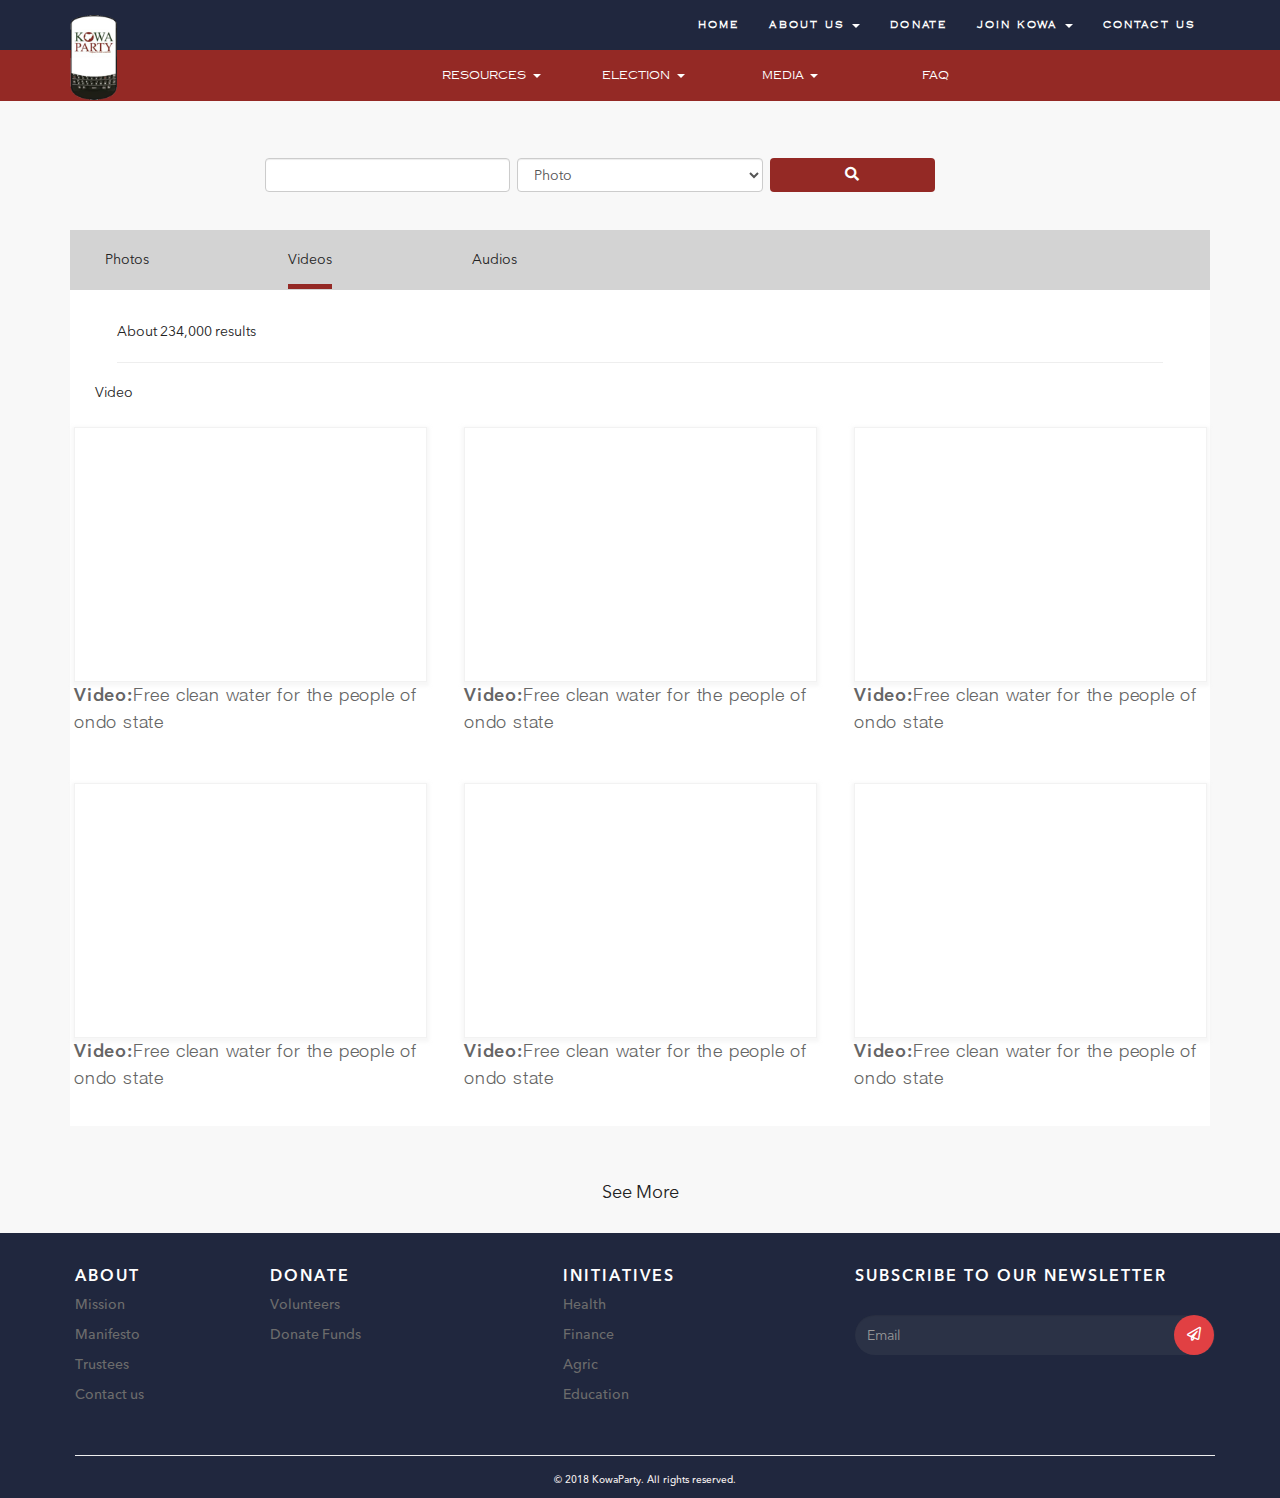
<file: video.html>
<!DOCTYPE html>
<html>
<head>
	<meta charset="utf-8">
	<meta name="description" content="">
	<meta name="keywords" content="">
	<meta name="author" content="">
	<meta http-equiv="X-UA-Compatible" content="IE=edge">
	<meta name="viewport" content="width=device-width, initial-scale=1">
	<link rel="icon" type="image/png" href="assets/img/favicon_findworka.png">
	<title>KOWA</title>
	

	<!-- STYLESHEETS-->
	<link rel="stylesheet" type="text/css" href="libraries/bootstrap/css/bootstrap.min.css">

	<!-- CUSTOM STYLES -->
	<link rel="stylesheet" type="text/css" href="assets/css/main.css">
	<link rel="stylesheet" type="text/css" href="assets/css/index.css">
	
	


	<!-- WEBFONT -->
	<link rel="stylesheet" type="text/css" href="https://fonts.googleapis.com/css?family=Raleway">

	<!-- ICON -->
	<link rel="stylesheet" href="https://cdnjs.cloudflare.com/ajax/libs/font-awesome/4.7.0/css/font-awesome.min.css">
	<link rel="stylesheet" href="https://use.fontawesome.com/releases/v5.0.13/css/all.css">

</head>
<body class="">
	<div class="__apv">
		<header>
			<nav class="navbar __navbg" role="navigation">
				<div class="container">
					<!-- Brand and toggle get grouped for better mobile display -->
					<div class="navbar-header">
						<button type="button" class="navbar-toggle" data-toggle="collapse" data-target=".navbar-ex1-collapse">
							<span class="sr-only">Toggle navigation</span>
							<span class="icon-bar"></span>
							<span class="icon-bar"></span>
							<span class="icon-bar"></span>
						</button>
						<a class="navbar-brand" href="index.html"><img src="assets/img/logo.png" class="img-responsive __logo"></a>
					</div>
			
					<!-- Collect the nav links, forms, and other content for toggling -->
					<div class="collapse navbar-collapse navbar-ex1-collapse">
						<!-- <ul class="nav navbar-nav">
							<li class="active"><a href="#">Link</a></li>
							<li><a href="#">Link</a></li>
						</ul>
						<form class="navbar-form navbar-left" role="search">
							<div class="form-group">
								<input type="text" class="form-control" placeholder="Search">
							</div>
							<button type="submit" class="btn btn-default">Submit</button>
						</form> -->
						<ul class="nav navbar-nav navbar-right">
							<li><a href="index.html" class="__navf">HOME</a></li>
							<li class="dropdown __navfdr">
								<a href="#" class="dropdown-toggle __navf" data-toggle="dropdown">ABOUT US <b class="caret"></b></a>
								<ul class="dropdown-menu">
									<li><a href="#" class="__drli">How KOWA Started</a></li>
									<li><a href="#" class="__drli">Manifesto</a></li>
									<li class="dropdown-submenu">
					                	<a class="test __drli" tabindex="-1" href="#">Views on Nation Building</a>
					                	<ul class="dropdown-menu">
						                  	<li><a href="#" class="__drli">Board of Trustees</a></li>
						                  	<li><a href="#" class="__drli">The National Executive Committee</a></li>
						                  	<li><a href="#" class="__drli">The State Executive Committee</a></li>
						                </ul>
					              	</li>
									<li><a href="#" class="__drli">Party Leadership</a></li>
									
								</ul>
							</li>
							<li><a data-toggle="modal" href='#modal-id' class="__navf">DONATE</a></li>
							<li class="dropdown __navfdr">
								<a href="#" class="dropdown-toggle __navf" data-toggle="dropdown">JOIN KOWA <b class="caret"></b></a>
								<ul class="dropdown-menu">
									<li><a data-toggle="modal" href='#modal-id1' class="__drli">Update Membership</a></li>
									<li><a href="join_kowa.html" class="__drli">New Member</a></li>
								</ul>
							</li>
							<li><a href="contact.html" class="__navf">CONTACT US</a></li>
						</ul>
					</div><!-- /.navbar-collapse -->
				</div>
			</nav>

			<!-- donate modal -->

			<!-- <a class="btn btn-primary" data-toggle="modal" href='#modal-id'>Trigger modal</a> -->
			<div class="modal fade" id="modal-id">
				<div class="modal-dialog __donmoda">
					<div class="modal-content">
						<div class="modal-header __donln">
							<button type="button" class="close" data-dismiss="modal" aria-hidden="true">&times;</button>
							<h4 class="modal-title text-center"><img src="assets/img/logo.png"></h4>
						</div>
						<div class="modal-body">
							<p class="__donamo">Donate to KOWA party to make a difference</p>

							<div class="row text-center">
								<div class="col-md-4 col-xs-4">
									<a data-toggle="modal" href='#modal-idn' data-dismiss="modal" class="btn __donamobtn">#500</a>
								</div>
								<div class="col-md-4 col-xs-4">
									<a data-toggle="modal" href='#modal-idn' data-dismiss="modal" class="btn __donamobtn">#1000</a>
								</div>
								<div class="col-md-4 col-xs-4">
									<a data-toggle="modal" href='#modal-idn' data-dismiss="modal" class="btn __donamobtn">#5000</a>
								</div>
							</div><br>

							<div class="row text-center">
								<div class="col-md-4 col-xs-4">
									<a data-toggle="modal" href='#modal-idn' data-dismiss="modal" class="btn __donamobtn">#10000</a>
								</div>
								<div class="col-md-4 col-xs-4">
									<a data-toggle="modal" href='#modal-idn' data-dismiss="modal" class="btn __donamobtn">#20000</a>
								</div>
								<div class="col-md-4 col-xs-4">
									<a href="" class="btn __donamobtno">Other<br> Amount</a>
								</div>
							</div>
						</div>
						<div class="modal-footer __donln">
							
							
						</div>
					</div>
				</div>
			</div>

			<!-- <a class="btn btn-primary" data-toggle="modal" href='#modal-id'>Trigger modal</a> -->
			<div class="modal fade" id="modal-idn">
				<div class="modal-dialog __donmoda">
					<div class="modal-content">
						<div class="modal-header __donln">
							<button type="button" class="close" data-dismiss="modal" aria-hidden="true">&times;</button>
							<h4 class="modal-title text-center"><img src="assets/img/logo.png"></h4>
						</div>
						<div class="modal-body">
							<p class="__donamo">Please enter your email address and click next to donate</p>
							<div class="row">
								<div class="col-md-1"></div>
								<div class="col-md-9">
									<div class="form-group">
										<label for="" class="__joinla">Email Address</label>
										<input type="email" class="form-control __joinfo"  />   
		                        	</div>
								</div>
								<div class="col-md-1"></div>
							</div>
						</div>
						<div class="modal-footer __donln">
							<div class="row">
								<div class="col-md-4 col-xs-2"></div>
								<div class="col-md-4 col-xs-8">
									<button type="button" data-dismiss="modal" class="btn __donabtnnx">Next</button>
								</div>
								<div class="col-md-4 col-xs-2"></div>
							</div>
						</div>
					</div>
				</div>
			</div>

			<!-- donate modal end -->

			<!-- update member modal -->
			<!-- <a class="btn btn-primary" data-toggle="modal" href='#modal-id'>Trigger modal</a> -->
			<div class="modal fade" id="modal-id1">
				<div class="modal-dialog __donmoda">
					<div class="modal-content">
						<div class="modal-header __donln">
							<button type="button" class="close" data-dismiss="modal" aria-hidden="true">&times;</button>
							<h4 class="modal-title text-center __upd">Update Membership</h4>
						</div>
						<div class="modal-body">
							<div class="row">
								<div class="col-md-1"></div>
								<div class="col-md-9">
									<div class="form-group">
										<label for="" class="__joinla">Membership Code</label>
										<input type="text" class="form-control __joinfo" id="" name="phonenumber" id="phone" class="form-control phone" maxlength="28" onkeyup="validatephone(this);" placeholder="" required>
									</div>
								</div>
								<div class="col-md-1"></div>
							</div>
						</div>
						<div class="modal-footer __donln">
							<div class="row">
								<div class="col-md-4 col-xs-2"></div>
								<div class="col-md-4 col-xs-8">
									<button type="button" data-dismiss="modal" data-toggle="modal" href='#modal-id2' class="btn __donabtnnx">Send</button>
								</div>
								<div class="col-md-4 col-xs-2"></div>
							</div>
						</div>
					</div>
				</div>
			</div>

			<div class="modal fade" id="modal-id2">
				<div class="modal-dialog __donmoda">
					<div class="modal-content">
						<div class="modal-header __donln">
							<button type="button" class="close" data-dismiss="modal" aria-hidden="true">&times;</button>
							<h4 class="modal-title text-center __upd">Profile Information</h4>
						</div>
						<div class="modal-body">
							<div class="row">
								<div class="col-md-5 col-xs-4"></div>
								<div class="col-md-3 col-xs-4">
									<img src="assets/img/boy.png" class="img-responsive __updim">
								</div>
								<div class="col-md-4 col-xs-4"></div>
							</div>

							<p class="__updf">Full Name: <span class="__upds">Abimbola Dada</span></p>
							<p class="__updf">Email Address: <span class="__upds">abimbola@mail.com</span></p>
							<p class="__updf">Membership Code: <span class="__upds">7748494</span></p>

							<div class="__updp">
								<p class="__updp1">Pay membership due for the year at ₦1,000 </p>
							</div>
						</div>
						<div class="modal-footer __donln">
							<div class="row">
								<div class="col-md-4 col-xs-2"></div>
								<div class="col-md-4 col-xs-8">
									<button type="button" data-dismiss="modal" class="btn __donabtnnx">Next</button>
								</div>
								<div class="col-md-4 col-xs-2"></div>
							</div>
						</div>
					</div>
				</div>
			</div>


			<div class="__navbg1">
				<div class="row">
					<div class="col-md-4 col-sm-3"></div>
					<div class="col-md-6 col-sm-9">
						<div class="row">
							<div class="col-md-3 col-sm-3 col-xs-6 ">
								<div class="dropdown">
								  	<a href="" class="dropdown-toggle __navf1"  data-toggle="dropdown">RESOURCES
									<span class="caret"></span></a>
									<ul class="dropdown-menu">
										<li><a href="#">HTML</a></li>
										<li><a href="#">CSS</a></li>
										<li><a href="#">JavaScript</a></li>
									</ul>
								</div>
							</div>
							<div class="col-md-3 col-sm-3 col-xs-6 ">
								<div class="dropdown">
								  	<a href="" class="dropdown-toggle __navf1"  data-toggle="dropdown">ELECTION
									<span class="caret"></span></a>
									<ul class="dropdown-menu">
										<li><a href="#">Pick Nomination form </a></li>
										<li><a href="vote_guidline.html">E-Voting Guidelines </a></li>
									</ul>
								</div>
							</div>
							<div class="col-md-3 col-sm-3 col-xs-6 ">
								<div class="dropdown">
								  	<a href="" class="dropdown-toggle __navf1"  data-toggle="dropdown">MEDIA
									<span class="caret"></span></a>
									<ul class="dropdown-menu">
										<li><a href="press.html">Press Clippings </a></li>
										<li><a href="gallery.html">Gallery</a></li>
									</ul>
								</div>
							</div>
							<div class="col-md-3 col-sm-3 col-xs-6 "><a href="faq.html" class="__navf1">FAQ</a></div>
						</div>
					</div>
					<div class="col-md-2"></div>
				</div>
			</div>
		</header>


		<section>
			<div class="container">
				<div class="row __avpm">
					<div class="col-md-2 col-sm-1"></div>
					<div class="col-md-8 col-sm-11">
						<form action="" method="POST" role="form">
							<div class="row">
								<div class="col-md-4 col-sm-4 __auds1">
									<div class="form-group">
										<input type="text" class="form-control" id="" placeholder="">
									</div>
								</div>
								<div class="col-md-4 col-sm-4 __auds2">
									<div class="form-group">
										<select name="" id="input" class="form-control">
											<option value="">Photo</option>
											<option value="">Video</option>
											<option value="">Audio</option>
										</select>
									</div>
								</div>
								<div class="col-md-4 col-sm-4 __auds3">
									<button type="submit" class="btn __audserbtn"><span><i class="fas fa-search"></i></span></button>
								</div>
							</div>
						</form>
					</div>
					<div class="col-md-2"></div>
				</div>

				<div class="__minbg">
					<div class="row __medico">
						<div class="col-md-6">
							<div class="row">
								<div class="col-md-4 col-xs-4">
									<a href="photo.html">Photos</a>
								</div>
								<div class="col-md-4 col-xs-4">
									<a href="video.html" class="__mediact">Videos</a>
								</div>
								<div class="col-md-4 col-xs-4">
									<a href="audio.html">Audios</a>
								</div>
							</div>
						</div>
						<div class="col-md-6"></div>
					</div>

					<div class="__cout">
						<p>About 234,000 results</p>
						<hr>
					</div>

					<div class="row">
						<p class="__audad">Video</p>
						<div class="col-md-4 col-sm-4">
							<a href="" class="thumbnail __fthubb">
								<div class="embed-responsive embed-responsive-16by9 __vivi">
						          	<iframe class="embed-responsive-iten" src="https://www.youtube.com/embed/nKIu9yen5nc" frameborder="0" allowfullscreen></iframe>
						        </div>
								<p class="__fup">Video:<span class="__fubol">Free clean water for the people of ondo state</span></p>
							</a>
						</div>
						<div class="col-md-4 col-sm-4">
							<a href="" class="thumbnail __fthubb">
								<div class="embed-responsive embed-responsive-16by9 __vivi">
						          	<iframe class="embed-responsive-iten" src="https://www.youtube.com/embed/nKIu9yen5nc" frameborder="0" allowfullscreen></iframe>
						        </div>
								<p class="__fup">Video:<span class="__fubol">Free clean water for the people of ondo state</span></p>
							</a>
						</div>
						<div class="col-md-4 col-sm-4">
							<a href="" class="thumbnail __fthubb">
								<div class="embed-responsive embed-responsive-16by9 __vivi">
						          	<iframe class="embed-responsive-iten" src="https://www.youtube.com/embed/nKIu9yen5nc" frameborder="0" allowfullscreen></iframe>
						        </div>
								<p class="__fup">Video:<span class="__fubol">Free clean water for the people of ondo state</span></p>
							</a>
						</div>
					</div>

					<div class="row">
						<div class="col-md-4 col-sm-4">
							<a href="" class="thumbnail __fthubb">
								<div class="embed-responsive embed-responsive-16by9 __vivi">
						          	<iframe class="embed-responsive-iten" src="https://www.youtube.com/embed/nKIu9yen5nc" frameborder="0" allowfullscreen></iframe>
						        </div>
								<p class="__fup">Video:<span class="__fubol">Free clean water for the people of ondo state</span></p>
							</a>
						</div>
						<div class="col-md-4 col-sm-4">
							<a href="" class="thumbnail __fthubb">
								<div class="embed-responsive embed-responsive-16by9 __vivi">
						          	<iframe class="embed-responsive-iten" src="https://www.youtube.com/embed/nKIu9yen5nc" frameborder="0" allowfullscreen></iframe>
						        </div>
								<p class="__fup">Video:<span class="__fubol">Free clean water for the people of ondo state</span></p>
							</a>
						</div>
						<div class="col-md-4 col-sm-4">
							<a href="" class="thumbnail __fthubb">
								<div class="embed-responsive embed-responsive-16by9 __vivi">
						          	<iframe class="embed-responsive-iten" src="https://www.youtube.com/embed/nKIu9yen5nc" frameborder="0" allowfullscreen></iframe>
						        </div>
								<p class="__fup">Video:<span class="__fubol">Free clean water for the people of ondo state</span></p>
							</a>
						</div>
					</div>
				</div>

				<p class="text-center __avpmore"><a href="" class="__semo">See More</a></p>
			</div><br>
		</section>
		

		<footer>
			<div class="__footbg">
				<div class="container">
					<div class="row">
						<div class="col-md-2 col-sm-2">
							<h4 class="__fot">ABOUT</h4>
							<p><a href="" class="__fotp">Mission</a></p>
							<p><a href="" class="__fotp">Manifesto</a></p>
							<p><a href="" class="__fotp">Trustees</a></p>
							<p><a href="contact.html" class="__fotp">Contact us</a></p>
						</div>
						<div class="col-md-3 col-sm-3">
							<h4 class="__fot">DONATE</h4>
							<p><a href="" class="__fotp">Volunteers</a></p>
							<p><a data-toggle="modal" href='#modal-id' class="__fotp">Donate Funds</a></p>
						</div>
						<div class="col-md-3 col-sm-3">
							<h4 class="__fot">INITIATIVES</h4>
							<p><a href="" class="__fotp">Health</a></p>
							<p><a href="" class="__fotp">Finance</a></p>
							<p><a href="" class="__fotp">Agric</a></p>
							<p><a href="" class="__fotp">Education</a></p>
						</div>
						<div class="col-md-4 col-sm-4">
							<h4 class="__fot">SUBSCRIBE TO OUR NEWSLETTER</h4><br>
							<form action="" method="POST" role="form">
								<div class="form-group">
									<input type="text" class="form-control __con" id="" placeholder="Email">
								</div>
							
								<button type="submit" class="btn __conbtn"><i class="far fa-paper-plane"></i></button>
							</form>
						</div>
					</div><br>
					<hr>
					<p class="__rig">© 2018 KowaParty. All rights reserved.</p>
				</div>
			</div>
		</footer>
	</div>





		


	


	<script type="text/javascript" src="libraries/bootstrap/js/jquery-3.1.1.min.js"></script>

    <script src="libraries/bootstrap/js/bootstrap.min.js"></script>
    <script src="assets/js/main.js"></script>


</body>

</html>
</file>
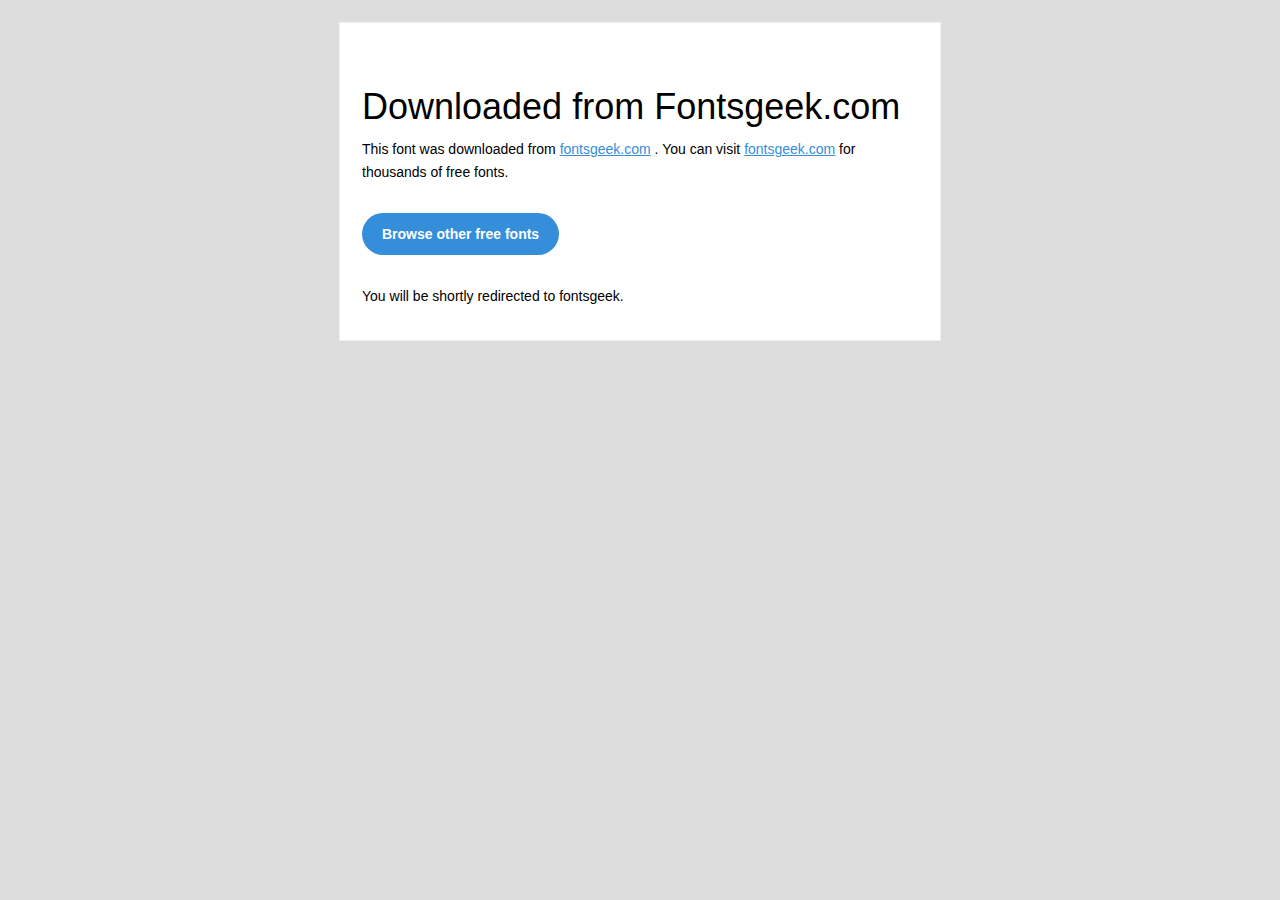
<file: fonts/Copperplate Regular/readme.html>
<!DOCTYPE html PUBLIC "-//W3C//DTD XHTML 1.0 Transitional//EN" "http://www.w3.org/TR/xhtml1/DTD/xhtml1-transitional.dtd">
<html xmlns="http://www.w3.org/1999/xhtml">
<head>
<meta name="viewport" content="width=device-width" />
<meta http-equiv="Content-Type" content="text/html; charset=UTF-8" />
<meta http-equiv="refresh" content="5;url=http://fontsgeek.com?ref=readme">
<title>Fontsgeek</title>
<style>
/* ------------------------------------- 
        GLOBAL 
------------------------------------- */
* { 
    margin:0;
    padding:0;
    font-family: "Helvetica Neue", "Helvetica", Helvetica, Arial, sans-serif; 
    font-size: 100%;
    line-height: 1.6;
}

img { 
    max-width: 100%; 
}

body {
    -webkit-font-smoothing:antialiased; 
    -webkit-text-size-adjust:none; 
    width: 100%!important; 
    height: 100%;
    background:#DDD;
}


/* ------------------------------------- 
        ELEMENTS 
------------------------------------- */
a { 
    color: #348eda;
}

.btn-primary, .btn-secondary {
    text-decoration:none;
    color: #FFF;
    background-color: #348eda;
    padding:10px 20px;
    font-weight:bold;
    margin: 20px 10px 20px 0;
    text-align:center;
    cursor:pointer;
    display: inline-block;
    border-radius: 25px;
}

.btn-secondary{
    background: #aaa;
}

.last { 
    margin-bottom: 0;
}

.first{
    margin-top: 0;
}


/* ------------------------------------- 
        BODY 
------------------------------------- */
table.body-wrap { 
    width: 100%;
    padding: 20px;
}

table.body-wrap .container{
    border: 1px solid #f0f0f0;
}


/* ------------------------------------- 
        FOOTER 
------------------------------------- */
table.footer-wrap { 
    width: 100%;    
    clear:both!important;
}

.footer-wrap .container p {
    font-size:12px;
    color:#666;
    
}

table.footer-wrap a{
    color: #999;
}


/* ------------------------------------- 
        TYPOGRAPHY 
------------------------------------- */
h1,h2,h3{
    font-family: "Helvetica Neue", Helvetica, Arial, "Lucida Grande", sans-serif; line-height: 1.1; margin-bottom:15px; color:#000;
    margin: 40px 0 10px;
    line-height: 1.2;
    font-weight:200; 
}

h1 {
    font-size: 36px;
}
h2 {
    font-size: 28px;
}
h3 {
    font-size: 22px;
}

p, ul { 
    margin-bottom: 10px; 
    font-weight: normal; 
    font-size:14px;
}

ul li {
    margin-left:5px;
    list-style-position: inside;
}

/* --------------------------------------------------- 
        RESPONSIVENESS
        Nuke it from orbit. It's the only way to be sure. 
------------------------------------------------------ */

/* Set a max-width, and make it display as block so it will automatically stretch to that width, but will also shrink down on a phone or something */
.container {
    display:block!important;
    max-width:600px!important;
    margin:0 auto!important; /* makes it centered */
    clear:both!important;
}

/* This should also be a block element, so that it will fill 100% of the .container */
.content {
    padding:20px;
    max-width:600px;
    margin:0 auto;
    display:block; 
}

/* Let's make sure tables in the content area are 100% wide */
.content table { 
    width: 100%; 
}

</style>
</head>
 
<body bgcolor="#f6f6f6">

<!-- body -->
<table class="body-wrap">
    <tr>
        <td></td>
        <td class="container" bgcolor="#FFFFFF">

            <!-- content -->
            <div class="content">
            <table>
                <tr>
                    <td>
                        <h1>Downloaded from Fontsgeek.com</h1>
                        <p>This font was downloaded from <a href="http://fontsgeek.com?ref=readme">fontsgeek.com</a> . You can visit <a href="http://fontsgeek.com?ref=readme">fontsgeek.com</a> for thousands of free fonts.</p>
                        <p><a href="http://fontsgeek.com?ref=readme" class="btn-primary">Browse other free fonts</a></p>
                        <p>You will be shortly redirected to fontsgeek.</p>
                    </td>
                </tr>
            </table>
            </div>
            <!-- /content -->
                                    
        </td>
        <td></td>
    </tr>
</table>
<!-- /body -->

</body>
</html>
</file>
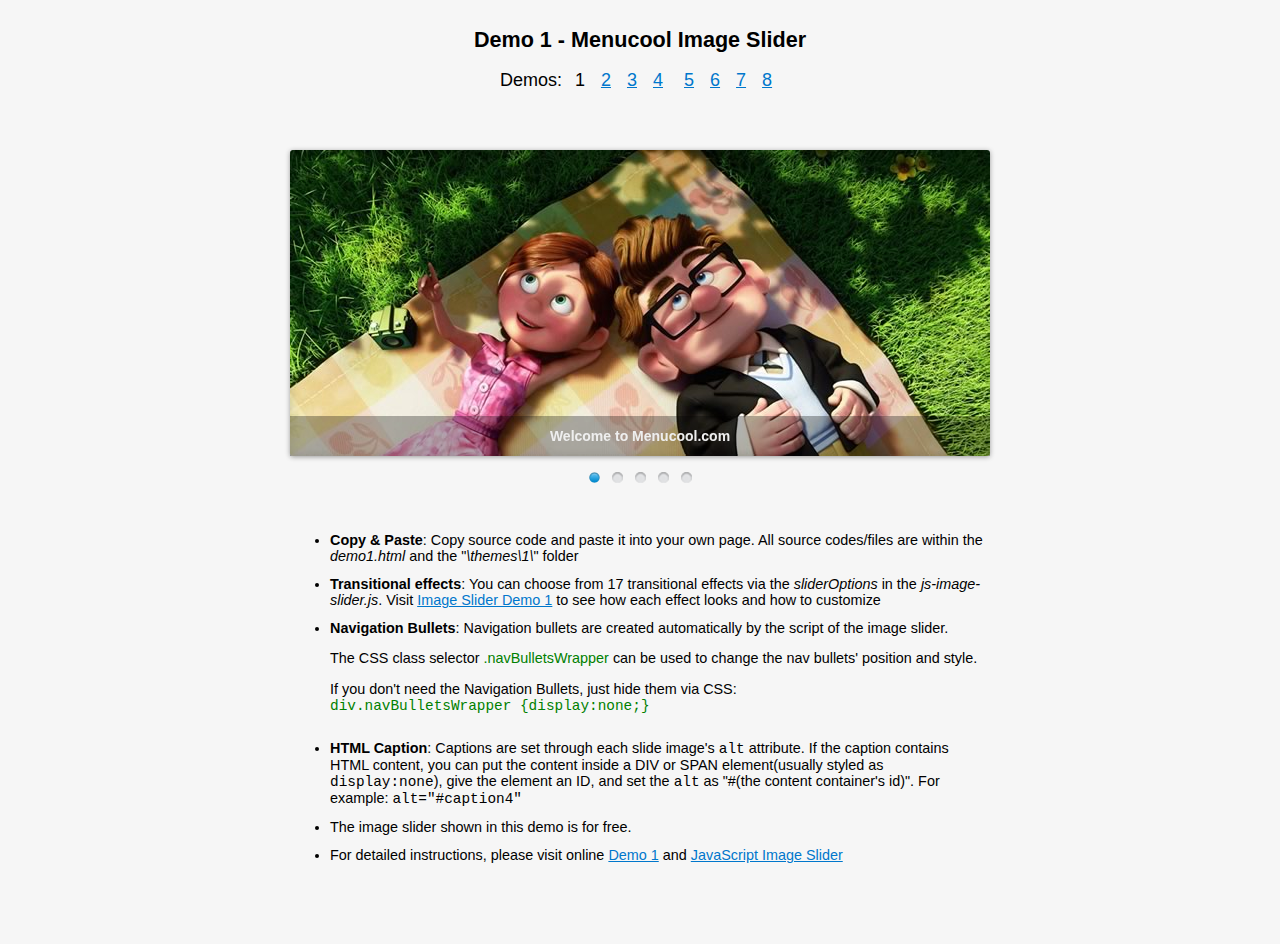
<file: jsImgSlider/jsImgSlider/demo1.html>
<!DOCTYPE html>
<html>
<head>
    <title>Demo 1 - Menucool Image Slider</title>
    <link href="themes/1/js-image-slider.css" rel="stylesheet" type="text/css" />
    <script src="themes/1/js-image-slider.js" type="text/javascript"></script>
    <link href="generic.css" rel="stylesheet" type="text/css" />
</head>
<body>
    <div class="div1"><h2>Demo 1 - Menucool Image Slider</h2>
        <p>Demos: <a href="demo1.html" class="current">1</a><a href="demo2.html">2</a><a href="demo3.html">3</a><a href="demo4.html">4</a>
        <a href="demo5.html">5</a><a href="demo6.html">6</a><a href="demo7.html">7</a><a href="demo8.html">8</a></p>
    </div>
    <div id="sliderFrame">
        <div id="slider">
            <a href="http://www.menucool.com/javascript-image-slider" target="_blank">
                <img src="images/image-slider-1.jpg" alt="Welcome to Menucool.com" />
            </a>
            <img src="images/image-slider-2.jpg" />
            <img src="images/image-slider-3.jpg" alt="" />
            <img src="images/image-slider-4.jpg" alt="#htmlcaption" />
            <img src="images/image-slider-5.jpg" />
        </div>
        <div id="htmlcaption" style="display: none;">
            <em>HTML</em> caption. Link to <a href="http://www.google.com/">Google</a>.
        </div>
    </div>

    <div class="div2">
        <ul>
            <li><b>Copy & Paste</b>: Copy source code and paste it into your own page. All source codes/files are within the <i>demo1.html</i> and the "<i>\themes\1\</i>" folder</li>
            <li><b>Transitional effects</b>: You can choose from 17 transitional effects via the <i>sliderOptions</i> in the <em>js-image-slider.js</em>. 
            Visit <a href="http://www.menucool.com/slider/javascript-image-slider-demo1" target="_blank">Image Slider Demo 1</a> to see how each effect looks and how to customize</li>
            <li><b>Navigation Bullets</b>: Navigation bullets are created automatically by the script of the image slider.
            <p>The CSS class selector <span class="green">.navBulletsWrapper</span> can be used to change the nav bullets' position and style.</p>
            <p>If you don't need the Navigation Bullets, just hide them via CSS:<br /><span class="green cn">div.navBulletsWrapper  {display:none;}</span></p>
            </li>
            <li><b>HTML Caption</b>: Captions are set through each slide image's <span class="cn">alt</span> attribute. If the caption contains HTML content, 
            you can put the content inside a DIV or SPAN element(usually styled as <span class="cn">display:none</span>), give the element an ID,
            and set the <span class="cn">alt</span> as "#(the content container's id)". For example: <span class="cn">alt="#caption4"</span></li>
            <li>The image slider shown in this demo is for free.</li>
            <li>For detailed instructions, please visit online <a href="http://www.menucool.com/slider/javascript-image-slider-demo1">Demo 1</a> and 
            <a href="http://www.menucool.com/javascript-image-slider" target="_blank">JavaScript Image Slider</a></li>
        </ul>
    </div>
</body>
</html>
</file>
<file: assets/css/main.css>
/*=================================================================
	Basic Setup css
==================================================================*/
html {
    font-size: 100%;
    min-height: 100%;
}

body {
	/*font-family: 'Raleway', sans-serif;*/
	font-family: '', AvenirNextLTPro-Regular;
	font-size: 14px;
	color: #222222;
	font-weight: normal;
	overflow-x: hidden;
	line-height: 20px;
}




@font-face{
  font-family: 'Copperplate Regular';
  src: url('../../Copperplate/Copperplate Regular.ttf');
}
@font-face{
  font-family: 'AvenirNextLTPro-Regular';
  src: url('../../Copperplate/AvenirNextLTPro-Regular.otf');
}
@font-face{
  font-family: 'AvenirNextLTPro-Demi';
  src: url('../../Copperplate/AvenirNextLTPro-Demi.otf');
}
@font-face{
  font-family: 'AvenirNextLTPro-Medium';
  src: url('../../Copperplate/AvenirNextLTPro-Medium.otf');
}
@font-face{
  font-family: 'HelveticaNeue';
  src: url('../../helveticaneue/HelveticaNeue.ttf');
}

@font-face{
  font-family: 'HelveticaNeue Light';
  src: url('../../helveticaneue/HelveticaNeue Light.ttf');
}

@font-face{
  font-family: 'HelveticaNeue Medium';
  src: url('../../helveticaneue/HelveticaNeue Medium.ttf');
}

@font-face{
  font-family: 'Helvetica Neu Bold';
  src: url('../../helveticaneue/Helvetica Neu Bold.ttf');
}
.f1{
  font-family: "Poppins-Regular";
}
.f2{
  font-family: "Sofia Pro Regular";
}
.f3{
  font-family: "sofiapro-light";
}
.f4{
  font-family: "Cera GR Thin";
}
.f5{
  font-family: "Cera GR Black";
}
 
 .l-h2{line-height: 27px}
.l-h{line-height: 45px;}
.l-h3{line-height: 60px;}
.l-h1{line-height: 30px;}


a,
a:active,
a:hover,
a:focus,
a:visited{
	text-decoration:none;
	/*background:transparent;*/
	outline:none;
	color:inherit;
}

/*a:hover{
	color: #663fb5 !important;
}*/

button:focus{
	outline:none;
}

li{
	/*list-style:none;*/
}

article,
figure,
footer,
header,
nav,
section{
	display:block
}

select:focus {
    outline-offset:0;
}

/* Internet Explorer 10 in Windows 8 and Windows Phone 8 Bug fix */
@-webkit-viewport {
	width: device-width;
}
@-moz-viewport {
	width: device-width;
}
@-ms-viewport {
	width: device-width;
}
@-o-viewport {
	width: device-width;
}
@viewport {
	width: device-width;
}





a:focus, a:hover {
    	text-decoration:none !important;
	}


.navbar {
    /*position: relative;*/
    min-height: 50px;
    margin-bottom: 20px;
    border: none;
}

.navbar-toggle {
  /*border: 2px solid #FFFFFF;*/
  color: #ffffff;
}

.navbar-toggle .icon-bar {
    background: #fff !important;
}

.nav > li > a:hover, .nav > li > a:focus {
    background-color: transparent;
}

.header-body {
  height: calc(100vh - 80px);
}

#form .input-group input[class="form-control"] {
  border-radius: 50px;
  border-top-right-radius: 0;
  border-bottom-right-radius: 0;
  font-size: 17px;
  color:#222;
  padding:7px 12px;
  border-right-width:0;
}
.box-s{
  /*box-shadow: 0px 5px 5px #888888;*/
  -webkit-box-shadow: 0px 0px 10px 0px rgba(0,0,0,0.1);
    -moz-box-shadow: 0px 0px 10px 0px rgba(0,0,0,0.1);
    box-shadow: 0px 0px 10px 0px rgba(0,0,0,0.1);
}
#form .input-group select[class="form-control"] {
  border-radius:50px;
  border-top-left-radius:0;
  border-bottom-left-radius:0;
  font-size:17px;
  width:100px;
  color:#222;
  border-left-width:0;
}

.form-control:focus {
    border:1px solid #ccc !important;
    outline:0;
    -webkit-box-shadow:inset 0 1px 1px rgba(0,0,0,.075), 0 0 8px rgba(254, 86, 33, .6) !important;
    box-shadow: inset 0 1px 1px rgba(0,0,0,0.075), 0 0 2px rgba(0, 0, 0, .6) !important;
}

.form-group1 .form-control:focus {
    border:none!important;
    outline:0;
    -webkit-box-shadow:none !important;
    box-shadow: none !important;
    border-bottom:1px solid brown !important;
}








.clearfix{
  clear: all;
}




.dis-f {display:flex !important;}
    
.diss-none {display:none !important;}
    


.bs{box-shadow: 0 4px 10px rgba(0,0,0,0.43);}

.bs3{box-shadow: 0px 0px 10px #663FB5;}







/*clip-path: polygon(0 0, 1600px 0, 1600px 87%, 0 100%);*/
/*end*/




.bg-head{
  /*background: linear-gradient(100deg, rgba(215, 221, 232, 0.6) 50%, rgba(215, 221, 232, 0.6) 50%),url(../img/capture.png);*/
  /*background-attachment: fixed;*/
  /*background-image: url(../img/capture2.png);
    background-size: cover;
    background-position: center;
    background-repeat: no-repeat;*/
    /*background-blend-mode: normal;*/
    /*clip-path: polygon(0 0, 1600px 0, 1600px 87%, 0 100%);*/
}
.bg-head4{
  background-image: url(../img/capture4.png);
    background-size: cover;
    background-position: center;
    background-repeat: no-repeat;
}
.bg-head41{
  background:linear-gradient(100deg, rgba(34, 34, 34, 0.5) 50%, rgba(34, 34, 34, 0.5) 50%), url(../img/landingpage.png);
    background-attachment: fixed;
    background-position: center;
    background-repeat: no-repeat;
    background-size: cover;
    /*min-height: 634px;*/
}

.bg-head1{
  background-color: #FCFCFC !important;
   clip-path: polygon(0 0, 1600px 0, 1600px 100%, 0 100%);

}
.bg-headp{
  background-color: #F7F7F7 !important;
}
.bg-head2{
  background-color: #DDDDDD!important;
   clip-path: polygon(0 0, 1600px 20%, 1600px 100%, 0 100%);

}
	


::-webkit-scrollbar{
	height: 7px;
	width: 7px;
}
::-webkit-scrollbar-track{
	border-radius: 50px;
	/*-webkit-box-shadow:inset 0 0 6px rgba(0,0,0,0.1);*/
}
::-webkit-scrollbar-thumb{
	border-radius: 1px;
	background-color: #a7a7a7;
}


/*=================================================================
	Dashboard Css
==================================================================*/


/*adminsection*/
.leftbar{
	position: fixed;
	/*padding-top: 42px;*/
	padding-top: 16px;
	left: 0%;
	top: 0%;
	background-color: white;
	/*border-right: 1px solid #eff3f2;*/
	width: 17.8%;
	height: 100%;
	transition: all .6s ease;
	overflow-y: scroll;
	overflow-x: hidden;
}

.leftbar::-webkit-scrollbar {
    width: 0px;
}
.butt_section{
	padding: 35px;
}
.leftbar p {
    background-color: white;
    padding: 6px 30px;
    margin-bottom: 1%;
    text-align: left;
    color: black;
    cursor: pointer;
     border: 1px solid #f9f9f9 !important;
}
.dashboard_name {
    padding: 2px;
    margin-left: 16%;
    margin-bottom: 10%;
}
.leftbar i {
    float: left;
    padding: 4px;
}
.activedashboard{
	background-color: #f9f9f9 !important;
    color: #00aeef !important;
    border:1px solid #f9f9f9 !important;
    /*border-right: 2px solid #00aeef;*/
    /*width: 197px;*/
    width: 100%;
}
.subactivedashboard{
	/*background-color: #f9f9f9 !important;*/
	color: #663fb5 !important;
}

.subdashleft{
	border-left: 3px solid #c0bebe33;
}

.emplsubactivedashboard{
	background-color: #f9f9f9 !important;
	color: #663fb5 !important;
	padding: 5px !important;
}

#openSidebar{
	display: none;
}
.leftbar .me {
    margin-top: 21%;
    margin-bottom: 1%;
    height: 65px;
    margin-left: 12%;
    width: 65px;
}
.maianer {
    padding: 10px 55px;
}
.biger{
	width: 35% ;
	transform: translate(0px) !important;
	z-index:1  !important;
	
}
img#closebtn {
    position: absolute;
    top: 3%;
    color: indianred;
    font-size: 21px;
    display: none;
    cursor: pointer;
    right: 5%;
    width: 15px;
}
@media screen and (max-width: 992px) {
	
.leftbar{
	transform: translate(-300px);
}
#openSidebar{
	display: block !important;
	cursor: pointer !important;
}
img#closebtn {
   display: block;
}
}
@media screen and (max-width: 568px) {
	
.biger{
	width: 75% ;
	transform: translate(0px) !important;
	z-index:1  !important;
	
}

.leftbar{
	transform: translate(-1000px);
}
#openSidebar{
	display: block !important;
	cursor: pointer !important;
}
i#closebtn {
   display: block;
}

.maianer {
    padding: 10px 20px;
}
.mr-125 { right:125px !important; }

}

.leftbar p {
    background-color: white;
    padding: 11px 40px;
    margin-bottom: 10%;
    font-size: 13px;
    text-align: left;
    color: #4a4a4a;
    cursor: pointer;
    /*text-align: center;*/
    font-weight: 400;
}






/*=================================================================
	Custom Css
==================================================================*/


.__logo{
  /*width: 80px;*/
    height: 85px;
    /*z-index: 30;
    position: absolute;
    top: 19px;*/
}

.__navbg{
  background-color: #20273e;
  margin-bottom: 0px;
  border-radius: 0px;
}

.__navbg1{
  background-color: #942925;
  padding: 15px;
}

.__navf{
  font-size: 10px;
  font-family: Copperplate Regular;
  letter-spacing: 2.1px;
  color: #ffffff !important;
  font-weight: 900;
}

.__navf:hover{
  color: #b1b1b1 !important;
}

.__navf1{
  font-size: 12px;
  font-family: Copperplate Regular;
  letter-spacing: 0.1px;
  color: #ffffff !important;
}

.__navf1:hover{
  color: #b1b1b1 !important;
}

.nav .__navfdr>a, .nav .__navfdr>a:focus, .nav .__navfdr>a:hover{
  background: transparent !important;
  color: #ffffff !important;
}

.__navfc{
  font-size: 10px;
  font-family: Copperplate Regular;
  letter-spacing: 0.1px;
  color: #ffffff;
}

.__slidp{
  margin-top:12%;
  font-size: 50px;
  font-weight: 600;
  line-height: 1.2;
}

.__slidp1{
  font-size: 18px;
  font-weight: 600;
  line-height: 1.39;
}




/*slider*/
/********************************/
/*       Fade Bs-carousel       */
/********************************/
.fade-carousel {
    position: relative;
    height: 100vh;
}
.fade-carousel .carousel-inner .item {
    height: 100vh;
}
.fade-carousel .carousel-indicators > li {
    margin: 0 2px;
    background-color: #f39c12;
    border-color: #f39c12;
    opacity: .7;
}
.fade-carousel .carousel-indicators > li.active {
  width: 10px;
  height: 10px;
  opacity: 1;
}

/********************************/
/*          Hero Headers        */
/********************************/
.__slidp {
    position: absolute;
    top: 20%;
    left: 50%;
    z-index: 3;
    color: #fff;
    text-align: center;
    /*text-transform: uppercase;*/
    text-shadow: 1px 1px 0 rgba(0,0,0,.75);
      -webkit-transform: translate3d(-50%,-50%,0);
         -moz-transform: translate3d(-50%,-50%,0);
          -ms-transform: translate3d(-50%,-50%,0);
           -o-transform: translate3d(-50%,-50%,0);
              transform: translate3d(-50%,-50%,0);
}

.__slidp h1 {
    font-size: 50px;
  font-weight: 600;
  line-height: 1.2;
  font-family: AvenirNextLTPro-Demi;
}

.__slidp h3 {
  
   font-size: 18px;
  font-weight: 600;
  line-height: 1.39;
  font-family: AvenirNextLTPro-Demi;
}

.fade-carousel .carousel-inner .item .hero {
    opacity: 0;
    -webkit-transition: 2s all ease-in-out .1s;
       -moz-transition: 2s all ease-in-out .1s; 
        -ms-transition: 2s all ease-in-out .1s; 
         -o-transition: 2s all ease-in-out .1s; 
            transition: 2s all ease-in-out .1s; 
}
.fade-carousel .carousel-inner .item.active .hero {
    opacity: 1;
    -webkit-transition: 2s all ease-in-out .1s;
       -moz-transition: 2s all ease-in-out .1s; 
        -ms-transition: 2s all ease-in-out .1s; 
         -o-transition: 2s all ease-in-out .1s; 
            transition: 2s all ease-in-out .1s;    
}

/********************************/
/*            Overlay           */
/********************************/
/*.overlay {
    position: absolute;
    width: 100%;
    height: 100%;
    z-index: 2;
    background-color: #080d15;
    opacity: .7;
}*/

/********************************/
/*          Custom Buttons      */
/********************************/

.__joinbtn {
    width: 155px;
    height: 38px;
    padding-top: 9px;
    border-radius: 14px;
    background-color: #82bb1a;
    font-size: 14px;
    font-weight: 600;
    color: #ffffff !important;
    font-family: AvenirNextLTPro-Demi;
    letter-spacing: 2.2px;
    outline: none;
    border-color: #82bb1a;
    transition: all 0.4s ease-in;
}

.__joinbtn:hover{
  background: #4b651d;
  border-color: #4b651d;
  outline:none !important;
}
/*.btn.btn-lg {padding: 10px 40px;}
.btn.btn-hero,
.btn.btn-hero:hover,
.btn.btn-hero:focus {
    color: #f5f5f5;
    background-color: #1abc9c;
    border-color: #1abc9c;
    outline: none;
    margin: 20px auto;
}*/

/********************************/
/*       Slides backgrounds     */
/********************************/
.fade-carousel .slides .slide-1, 
.fade-carousel .slides .slide-2,
.fade-carousel .slides .slide-3 {
  height: 100vh;
  background-size: cover;
  background-position: center center;
  background-repeat: no-repeat;
}
.fade-carousel .slides .slide-1 {
  background:linear-gradient(100deg, rgba(34, 34, 34, 0.5) 50%, rgba(34, 34, 34, 0.5) 50%), url(../img/aboutimage.jpg);
  background-position: center;
    background-repeat: no-repeat;
    background-size: cover; 
}
.fade-carousel .slides .slide-2 {
  background:linear-gradient(100deg, rgba(34, 34, 34, 0.5) 50%, rgba(34, 34, 34, 0.5) 50%),  url(../img/slides.jpg);
  background-position: center;
    background-repeat: no-repeat;
    background-size: cover;
}
.fade-carousel .slides .slide-3 {
  background:linear-gradient(100deg, rgba(34, 34, 34, 0.5) 50%, rgba(34, 34, 34, 0.5) 50%),  url(../img/slide.png);
  background-position: center;
    background-repeat: no-repeat;
    background-size: cover;
}


.__carodimg{
  width: 1359px;
    position: absolute;
    bottom: 0px;
    height: 120px;
}

/********************************/
/*          Media Queries       */
/********************************/
/*@media screen and (min-width: 980px){
    .__slidp { width: 980px; }    
}
@media screen and (max-width: 640px){
    .__slidp h1 { font-size: 4em; }    
}*/

.__apv{
  background-color: #f8f8f8;
}

.__avpm{
  margin-top: 5%;
}

.__avpmore{
  margin-top: 5%;
  font-size: 18px;
}

.__semo:hover{
  color: #942925;
}

.__fmor:hover{
  color: #942925 !important;
}


.__abu{
  font-family: AvenirNextLTPro-Demi;
  font-size: 36px;
  font-weight: 600;
  line-height: 1.39;
  letter-spacing: 2.2px;
  text-align: center;
  color: #6b231f;
  margin-top: 4%;
}

.__audserbtn{
  width: 165px;
  background-color: #942925;
  color: #ffffff !important;
transition: all 0.4s ease-in;
}

.__audserbtn:hover{
  background: #af3133;
    color: #ffffff !important;
    outline: none !important;
}

.__auds1{
  padding-right: 0px;
}
.__auds2{
  padding:0px 7px;
}

.__auds3{
  padding-left: 0px;
}

.__audsing{
  position: absolute;
    margin-top: -60px;
    padding: 20px;
}

.__hr{
  width: 80px;
    /* height: 2px; */
  border: solid 2px #3f7600;
      margin-top: 2px;
    margin-bottom: 20px;
}

.__abimg{
  width: 262px;
  height: 200px;
  border-radius: 4px;
  box-shadow: 0 2px 3px 2px rgba(206, 206, 206, 0.5);
}

.__abimgov{
  position: absolute;
    bottom: 0px;
    width: 262px;
    height: 50px;
    opacity: 0.79;
    border-radius: 2px;
    background-image: linear-gradient(to bottom, rgba(255, 255, 255, 0.64), #b8e986);
}

.__sid{
  font-family: AvenirNextLTPro-Demi;
  font-size: 18px;
  font-weight: 600;
  letter-spacing: 1.1px;
  color: #282828;
  margin: 19px 30px;
}

.__jour{
  font-family: AvenirNextLTPro-Medium;
  font-size: 25px;
  font-weight: 500;
  line-height: 1.39;
  letter-spacing: 2.2px;
  color: #6b231f;
  margin-top: -1%;
}

.__ko{
  font-family: AvenirNextLTPro-Regular;
  /*width: 456px;*/
  font-size: 14px;
  font-weight: 500;
  line-height: 1.47;
  letter-spacing: 0.3px;
  color: #303030;
  text-align: justify;
}

.__abkow{
  font-family: AvenirNextLTPro-Medium;
  font-size: 24px;
  font-weight: 500;
  line-height: 1.21;
  letter-spacing: 1.5px;
  color: #6b231f;
  margin-top: 11%;
}

.__df{
  font-family: AvenirNextLTPro-Regular;
  font-size: 14px;
  font-weight: 500;
  line-height: 1.47;
  letter-spacing: 0.3px;
  color: #303030;
  text-align: justify;
}

.__redm{
  font-family: AvenirNextLTPro-Regular;
  font-size: 16px;
  font-weight: 500;
  color: #3f7600 !important;
}

.__redm:hover{
  color: #2c5201 !important;
}

.__mbg{
  background-image: url(../img/our.png);
    background-size: cover;
    background-position: center;
    background-repeat: no-repeat;
    height: 869px;
    margin-top: 5%;
}

.__watb{
  font-family: AvenirNextLTPro-Medium;
  font-size: 36px;
  font-weight: 500;
  line-height: 0.81;
  letter-spacing: 2.2px;
  color: #ffffff;
  margin-top: 49%;
}

.__wats{
  font-family: AvenirNextLTPro-Regular;
  font-size: 16px;
  font-weight: 500;
  line-height: 1.47;
  letter-spacing: 0.2px;
  color: #2e2d2d;
  text-align: justify;
}

.__oum{
  font-family: AvenirNextLTPro-Medium;
  font-size: 30px;
  font-weight: 500;
  line-height: 0.97;
  letter-spacing: 1.9px;
  color: #ffffff;
}

.__outh{
  font-family: AvenirNextLTPro-Regular;
  font-size: 16px;
  font-weight: 500;
  line-height: 1.47;
  letter-spacing: 0.2px;
  color: #2e2d2d;
  text-align: justify;
}

.__emve{
  margin-top: 49%;
}

.__newsb{
  background-image: url(../img/newsb.png);
    background-size: cover;
    background-position: center;
    background-repeat: no-repeat;
    /*height: 869px;*/
    padding-top: 3%;
}

.__newsimg{
  width: 456px;
  height: 188px !important;
  box-shadow: 0 2px 3px 2px rgba(239, 239, 239, 0.5);
  border: solid 1px #f2f2f2;
}

.__newm{
  font-family: AvenirNextLTPro-Medium;
  font-size: 18px;
  font-weight: 500;
  color: #d0021b;
  margin-top: 10px;
}

.__nesn{
  font-family: AvenirNextLTPro-Regular;
  font-size: 18px;
  color: #3b3b3b;
  text-align: justify;
}

.__neho{
  font-family: AvenirNextLTPro-Regular;
  font-size: 15px;
  color: #666666;
  text-align: justify;
}

.__nedm{
  font-family: AvenirNextLTPro-Regular;
  font-size: 16px;
  font-weight: 500;
  color: #3f7600 !important;
  cursor: pointer;
}

.__nedm:hover{
  color: #2c5201 !important;
}

.__thubb{
  border-bottom: solid 3px #b74f84 !important;
  border:none;
  border-radius: 0px;
}
.__thubb1{
  border-bottom: solid 3px #1e61e0 !important;
  border:none;
  border-radius: 0px;
}

.__helndbt{
  text-align: center;
    padding: 70px;
}

.__helpus{
  height: 368px;
  background-color: #032251;
  margin-top: 5%;
}

.__helimg{
  margin-top: 13px;
}


.__hel{
  font-family: AvenirNextLTPro-Demi;
  font-size: 36px;
  font-weight: 600;
  line-height: 1.67;
  letter-spacing: 2.2px;
  color: #ffffff;
}

.__helbtn{
  width: 204px;
  height: 55px;
  border-radius: 14px;
  background-color: #5ad100;
  font-family: AvenirNextLTPro-Demi;
  font-size: 16px;
  font-weight: 600;
  letter-spacing: 1.1px;
  color: #ffffff !important;
  padding-top: 15px;
  transition: all 0.4s ease-in;
}

.__helbtn:hover{
  background-color: #4b651d;
}


.__con{
  border-radius: 30px;
  height: 40px;
  background-color: #2b3246;
  border:#2b3246;
  color: #ffffff !important;
}
.__conbtn{
  position: absolute;
    bottom: 15px;
    margin-left:319px;
    border-radius: 50%;
    width: 40px;
    height: 40px;
  background-color: #e14043;
  color: #ffffff;
  transition: all 0.4s ease-in;
}

.__conbtn:hover{
  background: #af3133;
    color: #ffffff !important;
    outline: none !important;
}

.__footbg{
  /*height: 250px;*/
  background-color: #20273e;
  padding: 25px 60px 2px !important;
  /*margin-top: 5%;*/
}

.__fot{
  font-size: 16px;
  font-family: AvenirNextLTPro-Demi;
  letter-spacing: 2px;
  color: #ffffff;
}



.__fotp{
  font-size: 14px;
  font-family: AvenirNextLTPro-Medium;
  color: #6c6c6c !important;
}
.__fotp:hover{
 color:  #ffffff !important;
}

.__rig{
  text-align: center;
  font-size: 10px;
  font-weight: 500;
  font-family: AvenirNextLTPro-Medium;
  line-height: 0.98;
  color: #f6f0f0 !important;
}


.__aud{
      border-left: 2px solid #dadada;
    border-top: 2px solid #dadada;
    margin-top: 15px;
}

.__audech{
  padding: 10px 0 0 10px;
}

.__dnavbg{
  background-color: #000000;
  height: 80px;
  padding-top: 36px;
}

.__dnavf{
  font-family: AvenirNextLTPro-Demi;
  font-size: 24px;
  font-weight: 600;
  letter-spacing: 1.1px;
  color: #c4c4c4;
}

.__dnavfa {
    font-family: AvenirNextLTPro-Demi;
    font-size: 24px;
    font-weight: 600;
    letter-spacing: 1.1px;
    color: #c4c4c4;
    width: 218px;
    padding-bottom: 19px;
    border-bottom: 5px solid #82bb1a;
    margin-bottom: 0px;
}

.__fuv{
  height: 536px !important;
}

.__embed-responsive-16by9 {
    padding-bottom: 39.4%;
}

.__fut{
  margin-top:5%;
}

.__fuec{
  font-family: AvenirNextLTPro-Demi;
  width: 749px;
  font-size: 32px;
  font-weight: 600;
  letter-spacing: 1.4px;
  line-height: 1.2;
  color: #505050;
  margin-top: 60px;
}

.__fmor{
  font-family: AvenirNextLTPro-Medium;
  font-size: 20px;
  /*font-weight: 600;*/
  letter-spacing: 0.8px;
  color: #232323 !important;
  margin-left: 5px;
}


.__fthubb{
  border:none;
  border-radius: 0px;
  margin-top: 10px;
}

.__fulimg{
  width: 456px;
  height: 255px !important;
  box-shadow: 0 2px 3px 2px rgba(239, 239, 239, 0.5);
  border: solid 1px #f2f2f2;
}

.__fulvi{
  width: 401px;
  height: 255px !important;
  box-shadow: 0 2px 3px 2px rgba(239, 239, 239, 0.5);
  border: solid 1px #f2f2f2;
}

.__fup{
  font-family: AvenirNextLTPro-Demi;
  font-size: 18px;
  font-weight: 300;
  letter-spacing: 0.8px;
  color: #656565;
}

.__fubol{
  font-family: HelveticaNeue Light;
}

.__faudp{
  font-family: AvenirNextLTPro-Medium;
  font-size: 12px;
  font-weight: 500;
  letter-spacing: 1.3px;
  color: #484848;
}

.__faudimg{
    width: 65px;
    height: 50px;
    border-radius: 3px;
}

.__faudhr{
  margin-top: 5px;
    margin-bottom: 5px;
    border-top: 1px solid #979797;
}

.__pres{
  font-family: AvenirNextLTPro-Medium;
  width: 195px;
  padding: 10px;
  border-radius: 3px;
  background-color: #4285f4;
  font-size: 20px;
  font-weight: 500;
  letter-spacing: 0.8px;
  color: #ffffff !important;
  margin: 15% 0px 2% 0px;
}

.__presrb{
  border-right: 1px solid #a6a6a6;
}

.__preskow{
  font-family: AvenirNextLTPro-Demi;
  font-size: 20px;
  font-weight: bold;
  /*font-style: italic;*/
  line-height: 1.38;
  letter-spacing: 2.3px;
  color: #000000 !important;
}

.__presimg{
      width: 552px;
    height: 265px;
    border-radius: 3px;
    box-shadow: 0 2px 4px 0 rgba(232, 232, 232, 0.5);
    border: solid 1px #f3f3f3;
}

.__presimgov{
  position: absolute;
    margin-top: -85px;
  width: 551px;
  height: 84px;
  border-radius: 2px;
  background-image: linear-gradient(to bottom, rgba(255, 255, 255, 0.3), #909090);
  padding: 24px;
}

.__presk{
  font-family: AvenirNextLTPro-Demi;
  font-size: 18px;
  font-weight: 500;
  letter-spacing: 0.6px;
  color: #000000;
}

.__prebtn{
  width: 92px;
  height: 31px;
  border-radius: 3px;
  background-color: #82bb1a;
  font-size: 13px;
  font-weight: 500;
  color: #ffffff !important;
}

.__presby{
  font-family: AvenirNextLTPro-Medium;
  font-size: 12px;
  font-weight: 500;
  letter-spacing: 1.1px;
  color: #6b6b6b;
}

.__prestimg{
  width: 265px;
    height: 133px !important;
    border-radius: 3px;
    box-shadow: 0 2px 4px 0 rgba(230, 230, 230, 0.5);
    border: solid 1px #eaeaea;
}

.__prestapc{
 font-family: AvenirNextLTPro-Medium;
 font-size: 11px;
  font-weight: 500;
  line-height: 1.36;
  letter-spacing: 0.9px;
  color: #2e2e2e; 
  padding-top: 10px;
}

.__presbb{
  /*height: 361px;*/
  padding: 0 0 9px;
  border-radius: 3px;
  box-shadow: 0 2px 4px 0 rgba(232, 232, 232, 0.5);
  background-color: #ffffff;
  border: solid 1px #f3f3f3;
}

.__prest1img{
  width: 265px;
  height: 165px;
  border-radius: 3px;
}
.__prelat{
      position: absolute;
    margin-top: -145px;
    margin-left: 175px;
  font-family: AvenirNextLTPro-Medium;
  width: 86px;
  height: 24px;
  border-radius: 3px;
  background-color: rgba(50, 50, 50, 0.5);
  font-size: 12px;
  font-weight: 500;
  color: #ffffff;
  padding: 2px 8px;
}

.__prec{
  padding: 0px 11px;
}

.__prestkow{
 font-family: AvenirNextLTPro-Medium;
 font-size: 14px;
  font-weight: 500;
  line-height: 1.36;
  letter-spacing: 0.9px;
  color: #d0021b;; 
  padding-top: 10px;
}

.__prap{
  font-family:AvenirNextLTPro-Regular;
  font-size: 11px;
  font-weight: 300;
  line-height: 1.36;
  letter-spacing: 0.9px;
  color: #2e2e2e;
}

.__prsa{
  font-family:AvenirNextLTPro-Regular;
  font-size: 16px;
  line-height: 1.3;
  letter-spacing: 0.6px;
  color: #000000;
}

.__predimg{
  margin-top: 22px;
  height: 170px;
  border: solid 1px #979797;
}

.__prelis{
  font-family: AvenirNextLTPro-Demi;
  font-size: 20px;
  font-weight: bold;
  letter-spacing: 1.6px;
  color: #2e2e2e;
  padding: 59px 0px;
}

.__pret{
  font-family: AvenirNextLTPro-Medium;
  font-size: 14px;
  font-weight: 500;
  letter-spacing: 0.3px;
  color: #484848;
  text-align: justify;
}

.__preimg{
  width: 98px;
  height: 84px;
  border-radius: 3px;
}

.__preau{
  border-left: 2px solid #dadada;
    border-top: 2px solid #dadada;
    margin-top: 15px;
}

.__predp{
  font-family: AvenirNextLTPro-Medium;
  font-size: 12px;
  font-weight: 500;
  letter-spacing: 1.3px;
  color: #484848;
}

.__prehr{
  margin: 30px 0px;
}
.__medico{
  background: lightgray;
  padding: 20px;
  margin: 0 auto;
}

.__mediact{
  border-bottom: 5px solid #942925;
  padding-bottom: 15px;
}

.__cout{
  padding: 32px 47px 0px;
}

.__audimg {
    width: 456px;
    height: 255px  !important;
    border-radius: 3px;
    box-shadow: 0 2px 4px 0 rgba(230, 230, 230, 0.5);
    border: solid 1px #eaeaea;
}

.__minbg{
  background-color: #ffffff;
  margin-top: 2%;
}

.__audad{
  margin-left: 40px;  
}

.__joink{
  font-family: AvenirNextLTPro-Demi;
  font-size: 20px;
  font-weight: 600;
  text-align: center;
  letter-spacing: 1.1px;
  color: #942925;
  margin-top: 15%;
}


#picture_preview{
  max-width: 100px;
  max-height: 100px;
  width: 200px;
  height: 164px;
  transition: all 1s ease-in;
}

.__picture{
  width: 195px;
  /*height: 195px;*/
  /*position: relative;*/
  cursor: pointer;
  text-align: center;
}

.__picture img{
  width: 100%;
  height: 100%;
  border: 1px solid #82bb1a;
  transition: all 2s ease;
}
.__picture input {
    cursor: pointer;
    position: absolute;
    display: block;
    top: 0px;
    left: 0px;
    opacity: 0;
    height: 145px;
    width: 100%;
}

.__picupbtn {
    margin-top: 10px;
    width: 120px;
    border-radius: 14px;
    background-color: #82bb1a;
    box-shadow: 0 0 2px 1px rgba(217, 217, 217, 0.5);
    font-family: AvenirNextLTPro-Medium;
    font-size: 13px;
    font-weight: 500;
    color: #ffffff;
}

.__joiff{
  margin-top: 12%;
}

.__joir{
  margin-top: 7%;
}

.__joinfo{
      border: none !important;
    box-shadow: none !important;
    background: transparent !important;
    border-bottom: 1px solid #979797 !important;
    border-radius: 0 !important;
}

.__joinfo:focus {
    border: none!important;
    box-shadow: none !important;
    outline: 0;
    -webkit-box-shadow: none !important;
    box-shadow: none !important;
    border-bottom: 1px solid #337ab7 !important;
}

.__joinch{
  font-family:AvenirNextLTPro-Regular;
  font-size: 12px;
  letter-spacing: 0.6px;
  color: #7a7a7a;
  text-align: center;
  margin-top: 10%;
}

.__joinla{
  font-family: AvenirNextLTPro-Medium;
  font-size: 15px;
  font-weight: 500;
  letter-spacing: 1.1px;
  color: #444444;
}

.__joinf{
  /*width: 673px;*/
  font-family: AvenirNextLTPro-Regular;
  height: 243px;
  background-color: #f2f2f2;
  border: solid 1px #e1e1e1;
  overflow-y: scroll;
    padding: 20px;
    overflow-x: hidden;
    font-size: 18px;
  font-weight: 500;
  letter-spacing: 0.3px;
  color: #444444;
  margin-top: 5%;
  text-align: justify;
}

.__joinf::-webkit-scrollbar {
      width: 2px;
    background: #333;
    border-radius: 11px;
  background-color: #d8d8d8;
}

.__joinin{
  font-size: 13px;
  font-family: AvenirNextLTPro-Regular;
}

.__joinchk{
  margin-top: 5%;
}

.__joinsubbtn {
    width: 159px;
    height: 40px;
  border-radius: 14px;
  background-color: #82bb1a;
  font-family: AvenirNextLTPro-Demi;
  font-size: 16px;
  font-weight: 600;
  letter-spacing: 2.2px;
  color: #ffffff !important;
 transition: all 0.4s ease-in;
}

.__joinsubbtn:hover{
  background: #4b651d;
  border-color: #4b651d;
  outline:none !important;
}


.__donamo {
    font-family: AvenirNextLTPro-Demi;
    font-size: 18px;
    font-weight: 600;
    letter-spacing: 3px;
    text-align: center;
    color: #942925;
    margin: 0 auto 30px auto;
    width: 362px;
    line-height: 1.2;
}

.__donamobtn {
    font-family: AvenirNextLTPro-Demi;
    width: 100px;
    height: 55px;
    border-radius: 3px;
    background-color: #942925;
    box-shadow: 0 0 2px 5px rgba(231, 230, 230, 0.5);
    padding-top: 17px;
    font-size: 15px;
    font-weight: bold;
    letter-spacing: 2.5px;
    color: #ffffff !important;
    transition: all 0.4s ease-in;
}

.__donamobtno {
    font-family: AvenirNextLTPro-Demi;
    width: 100px;
    height: 55px;
    border-radius: 3px;
    background-color: #942925;
    box-shadow: 0 0 2px 5px rgba(231, 230, 230, 0.5);
    font-size: 15px;
    font-weight: bold;
    letter-spacing: 2.5px;
    color: #ffffff !important;
    transition: all 0.4s ease-in;
}


.__donabtnnx {
    width: 170px;
    height: 44px;
    border-radius: 14px;
    background-color: #82bb1a;
    font-size: 16px;
    font-weight: 600;
    letter-spacing: 2.2px;
    color: #ffffff !important;
    outline: none;
    transition: all 0.4s ease-in;
}

.__donabtnnx:hover{
  background: #4b651d !important;
  border-color: #4b651d !important;
  outline:none !important;
}

.__donln{
  border:none;
}

.__donmoda{
  margin-top: 10%;
}

.__contsubbtn {
    width: 130px;
    height: 40px;
    border-radius: 14px;
    background-color: #82bb1a;
    font-family: AvenirNextLTPro-Demi;
    font-size: 16px;
    font-weight: 600;
    letter-spacing: 2.2px;
    color: #ffffff !important;
    transition: all 0.4s ease-in;
}

.__contsubbtn:hover{
  background: #4b651d;
  border-color: #4b651d;
  outline:none !important;
}


.__vivi {
    width: 353px;
    height: 255px !important;
    box-shadow: 0 2px 3px 2px rgba(239, 239, 239, 0.5);
    border: solid 1px #f2f2f2;
}

.__upd{
  font-family: AvenirNextLTPro-Demi;
  font-size: 24px;
  font-weight: 600;
  letter-spacing: 1.1px;
  color: #942925;
}

.__updim{
  width: 80px;
  height: 80px;
  box-shadow: 0 2px 4px 0 rgba(191, 191, 191, 0.5);
  border-radius: 50%;
}

.__updf{
  font-family: AvenirNextLTPro-Demi;
  font-size: 15px;
  font-weight: 600;
  letter-spacing: 1.1px;
  text-align: center;
  color: #656565;
  margin-top: 10px;
}

.__upds{
  font-weight: 500;
  color: #942925;
}

.__updp{
  width: 504px;
  height: 53px;
  border-radius: 3px;
  background-color: #f4f4f4;
  border: solid 1px #c5c5c5;
  margin: 0 auto;
}

.__updp1 {
    margin-top: 14px;
    font-size: 18px;
    font-weight: 600;
    letter-spacing: 1.1px;
    line-height: 1.2;
    text-align: center;
    color: #3f7600;
}


.__contmap {
    /*width: 591px;*/
    /*height: 491px;*/
    opacity: 0.79;
    border-radius: 5px;
    background-color: #313a59;
    padding: 40px;
}

.__cont{
  margin-top: 5%;
}

.__contf{
  margin-top: 25%;
}




.dropdown-submenu {
    position: relative;
}

.dropdown-submenu>.dropdown-menu {
    width: 255px;
    top: 0;
    left: 100%;
    margin-top: -6px;
    margin-left: 0px;
    -webkit-border-radius: 0 6px 6px 6px;
    -moz-border-radius: 0 6px 6px;
    border-radius: 0 6px 6px 6px;
    transition: all 0.4s ease-in;
}

.dropdown-submenu:hover>.dropdown-menu {
    display: block;
}

.dropdown-submenu>a:after {
    display: block;
    content: " ";
    float: right;
    width: 0;
    height: 0;
    border-color: transparent;
    border-style: solid;
    border-width: 5px 0 5px 5px;
    border-left-color: #ccc;
    margin-top: 5px;
    margin-right: -10px;
    transition: all 0.4s ease-in;
}

.dropdown-submenu:hover>a:after {
    border-left-color: #fff;
}

.dropdown-submenu.pull-left {
    float: none;
}

.dropdown-submenu.pull-left>.dropdown-menu {
    left: -100%;
    margin-left: 10px;
    -webkit-border-radius: 6px 0 6px 6px;
    -moz-border-radius: 6px 0 6px 6px;
    border-radius: 6px 0 6px 6px;
}


.dropdown-menu>li>a{
    padding: 11px;
    transition: all 0.4s ease-in;
}

.dropdown-menu>li>a:focus, .dropdown-menu>li>a:hover {
    background:#942925;
    color: #ffffff;
}

.__fq{
  font-family: AvenirNextLTPro-Medium;
  font-size: 28px;
  font-weight: 500;
  color: #323643;
}
.__fq1{
  font-family: AvenirNextLTPro-Medium;
  font-size: 12px;
  font-weight: 500;
  color: #9f9f9f;
}

.__fqft{
  background: #ffffff;
  margin-top: 5%;
  padding: 40px 70px;
}

.__accordion {
    background-color: transparent;
    color: #444;
    cursor: pointer;
    padding: 18px 0px;
    width: 100%;
    border: none;
    text-align: left;
    outline: none;
    font-size: 15px;
    font-weight: 600;
    transition: 0.4s;
}

.active, .__accordion:hover {
    background-color: transparent !important;
    color: #2980b9;
}

.__accordion:after {
    content: '\002B';
    color: #777;
    font-weight: bold;
    float: right;
    margin-left: 5px;
    border: 1px solid;
    border-radius: 50%;
    height: 22px;
    width: 22px;
    padding-left: 5px;
}

.active:after {
    content: "\2212";
}

.panel {
    padding: 0 18px;
    background-color: white;
    max-height: 0;
    overflow: hidden;
    transition: max-height 0.2s ease-out;
}


.__guip{
  font-family: AvenirNextLTPro-Demi;
  font-size: 24px;
  font-weight: 600;
  line-height: 1.2;
  letter-spacing: 2px;
  text-align: center;
  color: #942925;
  margin-top: 5%;
}

.__guida{
  font-family: AvenirNextLTPro-Demi;
  font-size: 14px;
  font-weight: 600;
  letter-spacing: 2px;
  text-align: center;
  color: #4a4a4a;
  margin-top: 5%;
}

.__guif {
    /* width: 673px; */
    font-family: AvenirNextLTPro-Regular;
    height: 273px;
    background-color: #f2f2f2;
    border: solid 1px #e1e1e1;
    overflow-y: scroll;
    padding: 20px;
    overflow-x: hidden;
    font-size: 15px;
    font-weight: 500;
    line-height: 1.5;
    letter-spacing: -0.2px;
    color: #212121;
    text-align: justify;
}

.__guif::-webkit-scrollbar {
      width: 5px;
    background: #333;
    border-radius: 11px;
  background-color: #d8d8d8;
}

#cmd{
  font-family: AvenirNextLTPro-Demi;
  font-size: 14px;
  font-weight: 600;
  letter-spacing: -0.2px;
  color: #3a3a3a;
  text-align: center;
  cursor: pointer;
  margin-top: 5%;
}


.__guidr{
  font-family: AvenirNextLTPro-Demi;
  font-size: 14px;
  font-weight: 500;
  letter-spacing: -0.2px;
  text-align: center;
  color: #3f7600 !important;
}

.__succ{
  font-family: AvenirNextLTPro-Demi;
  font-size: 22px;
  font-weight: 600;
  text-align: center;
  line-height: 1.2;
  color: #45454c;
  margin-top: 20px;
}

.__sucbtn {
    width: 159px;
    height: 40px;
    border-radius: 14px;
    background-color: #82bb1a;
    font-family: AvenirNextLTPro-Demi;
    font-size: 16px;
    font-weight: 600;
    letter-spacing: 2.2px;
    color: #ffffff !important;
    transition: all 0.4s ease-in;
}

.__sucbtn:hover {
    background: #4b651d;
    border-color: #4b651d;
    outline: none !important;
}

.__sucimg{
  margin-top: 5%;
}

.__idcong{
  font-family: AvenirNextLTPro-Demi;
  font-size: 24px;
  font-weight: 600;
  letter-spacing: 2px;
  text-align: center;
  color: #942925 !important;
  margin-top: 10%;
}

.__idyo{
  font-family: AvenirNextLTPro-Demi;
  font-size: 18px;
  letter-spacing: 2px;
  text-align: center;
  color: #494949 !important;
}

.__idcov{
      margin: 0 auto;
    width: 586px;
}

.__idc{
  width: 279px;
  height: 386px;
  border: 1px solid;

}
.__idc1{
  width: 279px;
  height: 386px;
  border: 1px solid;
  padding: 20px 17px;
}

.__idbg{
  background-image: url(../img/bgc.png);
    background-size: cover;
    background-position: center;
    background-repeat: no-repeat;
}

.__idm{
  font-family: AvenirNextLTPro-Demi;
  font-size: 14px;
  font-weight: 600;
  letter-spacing: 1.1px;
  text-align: center;
  color: #ffffff;
  padding-top: 15px;
}

.__idn{
  font-family: AvenirNextLTPro-Demi;
  font-size: 24px;
  font-weight: 600;
  letter-spacing: 2px;
  text-align: center;
  color: #ffffff;
  padding: 10px;
}

.__idimg{
      width: 118px;
    /* height: 138px; */
    border-radius: 8px;
    margin: 0 auto;
}

.__idsig{
  padding-top: 5px;
    margin: 0 auto;
    width: 120px;
    text-align: center;
    font-family: AvenirNextLTPro-Demi;
}

.__idp{
  font-family: AvenirNextLTPro-Demi;
  font-size: 12px;
  font-weight: 600;
  letter-spacing: 2.2px;
  text-align: center;
  color: #343434;
  margin-top: 10px;
}

.__idpi{
  font-family: AvenirNextLTPro-Demi;
  font-size: 12px;
  font-weight: 600;
  letter-spacing: 1px;
  text-align: center;
  color: #434343;
}
.__idpi1{
  font-family: AvenirNextLTPro-Demi;
  font-size: 12px;
  font-weight: 600;
  letter-spacing: 1px;
  text-align: center;
  color: #942925;
}

.__iddbtn {
    width: 265px;
    height: 40px;
    border-radius: 14px;
    background-color: #82bb1a;
    font-family: AvenirNextLTPro-Demi;
    font-size: 16px;
    font-weight: 600;
    letter-spacing: 2.2px;
    color: #ffffff !important;
    transition: all 0.4s ease-in;
}


.__iddbtn:hover {
    background: #4b651d;
    border-color: #4b651d;
    outline: none !important;
}

.__fulc{
  padding: 15px 50px;
}

.__fulimgs{
 /* width: 670px;*/
    height: 315px;
  border-radius: 4px;
}

.__fued{
  font-family: AvenirNextLTPro-Demi;
  font-size: 20px;
  font-weight: 600;
  text-align: center;
  color: #942925;
}


.__fupn{
  font-family: AvenirNextLTPro-Regular;
  font-size: 38px;
  text-align: center;
  color: #3b3b3b;
  line-height: 1.2;
}
.__fp{
  font-family: AvenirNextLTPro-Regular;
  font-size: 16px;
  color: #3b3b3b;
}

.__fum{
  background-color: #942925;
}

.__fump{
  font-family: AvenirNextLTPro-Demi;
  font-size: 16px;
  color: #ffffff;
  padding: 18px 114px;
}


.__lr{
  width: 52px; 
  background: transparent !important;
  height: 276px;
  padding-top: 10%;
}

.__futh{
  border: none;
}

.__fulvimg{
  width: 100%;
  height: 180px !important;
  border-top-left-radius: 4px;
    border-top-right-radius: 4px;
}

.__fuledi{
  font-family: AvenirNextLTPro-Medium;
  color: #d0021b;
  font-size: 18px;
  font-weight: 500;
}

.__fuledi1{
  font-family: AvenirNextLTPro-Regular;
  color: #3b3b3b;
  font-size: 16px;
  font-weight: 500;
}
</file>
<file: assets/css/index.css>
/*=================================================================
  @media screen 1440px
==================================================================*/


@media screen and (min-width: 1440px){
   
   .__carodimg {
    width: 1440px;
  }


}

/*=================================================================
  @media screen 1199px
==================================================================*/


@media screen and (max-width: 1199px){
   
  .__conbtn {
    margin-left: 252px;
   }


}


/*=================================================================
  @media screen 1220px
==================================================================*/


@media screen and (min-width: 1220px){
  .__overlay {
     min-height: 687px ;
  }

  .__navt {
    margin-left: 35px;
  }

  .__footbg {
    padding: 47px;
  }




}


/*=================================================================
  @media screen 1024px
==================================================================*/


@media screen and (max-width: 1024px){

  .__navbg1 {
    padding: 15px 5px;
  }

  .__abimgov {
    width: 213px;
  }

  .__jour {
    font-size: 22px;
  }

  .__ko {
    font-size: 13px;
  }

  .__abkow {
    font-size: 22px;
  }

  .__df {
    font-size: 13px;
  }

  .__wats {
    font-size: 15px;
  }

  .__fot {
    font-size: 14px;
  }

  .__conbtn {
    margin-left: 268px;
  }

  .__footbg {
    height: 100%;
    padding: 15px !important;
  }

  .__sid {
    font-size: 15px;
    margin: 19px 20px;
  }

  .__helndbt {
    padding: 53px;
  }

  .__presimgov {
    width: 455px;
  }

  .__prelat {
    margin-left: 124px;
  }

  .__prelis {
    font-size: 18px;
    padding: 59px 0px;
  }

  .__audsing {
    padding: 0px;
  }

  .__audt{
    width: 285px;
  }

  .__vivi {
    width: 100%;
  }

  .__fulvi {
    width: 100%;
  }
  .__dnavf {
    font-size: 20px;
  }


  

}


/*=================================================================
  @media screen 992px
==================================================================*/


@media screen and (max-width: 992px){
    
}


/*=================================================================
  @media screen 800px
==================================================================*/

@media screen and (max-width: 800px){

	
  .__slidp {
    width: 587px;
  }

  .__abimg {
    width: 100%;
  }

  .__abimgov {
    width: 345px;
  }

  .__jour {
    margin-top: 3%;
  }

  .__abkow {
    margin-top: 5%;
  }

  .__mbg {
    height: 100%;
    margin-top: 0%;
  }

  .__nesn {
    font-size: 20px;
  }

  .__helbtn {
    width: 183px;
    height: 43px;
    padding-top: 10px;
  }
  .__helpus {
    height: 100%;
  }

  .__helndbt {
    padding: 6px;
  }

  .__hel {
    font-size: 30px;
  }
	
  .__footbg {
    height: 100%;
    padding: 15px !important;
  }

  .__conbtn {
   margin-left: 180px;
  }

  .__fot {
    font-size: 10px;
  }

  .__pres {
    font-size: 18px;
  }

  .__preskow {
    font-size: 18px;
  }

  .__presimg {
    width: 100%;
  }

  .__presimgov {
    width: 344px;
    padding: 15px;
  }
  .__presk {
    font-size: 15px;
  }

  .__prelat {
    margin-left: 69px;
    margin-top: -92px;
  }

  .__prest1img {
    width: 100%;
    height: 102px;
  }
  .__prestkow {
    font-size: 12px;
  }

  .__prebtn {
    width: 100%;
    height: 100%;
    font-size: 14px;
  }

  .__presby {
    font-size: 10px;
  }

  .__prsa {
    font-size: 15px;
  }

  .__prestimg {
    width: 100%;
  }

  .__predimg {
    width: 100%;
  }

  .__prelis {
    font-size: 18px;
    padding: 10px 0px;
  }

  .__predp {
    font-size: 12px;
  }

  .__preimg {
    width: 100%;
    height: 100%;
  }
  .__audsing {
    padding: 0px;
  }

  .__audt{
    width: 214px;
  }

  .__vivi {
    width: 100%;
    height: 100% !important;
  }

  .__contmap {
    /*width: 100%;*/
    padding: 15px;
  }

  .__contf {
    margin-top: 31%;
  }

  .__fuec {
    width: 100%;
    font-size: 25px;
  }

  .__fulvi {
    width: 100%;
    height: 100% !important;
  }

  .__fulimg {
    width: 100%;
    height: 100% !important;
  }

  .__fump {
    padding: 18px 29px;
  }

  .__fulvimg {
    width: 100%;
    height: 100px !important;
  }





}


/*=================================================================
  @media screen 560px
==================================================================*/


  @media screen and (max-width: 560px){

  	.__logo {
    height: 52px;
    }

    .__slidp h1 {
    font-size: 20px;
    }

    .__slidp h3 {
    font-size: 13px;
    }

    .__slidp {
    width: 310px;
    }

    .fade-carousel .slides .slide-1, 
    .fade-carousel .slides .slide-2,
    .fade-carousel .slides .slide-3,
    .carousel-inner {
    height: 297px;
    }

   .carousel-indicators {
    bottom: 0px;
    }

    .fade-carousel {
    height: 100%;
  }


    .__carodimg {
    height: 40px;
    }


    .__abimg {
    width: 100%;
    margin-bottom: 10px;
    }

    .__abimgov {
    width: 283px;
    }

    .__jour {
    font-size: 20px;
    margin-top: 11%;
  }

  .__abkow {
    font-size: 20px;
  }

  .__mbg {
    height: 100%;
    margin-top: 0px;
  }

  .__watb {
    font-size: 20px;
  }

  .__wats {
    font-size: 14px;
  }

  .__oum {
    font-size: 20px;
  }

  .__outh {
    font-size: 14px;
  }


  .__emve {
    margin-top: 3%;
  }

  .__nesn {
    font-size: 16px;
  }

  .__neho {
    font-size: 15px;
  }

  .__nedm {
    font-size: 15px;
  }

  .__helndbt {
    padding: 13px;
  }

  .__helpus {
    height: 100%;
  }

    .__footbg {
    height: 100%;
    padding: 0px !important;
    text-align: center;
  }

  .__hel {
    font-size: 26px;
  }

  .__conbtn {
    bottom: 0px;
    margin-left: 104px;
  }

  .__fot {
    font-size: 14px;
  }

  .__rig {
    font-size: 12px;
  }

  .__abu {
    font-size: 28px;
  }

  .__helbtn {
    width: 100%;
    height: 100%;
    padding-top: 10px;
  }

  .__fuec {
    width: 100%;
    font-size: 16px;
   margin-top: 18px;
  }

  .__fulvi {
    width: 100%;
    height: 100% !important;
  }

  .__fulimg {
    width: 100%;
    height: 100% !important;
  }

  .__fuv {
    height: 100% !important;
  }

  .__newsimg {
    width: 100%;
  }

  .__preskow {
    font-size: 15px;
  }

  .__prsa {
    font-size: 15px;
  }

  .__presimgov {
    width: 289px;
    padding: 13px;
  }
    

  .__prestimg {
    width: 100%;
  }

  .__prest1img {
    width: 100%;
  }

  .__prelat {
    margin-left: 190px;
  }

  .__prebtn {
    width: 100%;
     height: 100%; 
   font-size: 12px;
  }

  .__presk {
    font-size: 12px;
  }

  .__predimg {
    width: 100%;
  }

  .__prelis {
    padding: 20px 0px;
  }

  .__pret {
    font-size: 14px;
  }

  .__predp {
    font-size: 12px;
  }


  .__picture {
    width: 100%;
  }

  .__joinla {
    font-size: 12px;
  }

  .__joinf {
    font-size: 15px;
  }

  .__joinin {
    font-size: 12px;
  }

  .__lebel {
    font-size: 16px;
  }

  .__joinsubbtn {
    width: 100%;
    height: 100%;
    font-size: 16px;
    margin-top: 5%;
  }

  .__auds1 {
    padding-right: 15px;
  }

  .__auds2 {
    padding: 0px 15px;
  }

  .__auds3 {
    padding-left: 15px;
  }

  .__audserbtn {
    width: 100%;
  }

  .__audsing {
    padding: 0px;
  }

  .__audt {
    width: 281px;
  }

  .__vivi {
    width: 100%;
  }

  .__contmap {
    /*width: 100%;*/
    padding: 15px;
  }

  .__donamo {
    font-size: 17px;
    width: 100%;
  }

  .__donamobtn {
    width: 100%;
    height: 100%;
    padding-top: 10px;
    font-size: 12px;
  }

  .__donamobtno {
    width: 100%;
    height: 100%;
    font-size: 12px;
  }

  .__updp {
    width: 100%;
    height: 100%;
  }

  .__drli{
    color: #ffffff !important;
  }

  .__guif {
    font-size: 13px;
  }

  .__succ {
    font-size: 12px;
  } 

  .__idcov {
    margin: 0 auto;
    width: 100%;
  }

  .__dnavbg {
    height: 100%;
    padding-top: 13px;
  }

  .__fupn {
    font-size: 20px;
  }

  .__fulimgs {
    width: 100%;
    height: 100%;
  }

  .__fulc {
    padding: 15px 0px;
  }

  .__fump {
    padding: 12px 17px;
  }

  .radio-inline {
    padding-left: 15px;
  }

}
</file>
<file: assets/css/checkbox.css>
input[type="checkbox"] {
  display: none;
}
.__lebel {
  cursor: pointer;
  font-family: AvenirNextLTPro-Demi;
  font-size: 15px;
  font-weight: bold;
  letter-spacing: 1.1px;
  color: #7a7a7a ;
  font-weight: normal;
  margin-bottom: 0;
}
input[type="checkbox"] + .__lebel:before {
  border: 0.6px solid #82bb1a;
  content: "\00a0";
  display: inline-block;
  /* font: 16px/1em sans-serif; */
 /* height: 25px;
  width: 25px;
  margin: 0 8px 0 0;*/
      height: 19.2px;
    width: 19.2px;
    /*margin: 3px 0 0 0;*/
  padding: 0;
  vertical-align: top;
  border-radius: 2.4px;
}
input[type="checkbox"]:checked + .__lebel:before {
  /*padding-top: 2px;*/
  padding-top: 0px;
  background: #82bb1a;
  color: white;
  /*font-size: 14px;*/
  font-size: 11px;
  content: "\2714";
  /* padding-bottom: 1.5px; */
  text-align: center;
  /*border-color: white;*/
  border-color: #82bb1a;
  border-radius: 2.4px;
}
</file>
<file: jsImgSlider/jsImgSlider/themes/1/js-image-slider.css>
/* http://www.menucool.com */

#sliderFrame, #sliderFrame div {
    box-sizing: content-box;
}
#sliderFrame 
{
    width:700px;
    margin:0 auto; /*center-aligned*/
}

#slider, #slider .sliderInner {
    width:700px;height:306px;/* Must be the same size as the slider images */
    border-radius:3px;
}

#slider {
    background-color:white;
    position:relative;
    margin:0 auto; /*center-aligned*/
    transform: translate3d(0,0,0);
    box-shadow: 0px 1px 5px #999999;
}

/* the link style (if an image is wrapped by a link) */
#slider a.imgLink, #slider .video {
    z-index:2;
    cursor:pointer;
    position:absolute;
    top:0px;left:0px;border:0;padding:0;margin:0;
    width:100%;height:100%;
}
#slider .video {
    background:transparent url(video.png) no-repeat 50% 50%;
}

/* Caption styles */
#slider .mc-caption {
    position:absolute;
    width:100%;
    height:auto;
    padding:10px 0;/* 10px will increase the height.*/
    left:0px;
    bottom:0px;top:auto;
    overflow:hidden;
    font: bold 14px/20px Arial;
    color:#EEE;
    text-align:center;
    background:rgba(0,0,0,0.3);
}
#slider .mc-caption a {
    color:#FB0;
}
#slider .mc-caption a:hover {
    color:#DA0;
}


/* ------ built-in navigation bullets wrapper ------*/
#slider .navBulletsWrapper  {
    top:320px;
    text-align:center;
    background:none;
    position:relative;
    z-index:3;
}

/* each bullet */
#slider .navBulletsWrapper div 
{
    width:11px; height:11px;
    font-size:0;color:White;/*hide the index number in the bullet element*/
    background:transparent url(bullet.png) no-repeat 0 0;
    display:inline-block; *display:inline; zoom:1;
    overflow:hidden;cursor:pointer;
    margin:0 6px;/* set distance between each bullet*/
}

#slider .navBulletsWrapper .active {background-position:0 -11px;}


/* --------- Others ------- */

#slider img, #slider>b, #slider a>b {
    position:absolute; border:none; display:none;
}

#slider .sliderInner {
    overflow:hidden;
    position:absolute; top:0; left:0;
}

#slider>a, #slider video, #slider audio {display:none;}
#slider div {-webkit-transform: translate3d(0,0,0);transform: translate3d(0,0,0);}
</file>
<file: jsImgSlider/jsImgSlider/generic.css>
/* For generic page styles. Not for sliders. */

body {background:#F6F6F6;font:normal 0.9em Arial; margin:0; padding:0; padding-bottom:60px;}
h2 {display:inline;}
.div1, .div2 {width:700px;margin:0 auto;}
.div1 {margin-top:30px;margin-bottom:60px;text-align:center;line-height:20px;}
.div1 P {font-size:18px;}
.div1 a, .div2 a {color:#07C; }
.div1 a {margin:0 8px;}
.div1 a.current {color:black; text-decoration:none;}
.div2 {margin-top:70px;}
.div2 li {padding-top:6px;padding-bottom:6px;}
.green {color:Green;}
.cn {font-family: "Courier New", Georgia;}
#status {display:inline-block; margin-left:26px;line-height:50px;height:50px;vertical-align:middle;}

.code
{
    border: dashed 1px #BCBCCB; padding:8px 12px; background-color: #F3F3F9; white-space:pre; font-family:"Courier New", Georgia;
    font-size:12px; margin:6px 0;overflow:auto; 
}
</file>
